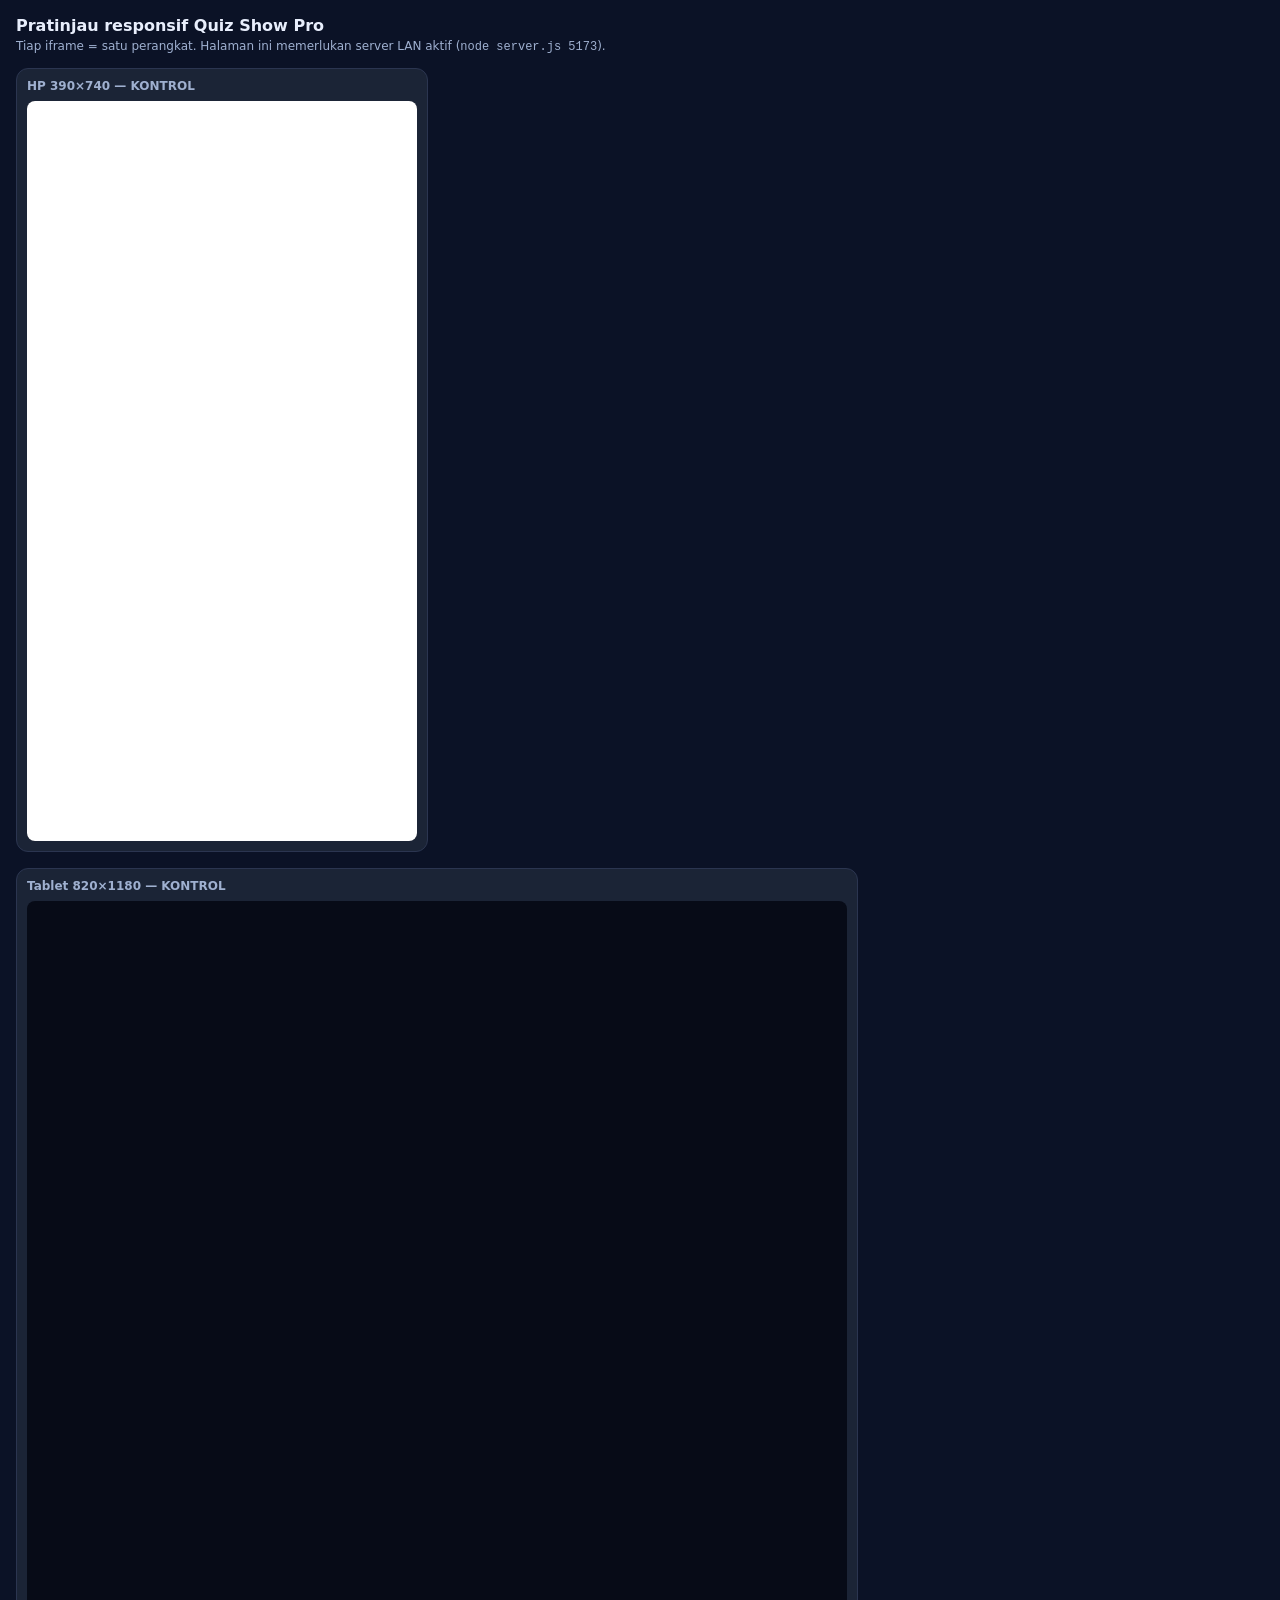
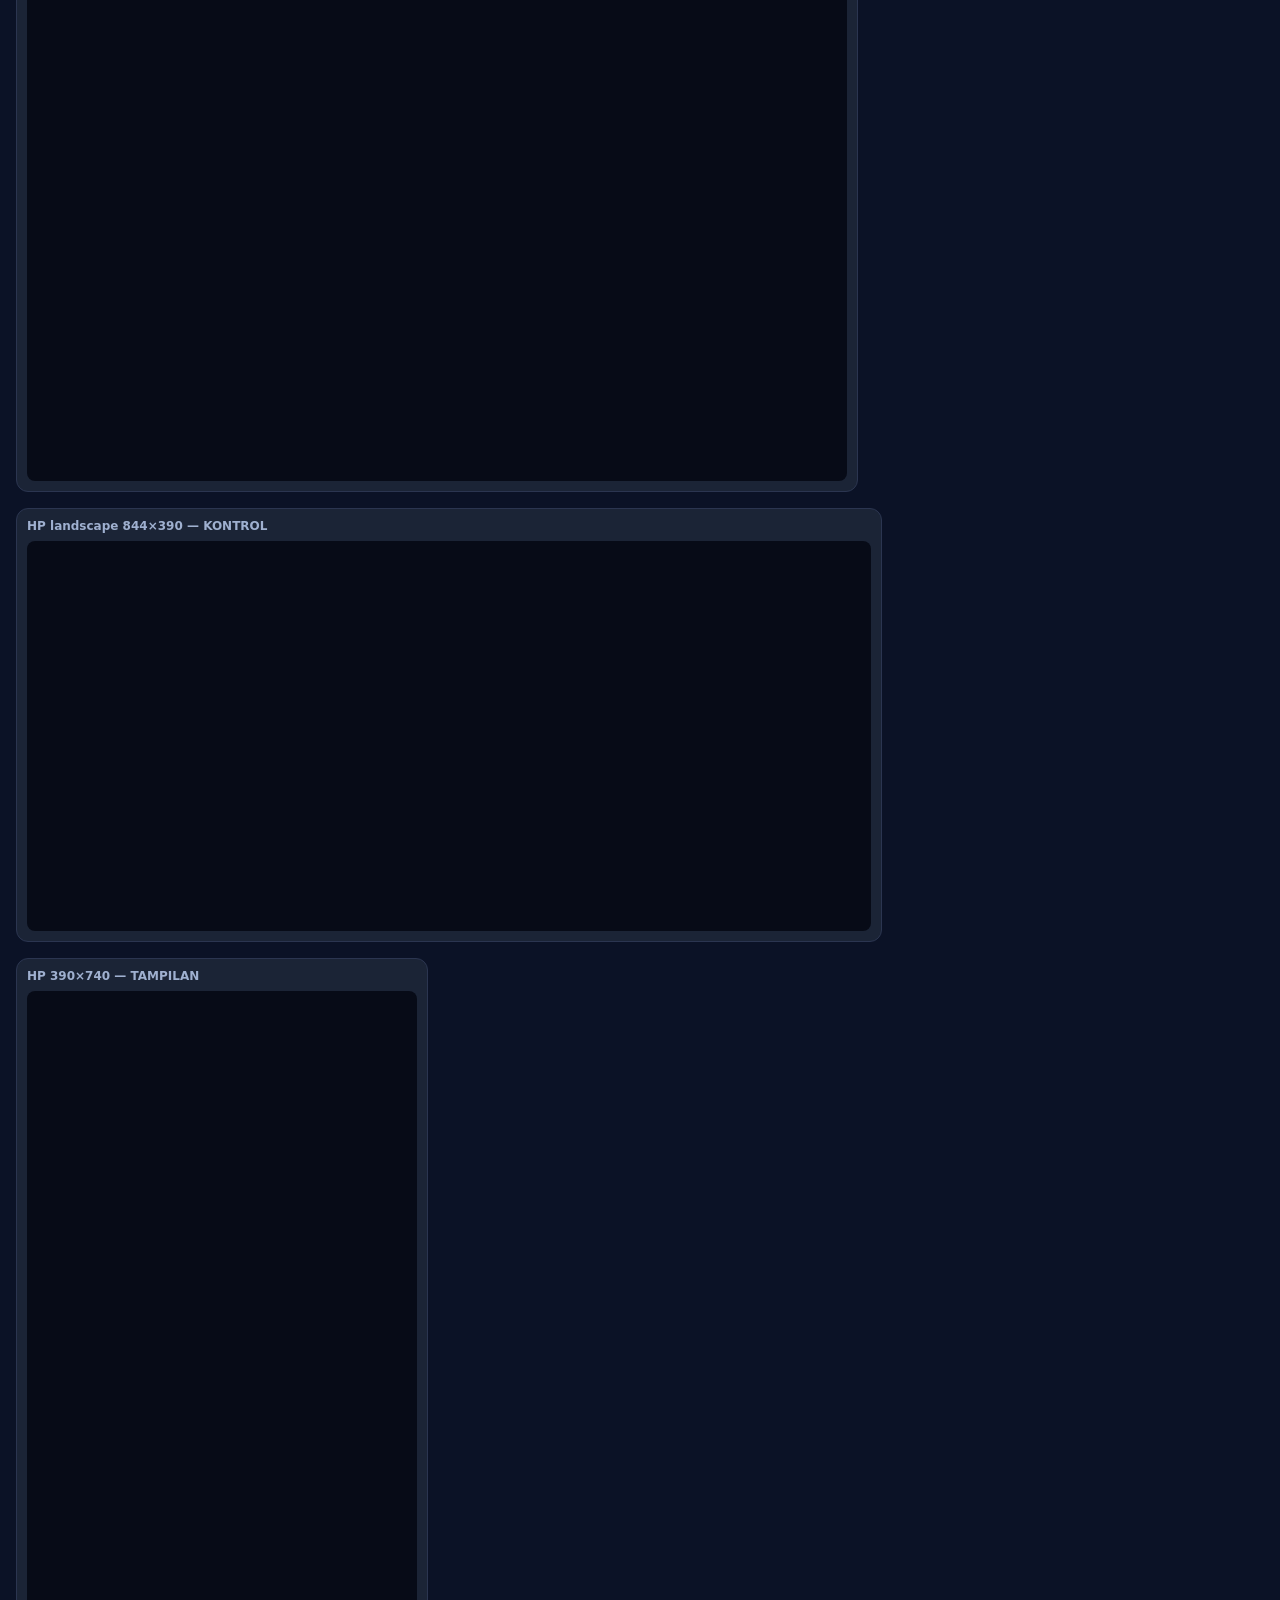
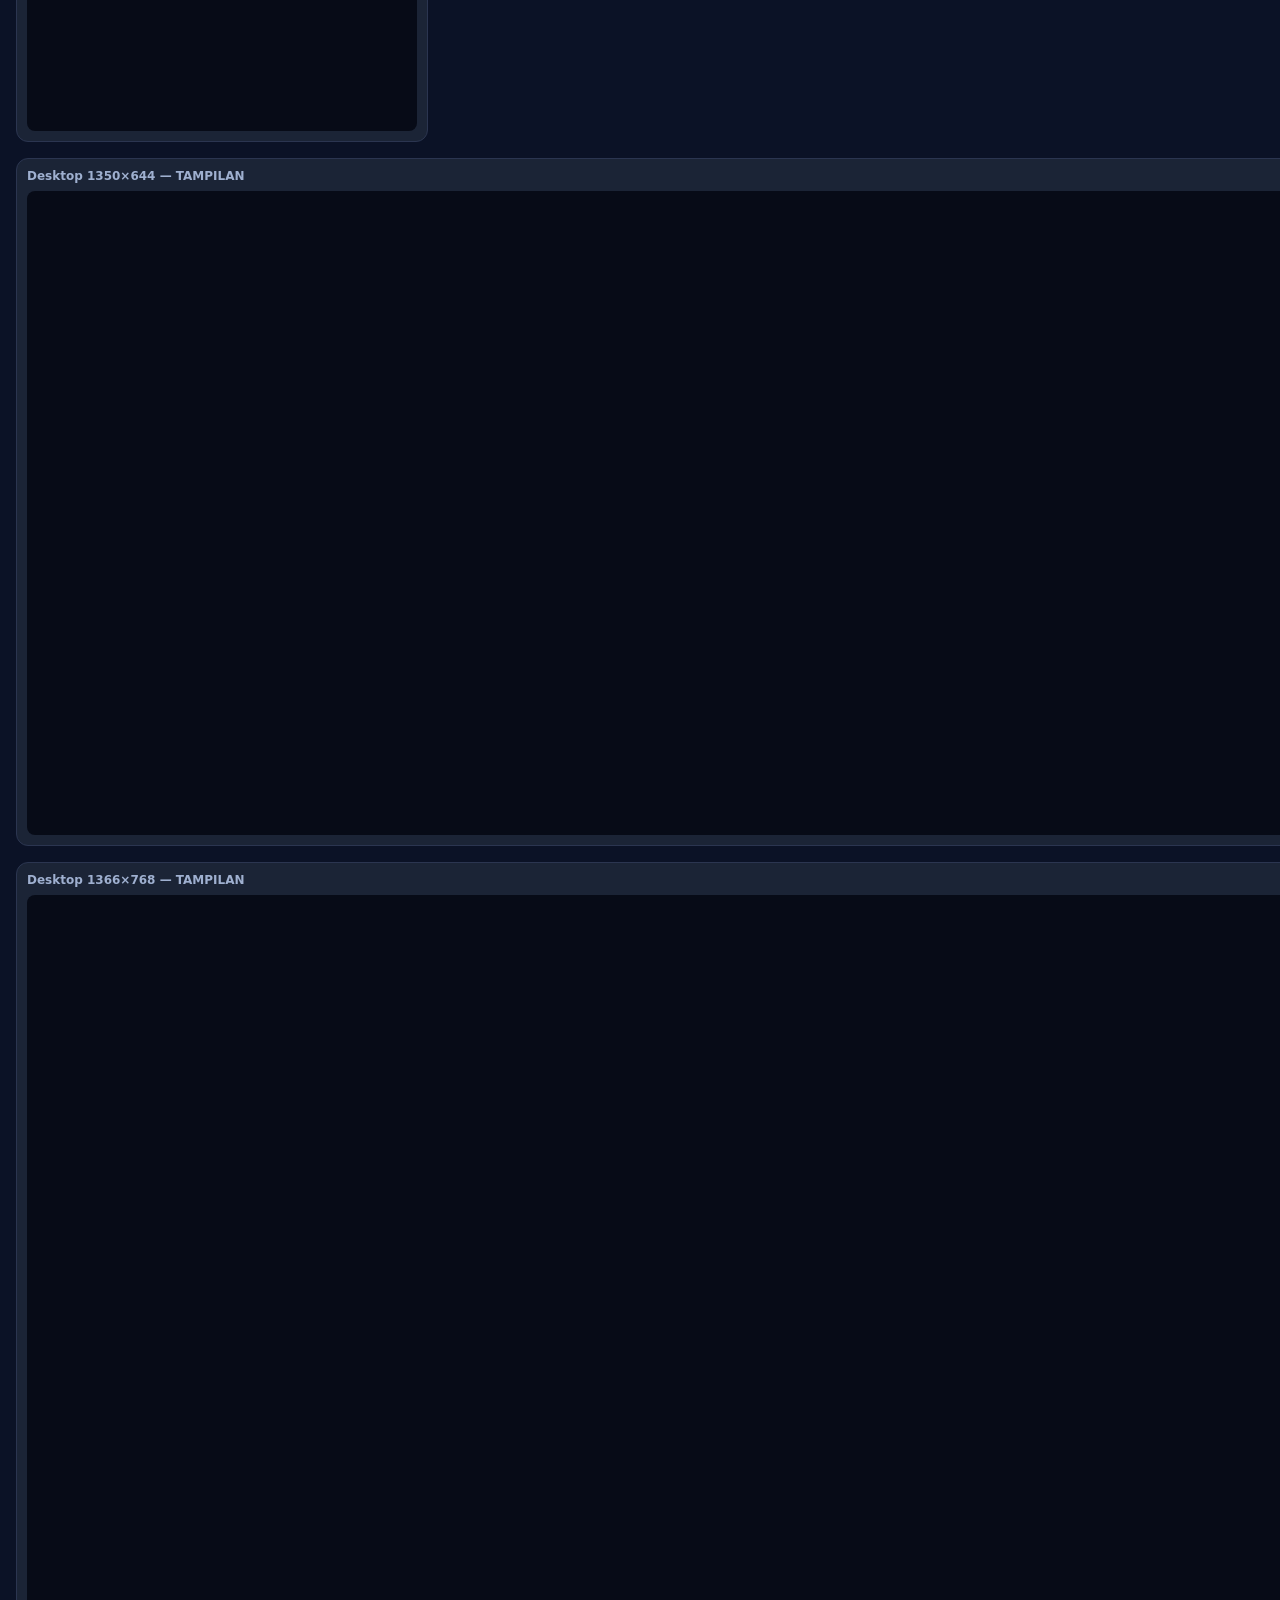
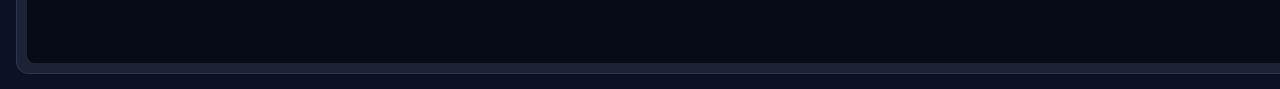
<file: _responsive-preview.html>
<!DOCTYPE html>
<html lang="id">
<head>
<meta charset="UTF-8" />
<title>Pratinjau Responsif — Quiz Show Pro</title>
<style>
  :root { color-scheme: dark; }
  body { margin:0; background:#0b1226; color:#e8eefc; font-family:system-ui,sans-serif; padding:16px; }
  h1 { font-size:16px; margin:0 0 4px; }
  p.note { margin:0 0 14px; font-size:12px; color:#9fb0d0; }
  .row { display:flex; gap:16px; align-items:flex-start; flex-wrap:wrap; }
  .dev { background:#1b2436; border:1px solid #2b3550; border-radius:12px; padding:10px; }
  .dev > b { display:block; font-size:12px; margin-bottom:8px; color:#9fb0d0; }
  iframe { border:0; border-radius:8px; background:#070b17; display:block; }
</style>
</head>
<body>
  <h1>Pratinjau responsif Quiz Show Pro</h1>
  <p class="note">Tiap iframe = satu perangkat. Halaman ini memerlukan server LAN aktif (<code>node server.js 5173</code>).</p>
  <div class="row">
    <div class="dev"><b>HP 390×740 — KONTROL</b><iframe src="http://localhost:5173/index.html" width="390" height="740"></iframe></div>
    <div class="dev"><b>Tablet 820×1180 — KONTROL</b><iframe src="http://localhost:5173/index.html" width="820" height="1180"></iframe></div>
    <div class="dev"><b>HP landscape 844×390 — KONTROL</b><iframe src="http://localhost:5173/index.html" width="844" height="390"></iframe></div>
    <div class="dev"><b>HP 390×740 — TAMPILAN</b><iframe src="http://localhost:5173/display.html" width="390" height="740"></iframe></div>
    <div class="dev"><b>Desktop 1350×644 — TAMPILAN</b><iframe src="http://localhost:5173/display.html?room=48C7" width="1350" height="644"></iframe></div>
    <div class="dev"><b>Desktop 1366×768 — TAMPILAN</b><iframe src="http://localhost:5173/display.html?room=48C7" width="1366" height="768"></iframe></div>
  </div>
</body>
</html>
</file>
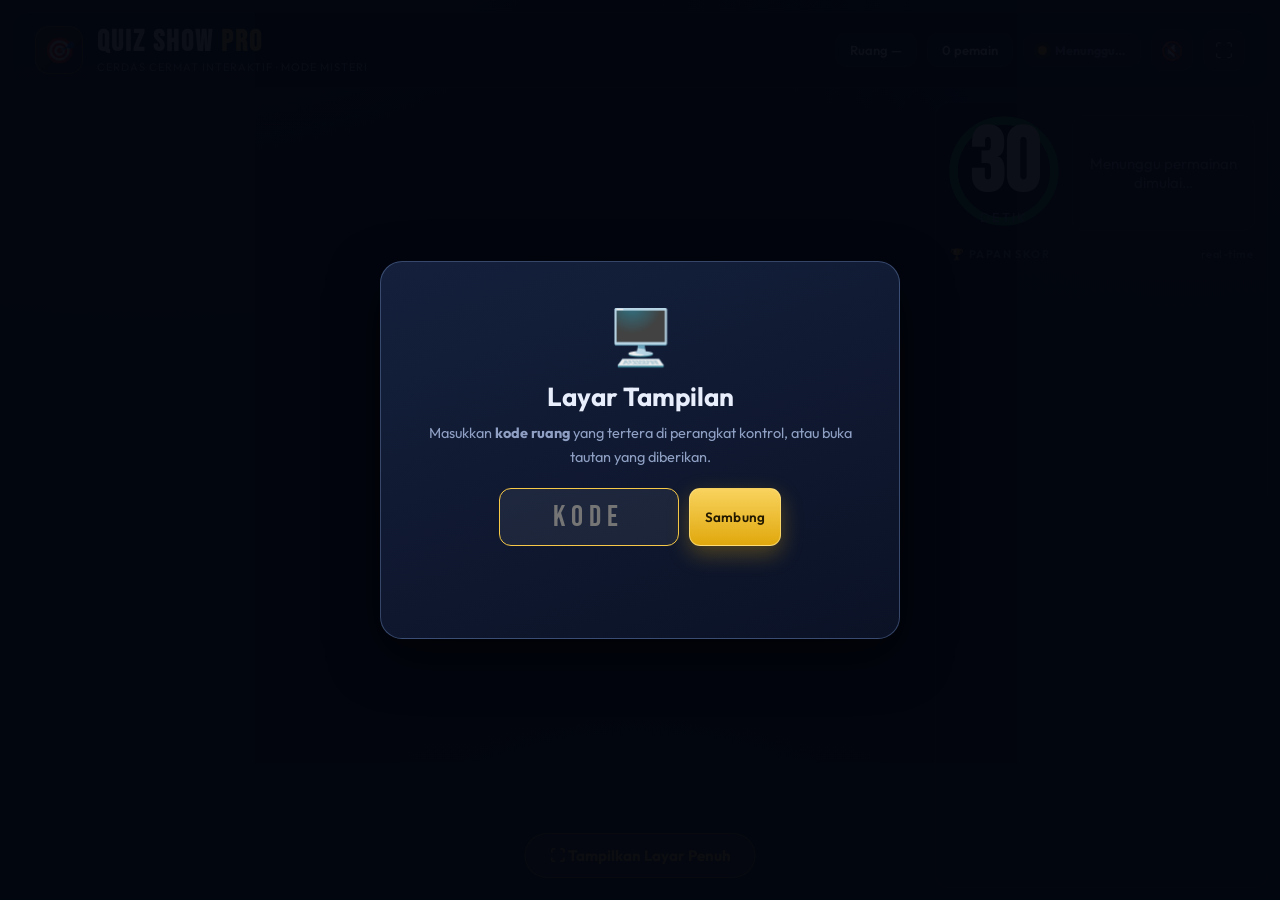
<file: display.html>
<!DOCTYPE html>
<html lang="id">
<head>
<meta charset="UTF-8" />
<meta name="viewport" content="width=device-width, initial-scale=1, viewport-fit=cover" />
<meta name="theme-color" content="#070b17" />
<title>Quiz Show Pro — Layar Tampilan</title>
<link rel="preconnect" href="https://fonts.googleapis.com">
<link rel="preconnect" href="https://fonts.gstatic.com" crossorigin>
<link href="https://fonts.googleapis.com/css2?family=Bebas+Neue&family=Outfit:wght@300;400;600;700;800&display=swap" rel="stylesheet">
<link rel="stylesheet" href="css/styles.css" />
<link rel="stylesheet" href="css/display.css" />
</head>
<body class="display-body">

<div class="disp" id="disp">

  <header class="d-top">
    <div class="d-brand">
      <span class="d-logo">🎯</span>
      <div>
        <h1>QUIZ SHOW <span>PRO</span></h1>
        <p>Cerdas Cermat Interaktif · Mode Misteri</p>
      </div>
    </div>
    <div class="d-meta">
      <span class="d-chip" id="d-room">Ruang —</span>
      <span class="d-chip" id="d-count">0 pemain</span>
      <span class="d-status connecting" id="d-status"><i></i><b>Menyambung…</b></span>
      <button class="d-icon-btn" id="d-sound" title="Aktifkan suara">🔇</button>
      <button class="d-icon-btn" id="d-fs" title="Fullscreen (F)">⛶</button>
    </div>
  </header>

  <main class="d-main">
    <section class="d-stage" id="d-stage">

      <div class="d-board-wrap" id="d-board-wrap">
        <div class="d-board board-grid" id="d-board"></div>
      </div>

      <div class="d-question hidden" id="d-question">
        <div class="dq-head">
          <span class="dq-cat" id="dq-cat">—</span>
          <span class="dq-num" id="dq-num">Soal #–</span>
        </div>
        <div class="dq-body">
          <div class="dq-q" id="dq-q">—</div>
          <div class="dq-a hidden" id="dq-a"><span>JAWABAN</span><b id="dq-answer">—</b></div>
        </div>
        <div class="dq-foot" id="dq-foot"></div>
      </div>

    </section>

    <aside class="d-side">
      <div class="d-timer t-green" id="d-timer">
        <svg viewBox="0 0 120 120">
          <circle class="dtr-track" cx="60" cy="60" r="54"></circle>
          <circle class="dtr-prog" id="dtr-prog" cx="60" cy="60" r="54"></circle>
        </svg>
        <div class="dtr-text"><b id="dtr-num">30</b><span>detik</span></div>
      </div>
      <div class="d-phase" id="d-phase">Menunggu permainan dimulai…</div>
      <div class="d-ranks-head">
        <span>🏆 PAPAN SKOR</span>
        <span class="d-ranks-sub" id="d-ranks-sub">real-time</span>
      </div>
      <div class="d-ranks" id="d-ranks"></div>
    </aside>
  </main>

  <!-- ===== INTRO (loading bar) ===== -->
  <div class="d-intro hidden" id="d-intro">
    <div class="di-inner">
      <div class="di-logo">🎯</div>
      <div class="di-title">QUIZ SHOW <span>PRO</span></div>
      <div class="di-sub" id="di-sub">Bersiap memulai…</div>
      <div class="di-bar"><div class="di-fill" id="di-fill"></div></div>
      <div class="di-pct" id="di-pct">0%</div>
    </div>
  </div>

  <!-- ===== JUDGE POPUP ===== -->
  <div class="d-judge" id="d-judge">
    <div class="dj-card">
      <div class="dj-ring"></div>
      <div class="dj-icon" id="dj-icon">✔</div>
      <div class="dj-title" id="dj-title">BENAR!</div>
      <div class="dj-sub" id="dj-sub">—</div>
      <div class="dj-pts" id="dj-pts"></div>
    </div>
  </div>

  <!-- ===== JOIN (kalau tidak ada kode ruang) ===== -->
  <div class="d-join hidden" id="d-join">
    <div class="dj-join-card">
      <div class="djc-icon">🖥️</div>
      <h2>Layar Tampilan</h2>
      <p>Masukkan <b>kode ruang</b> yang tertera di perangkat kontrol, atau buka tautan yang diberikan.</p>
      <div class="djc-row">
        <input type="text" id="join-room" placeholder="KODE" maxlength="6" autocomplete="off" />
        <button class="btn gold" id="join-go">Sambung</button>
      </div>
      <p class="djc-err" id="join-err"></p>
    </div>
  </div>

  <!-- ===== TOMBOL FULLSCREEN SAAT KOSONG ===== -->
  <button class="d-bigfs" id="d-bigfs" title="Masuk mode layar penuh (F)">⛶ Tampilkan Layar Penuh</button>

</div>

<script src="js/data.js"></script>
<script src="js/timer.js"></script>
<script src="js/net.js"></script>
<script src="js/display.js"></script>
</body>
</html>
</file>
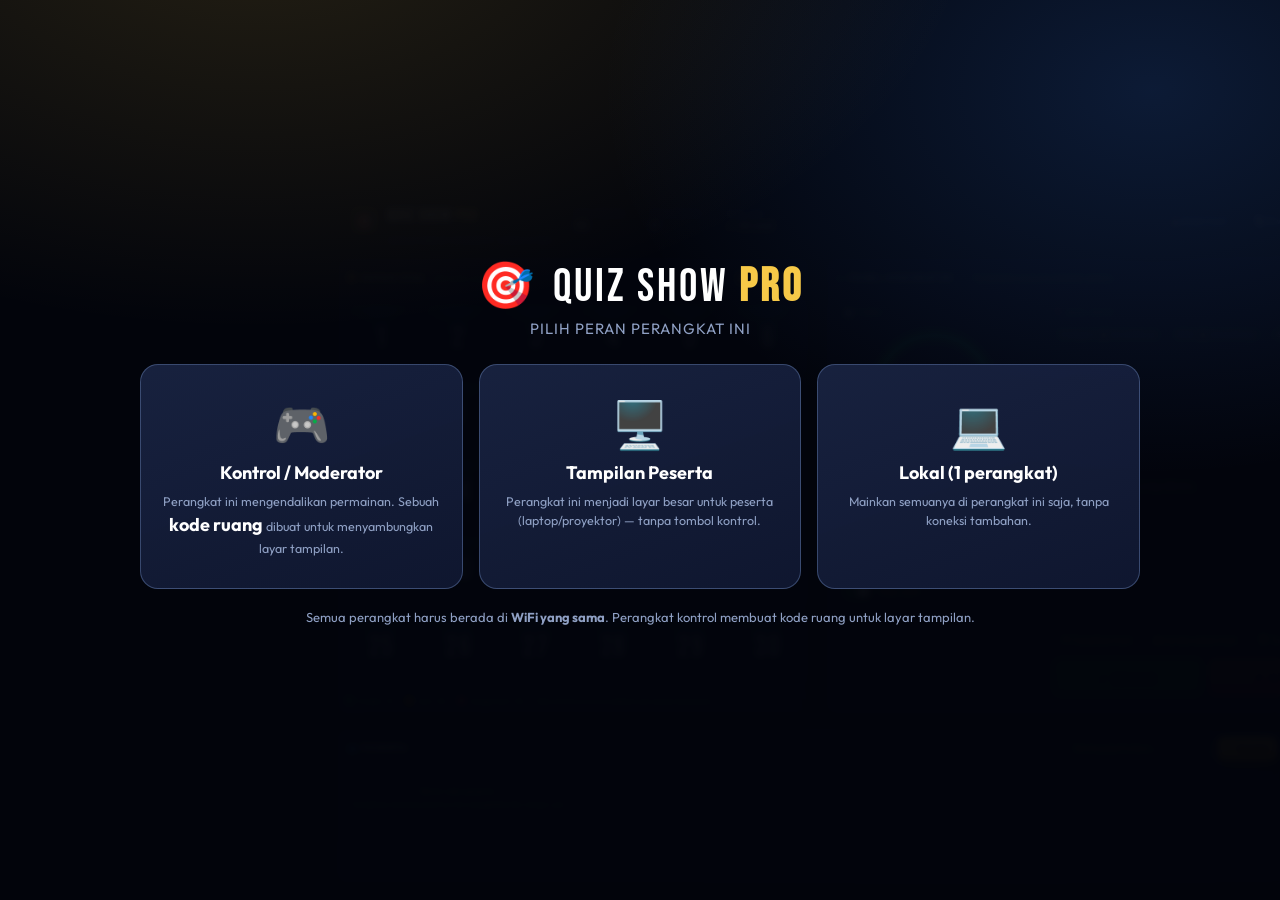
<file: quiz-show-pro-standalone.html>
<!DOCTYPE html>
<html lang="id">
<head>
<meta charset="UTF-8" />
<meta name="viewport" content="width=device-width, initial-scale=1" />
<meta name="theme-color" content="#070b17" />
<title>Quiz Show Pro — Cerdas Cermat Interaktif</title>
<link rel="preconnect" href="https://fonts.googleapis.com">
<link rel="preconnect" href="https://fonts.gstatic.com" crossorigin>
<link href="https://fonts.googleapis.com/css2?family=Bebas+Neue&family=Outfit:wght@300;400;600;700;800&display=swap" rel="stylesheet">
<style>
/* ============================================================
   Quiz Show Pro — Stage 16:9 (1920×1080) yang berskala otomatis
   Tema game show / cerdas cermat
   ============================================================ */

:root {
  --bg: #070b17;
  --panel: rgba(19, 28, 50, 0.86);
  --border: rgba(120, 150, 210, 0.16);
  --border-strong: rgba(140, 175, 235, 0.32);
  --text: #e8eefc;
  --muted: #8fa0c4;
  --muted-2: #6b7ba0;
  --gold: #f7c948;
  --gold-2: #e0a80d;
  --easy: #22c55e;
  --hard: #f59e0b;
  --vhard: #ef4444;
  --blue: #3b82f6;
  --cyan: #22d3ee;
  --radius: 18px;
  --shadow: 0 18px 50px rgba(0, 0, 0, 0.55);
  --font: 'Outfit', system-ui, -apple-system, 'Segoe UI', Roboto, sans-serif;
  --font-display: 'Bebas Neue', 'Outfit', system-ui, sans-serif;
  /* ukuran desain panggung */
  --stage-w: 1920px;
  --stage-h: 1080px;
}

* { box-sizing: border-box; }

html, body {
  margin: 0;
  padding: 0;
  height: 100%;
  overflow: hidden;
  background: #03050c;
}

body {
  font-family: var(--font);
  color: var(--text);
  -webkit-font-smoothing: antialiased;
}

.hidden { display: none !important; }
.muted { color: var(--muted); }
.empty { color: var(--muted); font-size: 13px; text-align: center; padding: 14px 8px; line-height: 1.5; }

/* ============ STAGE FRAME (letterbox) ============ */
.stage-frame {
  position: fixed;
  inset: 0;
  display: grid;
  place-items: center;
  overflow: hidden;
  background:
    radial-gradient(1200px 700px at 50% -10%, rgba(59, 130, 246, 0.12), transparent 60%),
    #03050c;
}

.stage {
  position: relative;
  width: var(--stage-w);
  height: var(--stage-h);
  flex: 0 0 auto;
  transform-origin: center center;
  overflow: hidden;
  display: grid;
  grid-template-rows: 74px minmax(0, 1fr) 236px;
  gap: 16px;
  padding: 24px;
  border-radius: 6px;
  background:
    radial-gradient(1200px 700px at 12% -8%, rgba(247, 201, 72, 0.10), transparent 60%),
    radial-gradient(900px 600px at 92% 4%, rgba(59, 130, 246, 0.16), transparent 55%),
    radial-gradient(900px 700px at 50% 110%, rgba(34, 211, 238, 0.10), transparent 60%),
    linear-gradient(180deg, #070b17 0%, #0b1226 100%);
}

.stage:fullscreen { border-radius: 0; }

/* ============ TOP BAR ============ */
.topbar {
  display: flex;
  align-items: center;
  gap: 18px;
  padding: 0 20px;
  background: linear-gradient(180deg, rgba(9, 14, 30, 0.96), rgba(9, 14, 30, 0.72));
  border: 1px solid var(--border);
  border-radius: 14px;
}

.brand { display: flex; align-items: center; gap: 12px; }
.brand-icon {
  width: 44px; height: 44px;
  display: grid; place-items: center;
  font-size: 23px;
  border-radius: 13px;
  background: linear-gradient(145deg, rgba(247, 201, 72, 0.22), rgba(247, 201, 72, 0.05));
  border: 1px solid rgba(247, 201, 72, 0.4);
  box-shadow: 0 0 22px rgba(247, 201, 72, 0.22) inset;
}
.brand-text h1 { font-family: var(--font-display); font-size: 25px; letter-spacing: 1.5px; line-height: 1; color: #fff; }
.brand-text h1 span { color: var(--gold); }
.brand-text p { margin: 3px 0 0; font-size: 10.5px; letter-spacing: .6px; color: var(--muted); text-transform: uppercase; }

.topbar-stats { display: flex; gap: 10px; }
.stat-chip {
  display: flex; flex-direction: column; gap: 1px;
  padding: 6px 14px;
  border-radius: 12px;
  background: rgba(255, 255, 255, 0.04);
  border: 1px solid var(--border);
  min-width: 96px;
}
.stat-chip span { font-size: 10px; letter-spacing: .5px; text-transform: uppercase; color: var(--muted-2); }
.stat-chip b { font-size: 16px; color: #fff; }
.stat-chip.gold { border-color: rgba(247, 201, 72, 0.45); background: rgba(247, 201, 72, 0.10); }
.stat-chip.gold b { color: var(--gold); }

.topbar-actions { margin-left: auto; display: flex; gap: 8px; }

/* ============ BUTTONS ============ */
.btn {
  cursor: pointer;
  border: 1px solid var(--border-strong);
  background: rgba(255, 255, 255, 0.05);
  color: var(--text);
  padding: 10px 15px;
  border-radius: 11px;
  font-size: 13.5px;
  font-weight: 600;
  font-family: inherit;
  letter-spacing: .2px;
  transition: transform .12s ease, background .18s ease, box-shadow .18s ease, border-color .18s;
  white-space: nowrap;
}
.btn:hover:not(:disabled) { transform: translateY(-2px); background: rgba(255, 255, 255, 0.1); box-shadow: 0 8px 20px rgba(0, 0, 0, 0.35); }
.btn:active:not(:disabled) { transform: translateY(0); }
.btn:disabled { opacity: .38; cursor: not-allowed; }
.btn.small { padding: 7px 12px; font-size: 12.5px; border-radius: 9px; }
.btn.block { display: block; width: 100%; margin-bottom: 8px; text-align: center; }
.btn.ghost { background: transparent; }
.btn.gold {
  background: linear-gradient(180deg, #f9d35e, var(--gold-2));
  border-color: rgba(255, 226, 130, 0.7);
  color: #241a00;
  box-shadow: 0 8px 22px rgba(224, 168, 13, 0.32);
}
.btn.gold:hover:not(:disabled) { box-shadow: 0 12px 28px rgba(224, 168, 13, 0.45); }
.btn.correct { background: linear-gradient(180deg, #2fdc72, #16a34a); border-color: rgba(120, 255, 170, 0.5); color: #04240f; }
.btn.wrong { background: linear-gradient(180deg, #ff6b6b, #dc2626); border-color: rgba(255, 150, 150, 0.5); color: #2b0404; }
.btn.big { padding: 15px 22px; font-size: 19px; font-weight: 800; letter-spacing: .5px; flex: 1; }
.btn.danger { border-color: rgba(239, 68, 68, 0.5); color: #ffb4b4; }
.btn.danger:hover:not(:disabled) { background: rgba(239, 68, 68, 0.16); }

/* ============ PANELS ============ */
.panel {
  background: var(--panel);
  border: 1px solid var(--border);
  border-radius: var(--radius);
  box-shadow: var(--shadow);
  padding: 14px;
  position: relative;
  overflow: hidden;
  min-height: 0;
  display: flex;
  flex-direction: column;
}
.panel::before {
  content: '';
  position: absolute; inset: 0 0 auto 0; height: 1px;
  background: linear-gradient(90deg, transparent, rgba(247, 201, 72, .5), transparent);
}
.panel-head { display: flex; align-items: center; justify-content: space-between; gap: 12px; margin-bottom: 10px; flex: 0 0 auto; }
.panel-head h2 {
  font-size: 14px; letter-spacing: 1.3px; text-transform: uppercase;
  display: flex; align-items: baseline; gap: 8px; margin: 0;
}
.panel-head h2 small { font-size: 11px; letter-spacing: .3px; color: var(--muted); text-transform: none; font-weight: 400; }

/* ============ MAIN ROW ============ */
.stage-main {
  display: grid;
  grid-template-columns: minmax(0, 1fr) 1140px;
  transition: grid-template-columns .25s ease;
  gap: 16px;
  min-height: 0;
}

/* ============ BOARD ============ */
.board-grid {
  display: grid;
  grid-template-columns: repeat(var(--cols, 6), var(--cell, 104px));
  grid-auto-rows: var(--cell, 104px);
  gap: 12px;
  flex: 1;
  justify-content: center;
  align-content: center;
  min-height: 0;
  overflow: hidden;
}
.board-grid.shake { animation: shakeIn .5s ease; }
@keyframes shakeIn { 0% { transform: scale(.985); opacity: .55; } 100% { transform: scale(1); opacity: 1; } }

.box {
  position: relative;
  width: 100%;
  height: 100%;
  border-radius: calc(var(--cell, 104px) * 0.13);
  border: 1px solid var(--border-strong);
  background:
    radial-gradient(120% 100% at 50% 0%, rgba(59, 130, 246, 0.18), transparent 65%),
    linear-gradient(160deg, #1a2544, #101833);
  color: #cdd7f2;
  cursor: pointer;
  display: grid;
  place-items: center;
  transition: transform .16s ease, box-shadow .22s ease, border-color .22s, background .22s;
  overflow: hidden;
  font-family: inherit;
  padding: 0;
}
.box .box-num { font-family: var(--font-display); font-size: calc(var(--cell, 104px) * 0.42); letter-spacing: 1px; color: #dbe4fb; }
.box .box-secret { position: absolute; right: 8px; bottom: 5px; font-size: calc(var(--cell, 104px) * 0.11); color: rgba(190, 205, 240, .35); }
.box::after {
  content: '';
  position: absolute; inset: 0;
  background: linear-gradient(120deg, transparent 30%, rgba(255, 255, 255, .10) 50%, transparent 70%);
  transform: translateX(-120%);
  transition: transform .6s ease;
}
.box:hover:not(:disabled) {
  transform: translateY(-4px) scale(1.03);
  border-color: rgba(247, 201, 72, 0.75);
  box-shadow: 0 14px 34px rgba(0, 0, 0, .5), 0 0 26px rgba(247, 201, 72, .28);
  z-index: 2;
}
.box:hover:not(:disabled)::after { transform: translateX(120%); }
.box:active:not(:disabled) { transform: scale(.98); }

.box.current {
  border-color: var(--gold);
  box-shadow: 0 0 0 3px rgba(247, 201, 72, .28), 0 0 30px rgba(247, 201, 72, .35);
  animation: pulseGold 1.4s infinite;
}
@keyframes pulseGold {
  0%, 100% { box-shadow: 0 0 0 3px rgba(247, 201, 72, .22), 0 0 24px rgba(247, 201, 72, .25); }
  50% { box-shadow: 0 0 0 5px rgba(247, 201, 72, .34), 0 0 38px rgba(247, 201, 72, .45); }
}

.box.done { cursor: not-allowed; animation: donePop .55s cubic-bezier(.2,1.4,.4,1); }
@keyframes donePop { 0% { transform: scale(.72); opacity: .3; } 60% { transform: scale(1.08); } 100% { transform: scale(1); opacity: 1; } }

.box.done.easy { background: linear-gradient(160deg, rgba(34, 197, 94, .34), rgba(6, 60, 30, .7)); border-color: rgba(34, 197, 94, .65); }
.box.done.hard { background: linear-gradient(160deg, rgba(245, 158, 11, .34), rgba(70, 40, 4, .72)); border-color: rgba(245, 158, 11, .68); }
.box.done.vhard { background: linear-gradient(160deg, rgba(239, 68, 68, .34), rgba(74, 10, 10, .72)); border-color: rgba(239, 68, 68, .7); }
.box.done .box-num { opacity: .55; font-size: calc(var(--cell, 104px) * 0.28); transform: translateY(-8px); }
.box.done .box-check {
  position: absolute; top: 50%; left: 50%;
  transform: translate(-50%, -30%);
  font-size: calc(var(--cell, 104px) * 0.38); color: #fff; text-shadow: 0 2px 14px rgba(0, 0, 0, .8);
}
.box.done.r-correct .box-check { color: #b9ffcf; }
.box.done.r-wrong .box-check { color: #ffd0d0; }
.box.done .box-pts {
  position: absolute; bottom: 5px; left: 0; right: 0;
  text-align: center; font-size: calc(var(--cell, 104px) * 0.10); font-weight: 700;
  letter-spacing: .6px; text-transform: uppercase; color: rgba(255, 255, 255, .82);
}

.board-locked {
  border: 1px dashed rgba(247, 201, 72, .4);
  background: rgba(247, 201, 72, .06);
  border-radius: 14px;
  padding: 26px 20px;
  text-align: center;
  color: #ffe6a3;
  font-size: 14px;
  line-height: 1.6;
  flex: 1;
  display: grid;
  place-items: center;
}
.board-legend {
  display: flex; gap: 18px; flex-wrap: wrap; align-items: center;
  margin-top: 10px; font-size: 11.5px; color: var(--muted); flex: 0 0 auto;
}
.board-legend .dot { display: inline-block; width: 10px; height: 10px; border-radius: 3px; margin-right: 6px; }
.board-legend .dot.easy { background: var(--easy); }
.board-legend .dot.hard { background: var(--hard); }
.board-legend .dot.vhard { background: var(--vhard); }

/* ============ MODERATOR ============ */
.moderator-panel .mod-head { display: flex; align-items: center; gap: 16px; margin-bottom: 12px; flex: 0 0 auto; }
.moderator-panel .mod-head h2 { font-size: 14px; letter-spacing: 1.3px; margin: 0; }
.turn-info {
  flex: 1; min-width: 0;
  font-size: 13px; color: var(--muted);
  background: rgba(255, 255, 255, .04);
  border: 1px solid var(--border);
  border-radius: 10px;
  padding: 9px 14px;
  white-space: nowrap; overflow: hidden; text-overflow: ellipsis;
}
.turn-info b { color: #fff; }
.mini-note { color: var(--cyan); font-size: 12px; }

.mod-grid { display: grid; grid-template-columns: 300px minmax(0, 1fr) 296px; gap: 14px; flex: 1; min-height: 0; transition: grid-template-columns .25s ease; }

.mod-card {
  background: rgba(255, 255, 255, .03);
  border: 1px solid var(--border);
  border-radius: 14px;
  padding: 14px;
  min-height: 0;
  display: flex;
  flex-direction: column;
}
.card-title { display: flex; align-items: center; justify-content: space-between; gap: 8px; font-size: 11px; letter-spacing: 1.2px; color: var(--muted-2); text-transform: uppercase; margin-bottom: 12px; font-weight: 700; flex: 0 0 auto; }
.ct-text { white-space: nowrap; }

/* Timer */
.timer-card { text-align: center; }
.timer-wrap { position: relative; width: 200px; margin: 0 auto 12px; aspect-ratio: 1; }
.timer-svg { width: 100%; height: 100%; transform: rotate(-90deg); }
.timer-track { fill: none; stroke: rgba(255, 255, 255, .08); stroke-width: 9; }
.timer-progress { fill: none; stroke-width: 9; stroke-linecap: round; stroke: var(--easy); transition: stroke .35s ease, stroke-dashoffset .18s linear; }
.timer-text { position: absolute; inset: 0; display: flex; flex-direction: column; align-items: center; justify-content: center; gap: 2px; }
.timer-text b { font-family: var(--font-display); font-size: 58px; line-height: 1; color: #fff; font-variant-numeric: tabular-nums; }
.timer-text span { font-size: 11px; letter-spacing: 2px; text-transform: uppercase; color: var(--muted); }

.timer-wrap.t-green .timer-progress { stroke: var(--easy); }
.timer-wrap.t-yellow .timer-progress { stroke: var(--hard); }
.timer-wrap.t-red .timer-progress { stroke: var(--vhard); }
.timer-wrap.t-red .timer-text b { color: #ffb0b0; }
.timer-wrap.blink { animation: timerBlink .7s infinite; }
.timer-wrap.blink .timer-text b { color: #ff5b5b; }
@keyframes timerBlink {
  0%, 100% { filter: drop-shadow(0 0 0 rgba(239, 68, 68, 0)); }
  50% { filter: drop-shadow(0 0 18px rgba(239, 68, 68, .85)); }
}

.timer-ctrls { display: flex; gap: 7px; justify-content: center; margin-bottom: 12px; flex: 0 0 auto; }
.tbtn {
  width: 46px; height: 40px;
  border-radius: 11px;
  border: 1px solid var(--border-strong);
  background: rgba(255, 255, 255, .06);
  color: var(--text);
  cursor: pointer; font-size: 15px;
  font-family: inherit;
  transition: transform .12s, background .18s;
}
.tbtn:hover { transform: translateY(-2px); background: rgba(255, 255, 255, .14); }
.tbtn.sm { width: auto; height: 30px; padding: 0 11px; font-size: 12.5px; font-weight: 700; }

.timer-extra { display: flex; flex-direction: column; gap: 10px; text-align: left; }
.field { display: flex; align-items: center; justify-content: space-between; gap: 8px; font-size: 12.5px; color: var(--muted); }
.field select, #timer-custom, #name-input, #settings-custom {
  background: rgba(255, 255, 255, .06);
  border: 1px solid var(--border-strong);
  color: var(--text);
  border-radius: 9px;
  padding: 7px 9px;
  font-family: inherit; font-size: 13px;
}
.field select:focus, #timer-custom:focus, #name-input:focus, #settings-custom:focus { outline: none; border-color: var(--gold); }
#timer-custom { width: 100%; }
.bonus-btns { display: flex; align-items: center; gap: 6px; flex-wrap: wrap; font-size: 11.5px; color: var(--muted); }

.switch { display: flex; align-items: center; gap: 9px; font-size: 13px; color: var(--muted); cursor: pointer; }
.switch input { appearance: none; width: 40px; height: 22px; border-radius: 20px; background: rgba(255, 255, 255, .14); position: relative; cursor: pointer; transition: background .2s; flex: 0 0 40px; margin: 0; }
.switch input::after { content: ''; position: absolute; top: 2px; left: 2px; width: 18px; height: 18px; border-radius: 50%; background: #b9c4dd; transition: transform .2s, background .2s; }
.switch input:checked { background: rgba(34, 197, 94, .5); }
.switch input:checked::after { transform: translateX(18px); background: #fff; }
.switch.big { font-size: 14px; color: var(--text); }

/* Question */
.q-head { display: flex; gap: 8px; flex-wrap: wrap; margin-bottom: 12px; flex: 0 0 auto; }
.chip {
  font-size: 11.5px; font-weight: 700; letter-spacing: .3px;
  padding: 5px 11px; border-radius: 20px;
  border: 1px solid var(--border);
  background: rgba(255, 255, 255, .05);
  color: var(--muted);
}
.chip.cat.easy { color: #7ff0a8; border-color: rgba(34, 197, 94, .5); background: rgba(34, 197, 94, .12); }
.chip.cat.hard { color: #ffce7a; border-color: rgba(245, 158, 11, .5); background: rgba(245, 158, 11, .12); }
.chip.cat.vhard { color: #ff9b9b; border-color: rgba(239, 68, 68, .5); background: rgba(239, 68, 68, .12); }
.chip.pts.easy, .chip.pts.hard, .chip.pts.vhard { color: var(--gold); border-color: rgba(247, 201, 72, .5); background: rgba(247, 201, 72, .1); }
.secret-hint { color: var(--muted-2); font-style: italic; }

.q-body {
  position: relative;
  flex: 1;
  min-height: 0;
  border-radius: 13px;
  border: 1px solid var(--border);
  background: linear-gradient(160deg, rgba(59, 130, 246, .10), rgba(255, 255, 255, .02));
  padding: 22px;
  display: flex; flex-direction: column; gap: 14px; justify-content: center;
}
.q-text { margin: 0; font-size: 24px; font-weight: 600; line-height: 1.45; }
.q-text.placeholder { color: var(--muted); font-weight: 400; font-style: italic; font-size: 15px; }
.q-cover {
  position: absolute; inset: 0;
  border-radius: 13px;
  background: repeating-linear-gradient(45deg, rgba(255, 255, 255, .03) 0 12px, transparent 12px 24px), rgba(10, 16, 34, .96);
  display: flex; flex-direction: column; align-items: center; justify-content: center; gap: 6px;
  color: var(--muted); font-size: 13px; z-index: 3;
}
.q-cover span { font-size: 32px; }
.q-answer-wrap { border-top: 1px dashed rgba(34, 197, 94, .4); padding-top: 12px; animation: fadeUp .35s ease; }
@keyframes fadeUp { from { opacity: 0; transform: translateY(8px); } to { opacity: 1; transform: translateY(0); } }
.ans-label { display: inline-block; font-size: 12px; letter-spacing: 1.5px; font-weight: 800; color: #04240f; background: var(--easy); padding: 3px 10px; border-radius: 5px; margin-bottom: 8px; }
.q-answer-wrap p { margin: 0; font-size: 34px; font-weight: 800; line-height: 1.22; color: #b9ffcf; letter-spacing: .3px; }

.q-actions { margin-top: 12px; flex: 0 0 auto; }
.q-actions-row { display: flex; gap: 7px; flex-wrap: wrap; margin-bottom: 10px; }
.judge-btns { display: flex; gap: 10px; }

/* Tools */
.tools-body { display: flex; flex-direction: column; flex: 1; min-height: 0; }
.tools-card .hint { margin-top: auto; font-size: 11.5px; color: var(--muted-2); line-height: 1.6; border-top: 1px solid var(--border); padding-top: 10px; }
kbd { background: rgba(255, 255, 255, .1); border: 1px solid var(--border-strong); border-radius: 5px; padding: 1px 5px; font-size: 10.5px; font-family: inherit; }

/* ============ BOTTOM ROW ============ */
.stage-bottom {
  display: grid;
  grid-template-columns: minmax(0, 1fr) 430px;
  gap: 16px;
  min-height: 0;
  transition: grid-template-columns .25s ease;
}

.add-form { display: flex; gap: 8px; }
.add-form input {
  width: 220px;
  padding: 8px 12px;
  border-radius: 10px;
  border: 1px solid var(--border-strong);
  background: rgba(255, 255, 255, .05);
  color: var(--text);
  font-family: inherit; font-size: 13px;
}
.add-form input:focus { outline: none; border-color: var(--gold); box-shadow: 0 0 0 3px rgba(247, 201, 72, .16); }

.participant-list {
  display: flex; flex-wrap: wrap; gap: 9px;
  align-content: flex-start;
  overflow-y: auto;
  flex: 1;
  min-height: 0;
  padding-right: 3px;
}

.p-card {
  display: flex; align-items: center; gap: 9px;
  padding: 8px 10px;
  border-radius: 12px;
  border: 1px solid var(--border);
  background: rgba(255, 255, 255, .035);
  cursor: pointer;
  width: 262px;
  transition: border-color .18s, background .18s, transform .18s, box-shadow .18s;
}
.p-card:hover { border-color: var(--border-strong); background: rgba(255, 255, 255, .07); transform: translateY(-2px); }
.p-card.active {
  border-color: var(--gold);
  background: linear-gradient(90deg, rgba(247, 201, 72, .16), rgba(247, 201, 72, .03));
  box-shadow: 0 0 0 1px rgba(247, 201, 72, .35), 0 8px 22px rgba(247, 201, 72, .12);
}
.p-card.answering { border-color: var(--cyan); box-shadow: 0 0 0 1px rgba(34, 211, 238, .35); }

.p-rank { width: 28px; height: 28px; flex: 0 0 28px; display: grid; place-items: center; border-radius: 9px; background: rgba(255, 255, 255, .07); font-size: 12px; font-weight: 700; color: var(--muted); }
.p-rank.medal { background: transparent; font-size: 18px; }
.p-info { flex: 1; min-width: 0; }
.p-name { display: flex; align-items: center; gap: 6px; font-weight: 600; font-size: 13.5px; }
.p-name-text { overflow: hidden; text-overflow: ellipsis; white-space: nowrap; }
.p-sub { font-size: 11px; color: var(--muted); margin-top: 1px; white-space: nowrap; }
.tag-active { font-size: 9px; letter-spacing: .6px; font-weight: 800; background: var(--gold); color: #241a00; padding: 2px 6px; border-radius: 5px; }
.tag-answer { font-size: 9px; letter-spacing: .6px; font-weight: 800; background: var(--cyan); color: #04222a; padding: 2px 6px; border-radius: 5px; }
.p-actions { display: flex; gap: 2px; }
.icon-btn { border: none; background: transparent; cursor: pointer; width: 26px; height: 26px; border-radius: 8px; color: var(--muted); font-size: 13px; transition: background .16s, color .16s; }
.icon-btn:hover { background: rgba(255, 255, 255, .1); color: #fff; }
.icon-btn.danger:hover { background: rgba(239, 68, 68, .2); color: #ffb4b4; }
.mini-toggle { border:1px solid var(--border); background:rgba(255,255,255,.05); color:var(--muted); width:24px; height:24px; border-radius:7px; cursor:pointer; font-size:12px; line-height:1; display:flex; align-items:center; justify-content:center; font-family:inherit; padding:0; transition: background .16s, color .16s, transform .12s; }
.mini-toggle:hover { background: rgba(255, 255, 255, .1); color: #fff; transform: translateY(-1px); }

/* Mini leaderboard */
.mini-board { display: flex; flex-direction: column; gap: 4px; overflow: hidden; flex: 1; min-height: 0; transition: opacity .15s ease, transform .15s ease; }
.mini-row { display: flex; align-items: center; gap: 9px; padding: 3px 10px; border-radius: 10px; background: rgba(255, 255, 255, .035); border: 1px solid var(--border); flex: 0 0 auto; }
.mini-row.active { border-color: var(--gold); background: rgba(247, 201, 72, .1); }
.mini-rank { width: 24px; text-align: center; font-weight: 700; color: var(--muted); font-size: 12px; }
.mini-rank.medal { font-size: 17px; }
.mini-name { flex: 1; font-size: 13px; overflow: hidden; text-overflow: ellipsis; white-space: nowrap; }
.mini-pts { font-weight: 800; color: var(--gold); font-size: 14px; font-variant-numeric: tabular-nums; }

/* ============ FAB ============ */
.fab {
  position: absolute;
  right: 24px; bottom: 270px;
  z-index: 40;
  border: none; cursor: pointer;
  padding: 14px 20px;
  border-radius: 40px;
  font-size: 14.5px; font-weight: 800; letter-spacing: .4px;
  font-family: inherit;
  color: #241a00;
  background: linear-gradient(180deg, #ffe07a, var(--gold-2));
  box-shadow: 0 14px 34px rgba(224, 168, 13, .45), 0 0 0 1px rgba(255, 226, 130, .6) inset;
  transition: transform .16s, box-shadow .2s;
}
.fab:hover { transform: translateY(-3px) scale(1.04); box-shadow: 0 20px 42px rgba(224, 168, 13, .6); }

/* ============ MODALS ============ */
.modal { position: absolute; inset: 0; z-index: 200; display: none; align-items: center; justify-content: center; padding: 24px; }
.modal.open { display: flex; animation: fadeIn .18s ease; }
@keyframes fadeIn { from { opacity: 0; } to { opacity: 1; } }
.modal-backdrop { position: absolute; inset: 0; background: rgba(4, 7, 16, .78); backdrop-filter: blur(6px); }

.modal-card {
  position: relative;
  width: 620px; max-width: 100%;
  max-height: 94%;
  overflow-y: auto;
  background: linear-gradient(170deg, #16203a, #0e1528);
  border: 1px solid var(--border-strong);
  border-radius: 20px;
  padding: 24px;
  box-shadow: 0 30px 80px rgba(0, 0, 0, .7);
  animation: popIn .26s cubic-bezier(.2, 1.3, .4, 1);
}
@keyframes popIn { from { transform: scale(.92) translateY(12px); opacity: 0; } to { transform: scale(1) translateY(0); opacity: 1; } }
.modal-card.wide { width: 1000px; }
.modal-card.full { width: 1500px; }
.modal-card.small-card { width: 470px; }
.modal-card.center { text-align: center; width: 540px; }
.modal-card h3 { font-size: 20px; margin: 0 0 6px; }
.modal-sub { color: var(--muted); font-size: 13.5px; line-height: 1.6; margin: 0 0 18px; }
.modal-sub b { color: #fff; }
.modal-actions { display: flex; gap: 10px; justify-content: flex-end; margin-top: 20px; flex-wrap: wrap; }

.danger-text { color: #ff7a7a; font-family: var(--font-display); font-size: 42px; letter-spacing: 3px; margin: 0; }
.big-icon { font-size: 62px; line-height: 1; margin-bottom: 6px; }
.big-icon.blink { animation: iconBlink .8s infinite; }
@keyframes iconBlink { 0%, 100% { opacity: 1; } 50% { opacity: .35; } }

.mode-grid { display: grid; grid-template-columns: 1fr 1fr; gap: 12px; margin-bottom: 14px; }
.mode-btn { display: flex; flex-direction: column; align-items: center; gap: 6px; padding: 22px 14px; border-radius: 15px; border: 1px solid var(--border-strong); background: rgba(255, 255, 255, .04); color: var(--text); cursor: pointer; transition: transform .16s, border-color .2s, background .2s, box-shadow .2s; text-align: center; font-family: inherit; }
.mode-btn:hover:not(:disabled) { transform: translateY(-4px); border-color: var(--gold); background: rgba(247, 201, 72, .1); box-shadow: 0 14px 30px rgba(0, 0, 0, .4); }
.mode-btn:disabled { opacity: .4; cursor: not-allowed; }
.mode-btn .mb-icon { font-size: 34px; }
.mode-btn b { font-size: 15px; }
.mode-btn small { font-size: 11.5px; color: var(--muted); line-height: 1.45; }

.target-list { display: flex; flex-direction: column; gap: 8px; max-height: 460px; overflow-y: auto; }
.target-item { display: flex; align-items: center; gap: 12px; padding: 13px 15px; border-radius: 12px; border: 1px solid var(--border-strong); background: rgba(255, 255, 255, .04); color: var(--text); cursor: pointer; font-size: 15px; font-weight: 600; font-family: inherit; transition: transform .14s, border-color .2s, background .2s; }
.target-item:hover { transform: translateX(4px); border-color: var(--gold); background: rgba(247, 201, 72, .1); }
.ti-name { flex: 1; text-align: left; }
.ti-pts { color: var(--muted); font-size: 13px; font-weight: 500; }
.ti-go { color: var(--gold); }

.timeup-actions { display: flex; flex-direction: column; gap: 12px; align-items: stretch; }
.bonus-row { display: flex; align-items: center; gap: 7px; justify-content: center; flex-wrap: wrap; font-size: 12.5px; color: var(--muted); }

.inline-error { color: #ff9b9b; font-size: 12.5px; margin: 8px 0 0; }
#name-input { width: 100%; }

/* Import */
.import-grid { display: grid; grid-template-columns: 1fr auto 1fr; gap: 12px; align-items: stretch; }
.file-drop { display: flex; flex-direction: column; align-items: center; justify-content: center; gap: 5px; padding: 22px; border: 1.5px dashed var(--border-strong); border-radius: 14px; cursor: pointer; transition: border-color .2s, background .2s; text-align: center; }
.file-drop:hover, .file-drop.over { border-color: var(--gold); background: rgba(247, 201, 72, .08); }
.fd-icon { font-size: 30px; }
.file-drop small { color: var(--muted-2); font-size: 11px; }
.or { display: grid; place-items: center; color: var(--muted-2); font-size: 12px; }
#import-text { width: 100%; min-height: 130px; resize: vertical; background: rgba(0, 0, 0, .3); border: 1px solid var(--border-strong); border-radius: 12px; color: var(--text); padding: 12px; font-family: ui-monospace, 'Consolas', monospace; font-size: 12.5px; line-height: 1.5; }
#import-text:focus { outline: none; border-color: var(--gold); }
.import-actions { display: flex; gap: 8px; flex-wrap: wrap; margin: 14px 0; }
.import-preview { max-height: 430px; overflow-y: auto; border-top: 1px solid var(--border); padding-top: 14px; }
.preview-status { padding: 11px 14px; border-radius: 11px; font-weight: 700; font-size: 13.5px; margin-bottom: 12px; }
.preview-status.ok { background: rgba(34, 197, 94, .14); color: #7ff0a8; border: 1px solid rgba(34, 197, 94, .4); }
.preview-status.bad { background: rgba(239, 68, 68, .14); color: #ff9b9b; border: 1px solid rgba(239, 68, 68, .4); }
.preview-counts { display: flex; gap: 10px; flex-wrap: wrap; margin-bottom: 12px; }
.pc { display: flex; align-items: center; gap: 7px; padding: 7px 12px; border-radius: 10px; font-size: 12.5px; background: rgba(255, 255, 255, .05); border: 1px solid var(--border); }
.pc.ok { border-color: rgba(34, 197, 94, .4); }
.pc.bad { border-color: rgba(239, 68, 68, .45); }
.pc span { color: var(--muted); }
.pc-dot { width: 9px; height: 9px; border-radius: 3px; display: inline-block; }
.preview-list { font-size: 12.5px; padding: 11px 14px; border-radius: 11px; margin-bottom: 12px; line-height: 1.6; }
.preview-list.err { background: rgba(239, 68, 68, .1); color: #ffb4b4; }
.preview-list.warn { background: rgba(245, 158, 11, .1); color: #ffd79a; }
.preview-list ul { margin: 6px 0 0; padding-left: 20px; }
.pq-group { margin-bottom: 16px; }
.pq-group h4 { font-size: 13px; margin: 0 0 8px; display: flex; align-items: center; gap: 8px; }
.pq-item { padding: 9px 12px; border-radius: 10px; background: rgba(255, 255, 255, .035); border: 1px solid var(--border); margin-bottom: 6px; }
.pq-q { font-size: 13px; font-weight: 600; }
.pq-a { font-size: 12px; color: #8ee0a8; margin-top: 3px; }

/* Settings */
.settings-block { margin-bottom: 20px; }
.settings-label { font-size: 12px; letter-spacing: .8px; text-transform: uppercase; color: var(--muted-2); margin-bottom: 10px; font-weight: 700; }
.radio-row { display: flex; gap: 8px; flex-wrap: wrap; }
.radio-row label { display: flex; align-items: center; gap: 8px; padding: 9px 14px; border-radius: 10px; border: 1px solid var(--border-strong); background: rgba(255, 255, 255, .04); cursor: pointer; font-size: 13.5px; }
.radio-row label:hover { border-color: var(--gold); }
.radio-row input[type="radio"] { accent-color: var(--gold); }
.radio-row .custom-radio input[type="number"] { width: 74px; padding: 5px 8px; }
.settings-block .switch.big { margin-bottom: 10px; }

/* Scoreboard */
.sb-head { display: flex; align-items: center; justify-content: space-between; gap: 12px; flex-wrap: wrap; margin-bottom: 16px; }
.sb-head-actions { display: flex; align-items: center; gap: 10px; }
.sb-note { font-size: 12px; color: var(--muted); }
.sb-scroll { overflow: auto; max-height: 780px; border-radius: 13px; border: 1px solid var(--border); }
.sb-table { width: 100%; border-collapse: collapse; font-size: 13.5px; min-width: 1000px; }
.sb-table thead th { text-align: left; padding: 12px 13px; font-size: 11px; letter-spacing: .8px; text-transform: uppercase; color: var(--muted-2); background: rgba(255, 255, 255, .04); border-bottom: 1px solid var(--border); position: sticky; top: 0; z-index: 2; }
.sb-table tbody td { padding: 12px 13px; border-bottom: 1px solid rgba(255, 255, 255, .05); }
.sb-table tbody tr { transition: background .2s; }
.sb-table tbody tr:hover { background: rgba(255, 255, 255, .04); }
.sb-table tbody tr.top1 { background: linear-gradient(90deg, rgba(247, 201, 72, .18), transparent); }
.sb-table tbody tr.top2 { background: linear-gradient(90deg, rgba(203, 213, 225, .13), transparent); }
.sb-table tbody tr.top3 { background: linear-gradient(90deg, rgba(205, 127, 50, .15), transparent); }
.sb-table tbody tr.active { outline: 1px solid rgba(247, 201, 72, .5); outline-offset: -1px; }
.sb-rank { font-size: 17px; font-weight: 700; text-align: center; width: 52px; color: var(--muted); }
.sb-name { font-weight: 600; min-width: 140px; }
.sb-pts { font-weight: 800; font-size: 17px; color: var(--gold); font-variant-numeric: tabular-nums; }
.sb-rate { min-width: 150px; }
.rate-bar { height: 7px; border-radius: 5px; background: rgba(255, 255, 255, .1); overflow: hidden; margin-bottom: 4px; }
.rate-bar i { display: block; height: 100%; border-radius: 5px; background: linear-gradient(90deg, var(--cyan), var(--easy)); transition: width .5s ease; }

/* History */
.tabs { display: flex; gap: 6px; flex-wrap: wrap; margin-bottom: 14px; }
.tab { cursor: pointer; border: 1px solid var(--border); background: rgba(255, 255, 255, .04); color: var(--muted); padding: 8px 15px; border-radius: 10px; font-size: 13px; font-weight: 600; font-family: inherit; transition: all .18s; }
.tab:hover { color: #fff; border-color: var(--border-strong); }
.tab.active { background: rgba(247, 201, 72, .14); border-color: var(--gold); color: var(--gold); }
.tab-panel { display: none; }
.tab-panel.active { display: block; }
.table-wrap { overflow: auto; border-radius: 12px; border: 1px solid var(--border); max-height: 660px; }
.hist-table { width: 100%; border-collapse: collapse; font-size: 12.5px; min-width: 760px; }
.hist-table thead th { text-align: left; padding: 10px 12px; font-size: 10.5px; letter-spacing: .7px; text-transform: uppercase; color: var(--muted-2); background: rgba(255, 255, 255, .05); border-bottom: 1px solid var(--border); position: sticky; top: 0; z-index: 2; }
.hist-table tbody td { padding: 9px 12px; border-bottom: 1px solid rgba(255, 255, 255, .05); vertical-align: top; }
.hist-table tbody tr:hover { background: rgba(255, 255, 255, .03); }
.ok { color: #7ff0a8; font-weight: 700; }
.no { color: #ff9b9b; font-weight: 700; }
.badge-timeup { font-size: 10px; background: rgba(239, 68, 68, .2); color: #ffb4b4; padding: 2px 7px; border-radius: 5px; }
.note { color: var(--muted); max-width: 340px; }

/* ============ TOAST ============ */
.toast-wrap { position: absolute; top: 92px; right: 24px; z-index: 400; display: flex; flex-direction: column; gap: 9px; width: 400px; pointer-events: none; }
.toast {
  padding: 12px 16px;
  border-radius: 12px;
  background: rgba(18, 26, 46, .96);
  border: 1px solid var(--border-strong);
  border-left: 4px solid var(--blue);
  color: var(--text);
  font-size: 13.5px; line-height: 1.5;
  box-shadow: 0 14px 34px rgba(0, 0, 0, .55);
  transform: translateX(120%);
  opacity: 0;
  transition: transform .32s cubic-bezier(.2, 1.2, .4, 1), opacity .32s;
}
.toast.show { transform: translateX(0); opacity: 1; }
.toast.success { border-left-color: var(--easy); }
.toast.error { border-left-color: var(--vhard); }
.toast.info { border-left-color: var(--cyan); }
.toast b { color: #fff; }

/* Minimize rail states */
.moderator-panel.tools-min .mod-grid { grid-template-columns: 300px minmax(0, 1fr) 48px; }
.tools-card.min { padding: 12px 6px; align-items: center; }
.tools-card.min .tools-body { display: none; }
.tools-card.min .card-title { flex-direction: column; gap: 10px; margin-bottom: 0; align-items: center; justify-content: flex-start; }
.tools-card.min .ct-text { writing-mode: vertical-rl; text-orientation: mixed; letter-spacing: 1.2px; }

.stage-bottom.mini-min { grid-template-columns: minmax(0, 1fr) 48px; }
.mini-panel.min { padding: 14px 6px; }
.mini-panel.min .mini-board { display: none; }
.mini-panel.min .panel-head { flex-direction: column; gap: 10px; margin-bottom: 0; align-items: center; justify-content: flex-start; }
.mini-panel.min .panel-head h2 { writing-mode: vertical-rl; text-orientation: mixed; letter-spacing: 1.2px; margin: 0; }

/* Judge popup */
.judge-popup { position: absolute; inset: 0; z-index: 500; display: none; align-items: center; justify-content: center; padding: 24px; pointer-events: none; }
.judge-popup.show { display: flex; animation: fadeIn .16s ease; }
.jp-card { position: relative; width: 520px; max-width: 90%; text-align: center; padding: 40px 28px 38px; border-radius: 20px; border: 1px solid var(--border-strong); background: radial-gradient(120% 120% at 50% 0%, rgba(255, 255, 255, .08), rgba(10, 16, 34, .98)); box-shadow: 0 40px 90px rgba(0, 0, 0, .7); transform: scale(.94); opacity: 0; animation: jpIn .38s cubic-bezier(.2, 1.4, .4, 1) forwards; pointer-events: none; }
@keyframes jpIn { to { transform: scale(1); opacity: 1; } }
.jp-ring { position: absolute; inset: -8px; border-radius: 24px; background: radial-gradient(50% 50% at 50% 0%, rgba(247, 201, 72, .4), transparent 70%); filter: blur(6px); opacity: .5; }
.jp-icon { font-size: 92px; line-height: 1; margin-bottom: 6px; text-shadow: 0 20px 60px rgba(0, 0, 0, .6); }
.jp-title { font-family: var(--font-display); font-size: 64px; letter-spacing: 6px; line-height: 1; margin: 0 0 8px; color: #fff; }
.jp-sub { font-size: 14px; color: var(--muted); margin-bottom: 6px; }
.jp-pts { font-size: 20px; font-weight: 800; color: var(--gold); }
.judge-popup.correct .jp-card { border-color: rgba(34, 197, 94, .6); background: radial-gradient(120% 120% at 50% 0%, rgba(34, 197, 94, .18), rgba(10, 16, 34, .98)); }
.judge-popup.wrong .jp-card { border-color: rgba(239, 68, 68, .6); background: radial-gradient(120% 120% at 50% 0%, rgba(239, 68, 68, .18), rgba(10, 16, 34, .98)); }
.judge-popup.correct .jp-title { color: #b9ffcf; }
.judge-popup.wrong .jp-title { color: #ffd0d0; }

/* Bank editor */
.bank-editor { margin-top: 16px; border-top: 1px solid var(--border); padding-top: 14px; display: flex; flex-direction: column; gap: 12px; }
.be-head { display: flex; align-items: baseline; justify-content: space-between; gap: 12px; }
.be-head h4 { margin: 0; font-size: 13px; letter-spacing: .8px; text-transform: uppercase; }
.be-count { font-size: 12px; color: var(--muted); }
.small { font-size: 12px; line-height: 1.5; }
.be-add { display: grid; grid-template-columns: 150px minmax(0, 1fr) minmax(0, 1fr) auto; gap: 8px; align-items: stretch; }
.be-add select, .be-add input { background: rgba(255, 255, 255, .06); border: 1px solid var(--border-strong); color: var(--text); border-radius: 9px; padding: 8px 10px; font-family: inherit; font-size: 13px; }
.be-add select:focus, .be-add input:focus { outline: none; border-color: var(--gold); }
.be-list { max-height: 320px; overflow-y: auto; border: 1px solid var(--border); border-radius: 12px; background: rgba(0, 0, 0, .25); }
.be-cat-group { padding: 8px 10px; }
.be-cat-head { display: flex; align-items: center; justify-content: space-between; gap: 10px; padding: 6px 8px; font-size: 12px; font-weight: 700; color: var(--muted); text-transform: uppercase; letter-spacing: .6px; border-bottom: 1px solid var(--border); }
.be-item { display: grid; grid-template-columns: 1fr auto; gap: 8px; align-items: start; padding: 8px 10px; border-bottom: 1px solid rgba(255, 255, 255, .05); }
.be-item:last-child { border-bottom: none; }
.be-item .be-text { font-size: 13px; line-height: 1.5; }
.be-item .be-q { font-weight: 600; }
.be-item .be-a { color: #8ee0a8; margin-top: 2px; }
.be-actions { display: flex; gap: 4px; }
.be-del { border: 1px solid var(--border); background: transparent; color: var(--muted); width: 26px; height: 26px; border-radius: 8px; cursor: pointer; }
.be-del:hover { color: #ffb4b4; border-color: rgba(239, 68, 68, .45); background: rgba(239, 68, 68, .1); }

/* Scrollbar halus */
::-webkit-scrollbar { width: 9px; height: 9px; }
::-webkit-scrollbar-track { background: transparent; }
::-webkit-scrollbar-thumb { background: rgba(140, 170, 220, .25); border-radius: 8px; }
::-webkit-scrollbar-thumb:hover { background: rgba(140, 170, 220, .42); }

/* ============================================================
   MULTI-PERANGKAT — Setup, modal jaringan, intro loading bar
   ============================================================ */

/* ---------------- Setup overlay ---------------- */
.setup-overlay {
  position: fixed; inset: 0; z-index: 900;
  display: grid; place-items: center; padding: 24px;
  overflow-y: auto;
  background:
    radial-gradient(1200px 700px at 20% -10%, rgba(247, 201, 72, .14), transparent 60%),
    radial-gradient(1000px 700px at 90% 10%, rgba(59, 130, 246, .18), transparent 55%),
    rgba(3, 5, 12, .98);
  backdrop-filter: blur(3px);
}
.setup-overlay.hidden { display: none; }
.setup-card { width: min(1000px, 94vw); text-align: center; }
.setup-brand { font-family: var(--font-display); font-size: 46px; letter-spacing: 3px; color: #fff; }
.setup-brand span { margin-right: 6px; }
.setup-brand b { color: var(--gold); }
.setup-sub { color: var(--muted); font-size: 15px; letter-spacing: 1px; text-transform: uppercase; margin: 4px 0 26px; }
.setup-grid { display: grid; grid-template-columns: repeat(3, 1fr); gap: 16px; }
.setup-role {
  display: flex; flex-direction: column; align-items: center; gap: 8px;
  padding: 30px 22px; border-radius: 18px; cursor: pointer;
  border: 1px solid var(--border-strong);
  background: linear-gradient(160deg, rgba(26, 37, 68, .9), rgba(16, 24, 51, .92));
  color: var(--text); font-family: inherit; text-align: center;
  transition: transform .16s ease, border-color .2s, box-shadow .2s, background .2s;
}
.setup-role:hover { transform: translateY(-4px); border-color: var(--gold); box-shadow: 0 20px 50px rgba(0, 0, 0, .55), 0 0 0 1px rgba(247, 201, 72, .3) inset; }
.setup-role:disabled { opacity: .4; cursor: not-allowed; transform: none; }
.setup-role.selected { border-color: var(--gold); background: linear-gradient(160deg, rgba(247, 201, 72, .18), rgba(16, 24, 51, .92)); }
.setup-role .sr-icon { font-size: 46px; }
.setup-role b { font-size: 18px; color: #fff; }
.setup-role small { font-size: 12.5px; color: var(--muted); line-height: 1.55; }
.setup-note { margin-top: 20px; font-size: 13px; color: var(--muted); min-height: 20px; }
.setup-note.warn { color: #ffd08a; }

/* ---------------- Modal jaringan ---------------- */
.net-status-row { display: flex; align-items: center; gap: 10px; padding: 10px 14px; border-radius: 12px; background: rgba(255, 255, 255, .04); border: 1px solid var(--border); margin-bottom: 14px; font-size: 14px; font-weight: 600; }
.net-dot { width: 10px; height: 10px; border-radius: 50%; background: var(--muted-2); box-shadow: 0 0 10px currentColor; flex: 0 0 auto; }
.net-status-row.online { border-color: rgba(34, 197, 94, .45); background: rgba(34, 197, 94, .1); color: #b9ffcf; }
.net-status-row.online .net-dot { background: var(--easy); color: var(--easy); }
.net-status-row.connecting .net-dot { background: var(--hard); color: var(--hard); animation: npulse 1s infinite; }
.net-status-row.error { border-color: rgba(239, 68, 68, .45); background: rgba(239, 68, 68, .1); color: #ffd0d0; }
.net-status-row.error .net-dot { background: var(--vhard); color: var(--vhard); }
@keyframes npulse { 50% { opacity: .3; } }

.net-block { margin-bottom: 14px; }
.net-block > label { display: block; font-size: 11px; letter-spacing: 1px; text-transform: uppercase; color: var(--muted-2); margin-bottom: 6px; font-weight: 700; }
.net-room { font-family: var(--font-display); font-size: 52px; letter-spacing: 10px; text-align: center; color: var(--gold); padding: 10px; border-radius: 14px; border: 1px dashed rgba(247, 201, 72, .45); background: rgba(247, 201, 72, .07); }
.net-url-row { display: flex; gap: 8px; }
.net-url-row input { flex: 1; background: rgba(255, 255, 255, .06); border: 1px solid var(--border-strong); color: var(--text); border-radius: 10px; padding: 10px 12px; font-family: inherit; font-size: 14px; }
.net-presence { display: grid; grid-template-columns: repeat(3, 1fr); gap: 10px; margin-bottom: 14px; }
.net-presence > div { display: flex; flex-direction: column; gap: 2px; padding: 10px 12px; border-radius: 12px; background: rgba(255, 255, 255, .04); border: 1px solid var(--border); }
.net-presence b { font-size: 17px; color: #fff; word-break: break-all; }
.net-presence span { font-size: 10.5px; letter-spacing: .5px; text-transform: uppercase; color: var(--muted-2); }

/* ---------------- Intro loading bar (controller) ---------------- */
.intro-overlay {
  position: absolute; inset: 0; z-index: 600;
  display: grid; place-items: center;
  background: radial-gradient(1200px 700px at 50% 30%, rgba(59, 130, 246, .25), transparent 60%), rgba(3, 6, 14, .97);
}
.intro-overlay.hidden { display: none; }
.intro-inner { width: min(720px, 80%); text-align: center; }
.intro-logo { font-size: 62px; animation: introFloat 1.6s ease-in-out infinite; }
@keyframes introFloat { 50% { transform: translateY(-9px); } }
.intro-title { font-family: var(--font-display); font-size: 66px; letter-spacing: 5px; color: #fff; line-height: 1; }
.intro-title span { color: var(--gold); }
.intro-sub { margin: 14px 0 22px; font-size: 18px; color: var(--muted); letter-spacing: 1px; }
.intro-bar { height: 20px; border-radius: 999px; background: rgba(255, 255, 255, .08); border: 1px solid var(--border-strong); overflow: hidden; }
.intro-fill { height: 100%; width: 0%; border-radius: 999px; background: linear-gradient(90deg, var(--gold-2), var(--gold), #fff6d0); box-shadow: 0 0 24px rgba(247, 201, 72, .6); transition: width .2s ease; }
.intro-pct { margin-top: 12px; font-family: var(--font-display); font-size: 30px; color: var(--gold); letter-spacing: 2px; }

/* ============================================================
   MODE RINGKAS (HP) — reflow panggung 16:9 menjadi 1 kolom
   ============================================================ */
html.compact, html.compact body { overflow: auto; height: auto; }
html.compact { background: linear-gradient(180deg, #070b17 0%, #0b1226 100%); }
html.compact .stage-frame { position: static; display: block; overflow: visible; background: transparent; }
html.compact .stage {
  width: 100%; max-width: 1180px; margin: 0 auto;
  height: auto; min-height: 100vh;
  transform: none !important;
  grid-template-rows: auto; gap: 12px; padding: 12px; border-radius: 0;
  overflow: visible;
}
html.compact .topbar { flex-wrap: wrap; height: auto; padding: 10px 12px; gap: 10px; }
html.compact .brand-text h1 { font-size: 20px; }
html.compact .topbar-stats { flex-wrap: wrap; gap: 8px; }
html.compact .stat-chip { min-width: 84px; padding: 5px 10px; }
html.compact .topbar-actions { flex-wrap: wrap; gap: 8px; width: 100%; }
html.compact .stage-main { grid-template-columns: 1fr; }
html.compact .stage-bottom { grid-template-columns: 1fr; }
html.compact .moderator-panel { order: 1; }
html.compact .board-panel { order: 2; }
html.compact .players-panel { order: 3; }
html.compact .mini-panel { order: 4; }
html.compact .mod-grid { grid-template-columns: 1fr; }
html.compact .moderator-panel.tools-min .mod-grid { grid-template-columns: 1fr; }
html.compact .tools-card.min, html.compact .mini-panel.min { padding: 14px; }
html.compact .tools-card.min .tools-body, html.compact .mini-panel.min .mini-board { display: block; }
html.compact .tools-card.min .ct-text, html.compact .mini-panel.min .panel-head h2 { writing-mode: horizontal-tb; }
html.compact .tools-card.min .card-title, html.compact .mini-panel.min .panel-head { flex-direction: row; }
html.compact .mini-toggle { display: none; }
html.compact .board-grid {
  grid-template-columns: repeat(auto-fill, minmax(56px, 1fr)) !important;
  grid-auto-rows: auto !important;
  gap: 8px !important;
  overflow: visible; justify-content: stretch; align-content: start;
}
html.compact .box { width: 100%; height: auto; aspect-ratio: 1; border-radius: 14px; }
html.compact .box .box-num { font-size: 22px; }
html.compact .box .box-secret { font-size: 9px; }
html.compact .box.done .box-num { font-size: 15px; transform: translateY(-6px); }
html.compact .box.done .box-check { font-size: 24px; }
html.compact .box.done .box-pts { font-size: 8px; }
html.compact .btn { min-height: 42px; }
html.compact .tbtn { min-height: 44px; }
html.compact .judge-btns { flex-direction: column; }
html.compact .judge-btns .btn { width: 100%; }
html.compact .q-text { font-size: 17px; }
html.compact .q-answer-wrap p { font-size: 27px; }
html.compact .timer-wrap { width: 130px; height: 130px; margin: 0 auto; }
html.compact .timer-text b { font-size: 38px; }
html.compact .participant-list { max-height: none; }
html.compact .modal { position: fixed; padding: 12px; }
html.compact .modal-card { max-height: 92vh; overflow-y: auto; }
html.compact .sb-scroll, html.compact .table-wrap, html.compact .target-list, html.compact .import-preview { max-height: 55vh; }
html.compact .judge-popup { position: fixed; }
html.compact .jp-card { width: min(520px, 92vw); padding: 28px 20px; }
html.compact .jp-icon { font-size: 60px; }
html.compact .jp-title { font-size: 40px; letter-spacing: 3px; }
html.compact .fab { position: fixed; bottom: 14px; right: 14px; }
html.compact .intro-overlay { position: fixed; }
html.compact .intro-title { font-size: 44px; }
html.compact .intro-logo { font-size: 46px; }
html.compact .setup-grid { grid-template-columns: 1fr; }
html.compact .setup-brand { font-size: 34px; }
html.compact .net-presence { grid-template-columns: 1fr; }
html.compact .be-add { grid-template-columns: 1fr; }

@media (max-width: 900px) {
  .setup-grid { grid-template-columns: 1fr; }
  .net-presence { grid-template-columns: 1fr; }
}

/* Ponsel kecil */
@media (max-width: 480px) {
  html.compact .stage { padding: 8px; gap: 8px; }
  html.compact .board-grid { grid-template-columns: repeat(auto-fill, minmax(48px, 1fr)) !important; gap: 6px !important; }
  html.compact .brand-text h1 { font-size: 17px; }
  html.compact .brand-text p { display: none; }
  html.compact .stat-chip { min-width: 70px; padding: 4px 8px; font-size: 10px; }
  html.compact .q-text { font-size: 16px; }
  html.compact .q-answer-wrap p { font-size: 23px; }
  html.compact .intro-title { font-size: 30px; }
  html.compact .jp-title { font-size: 32px; }
  html.compact .jp-icon { font-size: 46px; }
  .setup-brand { font-size: 26px; }
  .setup-role { padding: 20px 16px; }
}

</style>
</head>
<body>

<div class="stage-frame" id="stage-frame">
  <div class="stage" id="stage">

    <!-- ============ TOP BAR ============ -->
    <header class="topbar">
      <div class="brand">
        <div class="brand-icon">🎯</div>
        <div class="brand-text">
          <h1>QUIZ SHOW <span>PRO</span></h1>
          <p>Cerdas Cermat Interaktif · Mode Misteri</p>
        </div>
      </div>

      <div class="topbar-stats">
        <div class="stat-chip"><span>Soal Tersisa</span><b id="chip-remaining">30</b></div>
        <div class="stat-chip"><span>Soal Selesai</span><b id="chip-done">0</b></div>
        <div class="stat-chip gold"><span>Bank Soal</span><b id="chip-bank">30 soal</b></div>
        <div class="stat-chip hidden" id="chip-net"><span>Layar Tampilan</span><b id="chip-net-val">0</b></div>
      </div>

      <div class="topbar-actions">
        <button class="btn ghost" id="btn-import">📥 Bank Soal</button>
        <button class="btn ghost" id="btn-history">📜 Riwayat</button>
        <button class="btn ghost" id="btn-settings">⚙️ Pengaturan</button>
        <button class="btn ghost" id="btn-fullscreen">⛶ Fullscreen</button>
        <button class="btn gold" id="btn-scoreboard-top">🏆 Scoreboard</button>
      </div>
    </header>

    <!-- ============ MAIN ROW ============ -->
    <main class="stage-main">

      <!-- BOARD -->
      <section class="panel board-panel">
        <div class="panel-head">
          <h2>📦 PAPAN SOAL <small>· pilih kotak yang masih tersedia</small></h2>
          <button class="btn small" id="btn-shuffle">🔀 Acak Posisi</button>
        </div>
        <div class="board-grid" id="board-grid"></div>
        <div class="board-locked hidden" id="board-locked">
          🔒 Bank soal kosong. Impor file <b>.txt</b> atau tambahkan soal lewat menu <b>📥 Bank Soal</b> untuk memulai permainan.
        </div>
        <div class="board-legend">
          <span><i class="dot easy"></i> Mudah · 10</span>
          <span><i class="dot hard"></i> Sulit · 20</span>
          <span><i class="dot vhard"></i> Sangat Sulit · 30</span>
          <span class="muted">Warna &amp; ikon muncul setelah soal selesai dimainkan</span>
        </div>
      </section>

      <!-- MODERATOR -->
      <section class="panel moderator-panel">
        <div class="mod-head">
          <h2>🎧 PANEL MODERATOR</h2>
          <div class="turn-info" id="turn-info">Pilih peserta aktif, lalu klik salah satu kotak soal.</div>
        </div>

        <div class="mod-grid">

          <!-- TIMER -->
          <div class="mod-card timer-card">
            <div class="card-title">⏱️ TIMER</div>
            <div class="timer-wrap t-green" id="timer-wrap">
              <svg viewBox="0 0 120 120" class="timer-svg">
                <circle class="timer-track" cx="60" cy="60" r="52"></circle>
                <circle class="timer-progress" id="timer-progress" cx="60" cy="60" r="52"></circle>
              </svg>
              <div class="timer-text"><b id="timer-num">30</b><span>detik</span></div>
            </div>

            <div class="timer-ctrls">
              <button class="tbtn" id="t-start" title="Mulai">▶</button>
              <button class="tbtn" id="t-pause" title="Pause">⏸</button>
              <button class="tbtn" id="t-stop" title="Stop">⏹</button>
              <button class="tbtn" id="t-reset" title="Reset">↺</button>
            </div>

            <div class="timer-extra">
              <label class="field">
                <span>Durasi</span>
                <select id="timer-duration">
                  <option value="15">15 detik</option>
                  <option value="30" selected>30 detik</option>
                  <option value="45">45 detik</option>
                  <option value="60">60 detik</option>
                  <option value="custom">Custom…</option>
                </select>
              </label>
              <input type="number" id="timer-custom" class="hidden" min="5" max="600" placeholder="detik" />
              <div class="bonus-btns">
                <span>Tambah waktu:</span>
                <button class="tbtn sm" data-bonus="5">+5</button>
                <button class="tbtn sm" data-bonus="10">+10</button>
                <button class="tbtn sm" data-bonus="15">+15</button>
                <button class="tbtn sm" data-bonus="30">+30</button>
              </div>
              <label class="switch">
                <input type="checkbox" id="timer-enabled" checked />
                <span>Timer aktif</span>
              </label>
            </div>
          </div>

          <!-- QUESTION -->
          <div class="mod-card question-card">
            <div class="card-title">❓ SOAL AKTIF</div>
            <div class="q-head">
              <span class="chip cat" id="q-cat">Kategori: –</span>
              <span class="chip pts" id="q-pts">Nilai: –</span>
              <span class="chip num" id="q-num">Soal #–</span>
            </div>
            <div class="q-body" id="q-body">
              <div class="q-cover" id="q-cover"><span>🙈</span><p>Soal disembunyikan</p></div>
              <p class="q-text" id="q-text">Belum ada soal yang dibuka.</p>
              <div class="q-answer-wrap hidden" id="answer-wrap">
                <span class="ans-label">JAWABAN</span>
                <p id="q-answer">—</p>
              </div>
            </div>
            <div class="q-actions">
              <div class="q-actions-row">
                <button class="btn small" id="btn-show-q">👁 Tampilkan Soal</button>
                <button class="btn small" id="btn-hide-q">🙈 Sembunyikan Soal</button>
                <button class="btn small" id="btn-show-a">💡 Tampilkan Jawaban</button>
              </div>
              <div class="judge-btns">
                <button class="btn correct big" id="btn-correct">✔ BENAR</button>
                <button class="btn wrong big" id="btn-wrong">✘ SALAH</button>
              </div>
            </div>
          </div>

          <!-- TOOLS -->
          <div class="mod-card tools-card" id="tools-card">
            <div class="card-title">
              <span class="ct-text">🛠️ KONTROL</span>
              <button class="mini-toggle" id="toggle-tools" type="button" title="Perkecil panel">▸</button>
            </div>
            <div class="tools-body">
              <button class="btn block gold" id="btn-quiz-intro">▶ Mulai Quiz (intro)</button>
              <button class="btn block" id="btn-net">📡 Hubungkan Layar Tampilan</button>
              <button class="btn block" id="btn-shuffle2">🔀 Acak Posisi Kotak</button>
              <button class="btn block" id="btn-history2">📜 Riwayat Permainan</button>
              <button class="btn block" id="btn-import2">📥 Ganti Bank Soal</button>
              <button class="btn block" id="btn-settings2">⚙️ Pengaturan Timer</button>
              <button class="btn block" id="btn-fullscreen2">⛶ Mode Fullscreen</button>
              <button class="btn block danger" id="btn-reset-game">🔄 Reset Permainan</button>
              <div class="hint">
                <b>Tips:</b> Klik kartu peserta untuk menjadikannya peserta aktif. Tombol <kbd>B</kbd> = Benar, <kbd>S</kbd> = Salah, <kbd>F</kbd> = Fullscreen.
              </div>
            </div>
          </div>
        </div>
      </section>
    </main>

    <!-- ============ BOTTOM ROW ============ -->
    <footer class="stage-bottom">
      <section class="panel players-panel">
        <div class="panel-head">
          <h2>👥 PESERTA <small id="p-count">0</small></h2>
          <form class="add-form" id="add-form" autocomplete="off">
            <input type="text" id="add-name" placeholder="Nama peserta baru…" maxlength="24" />
            <button class="btn gold small" type="submit">＋ Tambah</button>
          </form>
        </div>
        <div class="participant-list" id="participant-list"></div>
      </section>

      <section class="panel mini-panel" id="mini-panel">
        <div class="panel-head">
          <h2>🏅 TOP 5</h2>
          <button class="mini-toggle" id="toggle-mini" type="button" title="Perkecil panel">▸</button>
        </div>
        <div class="mini-board" id="mini-board"></div>
      </section>
    </footer>

    <!-- ============ FLOATING SCOREBOARD ============ -->
    <button class="fab" id="fab-scoreboard">🏆 Scoreboard</button>

    <!-- ============ POPUP BENAR / SALAH ============ -->
    <div class="judge-popup" id="judge-popup" aria-hidden="true">
      <div class="jp-card">
        <div class="jp-ring"></div>
        <div class="jp-icon" id="jp-icon">✔</div>
        <div class="jp-title" id="jp-title">BENAR!</div>
        <div class="jp-sub" id="jp-sub">—</div>
        <div class="jp-pts" id="jp-pts">+10</div>
      </div>
    </div>

    <!-- ============ MODALS ============ -->
    <div class="modal" id="modal-mode">
      <div class="modal-backdrop" data-close="modal-mode"></div>
      <div class="modal-card">
        <h3>🎲 Pilih Mekanisme Jawaban</h3>
        <p class="modal-sub" id="mode-context">—</p>
        <div class="mode-grid">
          <button class="mode-btn" id="mode-self">
            <span class="mb-icon">🙋</span>
            <b>Jawab Sendiri</b>
            <small>Benar → poin penuh untukmu</small>
          </button>
          <button class="mode-btn" id="mode-throw">
            <span class="mb-icon">🔀</span>
            <b>Lempar ke Peserta Lain</b>
            <small>Penerima benar → kamu −5 poin · Penerima salah → kamu aman</small>
          </button>
        </div>
        <button class="btn ghost block" id="mode-cancel">Batal · kembalikan kotak soal</button>
      </div>
    </div>

    <div class="modal" id="modal-target">
      <div class="modal-backdrop" data-close="modal-target"></div>
      <div class="modal-card">
        <h3>➡️ Lempar Soal ke Siapa?</h3>
        <p class="modal-sub" id="target-context">—</p>
        <div class="target-list" id="target-list"></div>
        <button class="btn ghost block" id="target-cancel">Batal</button>
      </div>
    </div>

    <div class="modal" id="modal-timeup">
      <div class="modal-backdrop" data-close="modal-timeup"></div>
      <div class="modal-card center">
        <div class="big-icon blink">⏰</div>
        <h3 class="danger-text">WAKTU HABIS</h3>
        <p class="modal-sub" id="timeup-context">—</p>
        <div class="timeup-actions">
          <button class="btn wrong big" id="tu-wrong">✘ Tandai SALAH</button>
          <div class="bonus-row">
            <span>Tambah waktu:</span>
            <button class="btn small" data-tubonus="5">+5 dtk</button>
            <button class="btn small" data-tubonus="10">+10 dtk</button>
            <button class="btn small" data-tubonus="15">+15 dtk</button>
            <button class="btn small" data-tubonus="30">+30 dtk</button>
          </div>
          <button class="btn ghost" id="tu-continue">▶ Lanjutkan Menjawab</button>
        </div>
      </div>
    </div>

    <div class="modal" id="modal-confirm">
      <div class="modal-backdrop" data-close="modal-confirm"></div>
      <div class="modal-card small-card">
        <h3 id="confirm-title">Konfirmasi</h3>
        <p class="modal-sub" id="confirm-msg">—</p>
        <div class="modal-actions">
          <button class="btn ghost" id="confirm-cancel">Batal</button>
          <button class="btn gold" id="confirm-ok">Ya, Lanjutkan</button>
        </div>
      </div>
    </div>

    <div class="modal" id="modal-name">
      <div class="modal-backdrop" data-close="modal-name"></div>
      <div class="modal-card small-card">
        <h3>✏️ Edit Nama Peserta</h3>
        <p class="modal-sub">Ubah nama kapan saja. Skor &amp; statistik tidak berubah. Nama harus unik.</p>
        <input type="text" id="name-input" maxlength="24" placeholder="Nama peserta" />
        <p class="inline-error hidden" id="name-error"></p>
        <div class="modal-actions">
          <button class="btn ghost" id="name-cancel">Batal</button>
          <button class="btn gold" id="name-save">Simpan</button>
        </div>
      </div>
    </div>

    <div class="modal" id="modal-import">
      <div class="modal-backdrop" data-close="modal-import"></div>
      <div class="modal-card wide">
        <h3>📥 Manajemen Bank Soal</h3>
        <p class="modal-sub">Unggah file <b>.txt</b> atau tempel teks soal, <b>atau</b> kelola langsung soal pada bank yang sedang aktif.</p>

        <div class="import-grid">
          <label class="file-drop" id="file-drop">
            <input type="file" id="file-input" accept=".txt,text/plain" hidden />
            <span class="fd-icon">📄</span>
            <b>Pilih file Soal.txt</b>
            <small>klik atau seret file ke sini</small>
          </label>
          <div class="or">atau</div>
          <textarea id="import-text" placeholder="[KATEGORI_MUDAH]&#10;&#10;Q: Pertanyaan mudah 1&#10;A: Jawaban mudah 1&#10;…"></textarea>
        </div>

        <div class="import-actions">
          <button class="btn ghost small" id="btn-template">⬇️ Unduh Template</button>
          <button class="btn ghost small" id="btn-validate">🔍 Parsing &amp; Validasi</button>
          <button class="btn ghost small danger" id="btn-clear-bank">🗑️ Kosongkan Bank</button>
        </div>

        <div class="import-preview" id="import-preview">
          <p class="muted">Belum ada pratinjau. Unggah file atau tempel teks, lalu klik <b>Parsing &amp; Validasi</b>.</p>
        </div>

        <div class="bank-editor">
          <div class="be-head">
            <h4>✏️ Kelola Soal Bank Saat Ini</h4>
            <span class="be-count" id="be-count">—</span>
          </div>
          <p class="muted small">Tambah / hapus soal langsung tanpa perlu impor ulang. Mengubah bank akan menutup soal aktif (kalau ada) dan membangun ulang papan soal.</p>
          <form class="be-add" id="be-add-form" autocomplete="off">
            <select id="be-cat">
              <option value="mudah">Mudah · 10 poin</option>
              <option value="sulit">Sulit · 20 poin</option>
              <option value="vhard">Sangat Sulit · 30 poin</option>
            </select>
            <input type="text" id="be-q" placeholder="Tulis pertanyaan…" maxlength="320" />
            <input type="text" id="be-a" placeholder="Tulis jawaban…" maxlength="220" />
            <button class="btn gold small" type="submit">＋ Tambah</button>
          </form>
          <div class="be-list" id="be-list"></div>
        </div>

        <div class="modal-actions">
          <button class="btn ghost" id="import-cancel">Tutup</button>
          <button class="btn gold" id="import-apply" disabled>✅ Terapkan Bank dari Pratinjau</button>
        </div>
      </div>
    </div>

    <div class="modal" id="modal-settings">
      <div class="modal-backdrop" data-close="modal-settings"></div>
      <div class="modal-card">
        <h3>⚙️ Pengaturan</h3>
        <p class="modal-sub">Durasi timer, suara, dan panel dapat diatur.</p>

        <div class="settings-block">
          <div class="settings-label">Durasi timer default</div>
          <div class="radio-row" id="settings-duration">
            <label><input type="radio" name="dur" value="15" /> 15 dtk</label>
            <label><input type="radio" name="dur" value="30" checked /> 30 dtk</label>
            <label><input type="radio" name="dur" value="45" /> 45 dtk</label>
            <label><input type="radio" name="dur" value="60" /> 60 dtk</label>
            <label class="custom-radio"><input type="radio" name="dur" value="custom" /> Custom
              <input type="number" id="settings-custom" min="5" max="600" placeholder="dtk" />
            </label>
          </div>
        </div>

        <div class="settings-block">
          <label class="switch big">
            <input type="checkbox" id="settings-sound" checked />
            <span>Efek suara (timer, benar/salah)</span>
          </label>
          <label class="switch big">
            <input type="checkbox" id="settings-judge-sound" checked />
            <span>Efek suara saat BENAR / SALAH</span>
          </label>
          <label class="switch big">
            <input type="checkbox" id="settings-tick-sound" checked />
            <span>Suara detik (tick-tock) di 10 detik terakhir</span>
          </label>
          <label class="switch big">
            <input type="checkbox" id="settings-timer-enabled" checked />
            <span>Aktifkan timer otomatis saat soal dibuka</span>
          </label>
        </div>

        <div class="settings-block">
          <button class="btn ghost small" id="btn-export-history">💾 Ekspor Riwayat (JSON)</button>
        </div>

        <div class="modal-actions">
          <button class="btn gold" id="settings-close">Simpan &amp; Tutup</button>
        </div>
      </div>
    </div>

    <div class="modal" id="modal-scoreboard">
      <div class="modal-backdrop" data-close="modal-scoreboard"></div>
      <div class="modal-card wide full">
        <div class="sb-head">
          <h3>🏆 PAPAN SKOR</h3>
          <div class="sb-head-actions">
            <span class="sb-note" id="sb-note">Update real-time</span>
            <button class="btn ghost small" id="sb-close">Tutup</button>
          </div>
        </div>
        <div class="sb-scroll">
          <table class="sb-table">
            <thead>
              <tr>
                <th>#</th><th>Peserta</th><th>Poin</th><th>Benar</th><th>Salah</th><th>Dijawab</th>
                <th title="Jawaban benar dari soal lemparan / total lemparan diterima">Lemparan Diterima</th>
                <th>Lemparan Dilakukan</th><th>Penalti</th><th>Tingkat Keberhasilan</th>
              </tr>
            </thead>
            <tbody id="sb-body"></tbody>
          </table>
        </div>
      </div>
    </div>

    <div class="modal" id="modal-history">
      <div class="modal-backdrop" data-close="modal-history"></div>
      <div class="modal-card wide full">
        <div class="sb-head">
          <h3>📜 RIWAYAT PERMAINAN</h3>
          <div class="sb-head-actions">
            <button class="btn ghost small danger" id="btn-clear-history">🗑️ Bersihkan Riwayat</button>
            <button class="btn ghost small" id="history-close">Tutup</button>
          </div>
        </div>
        <div class="tabs" id="history-tabs">
          <button class="tab active" data-tab="game">Permainan</button>
          <button class="tab" data-tab="throw">Lemparan</button>
          <button class="tab" data-tab="bonus">Bonus Waktu</button>
          <button class="tab" data-tab="timer">Timer</button>
        </div>
        <div class="tab-panels">
          <div class="tab-panel active" data-panel="game"><div class="table-wrap" id="hist-game"></div></div>
          <div class="tab-panel" data-panel="throw"><div class="table-wrap" id="hist-throw"></div></div>
          <div class="tab-panel" data-panel="bonus"><div class="table-wrap" id="hist-bonus"></div></div>
          <div class="tab-panel" data-panel="timer"><div class="table-wrap" id="hist-timer"></div></div>
        </div>
      </div>
    </div>

    <div class="modal" id="modal-net">
      <div class="modal-backdrop" data-close="modal-net"></div>
      <div class="modal-card">
        <h3>📡 Layar Tampilan (Multi-Perangkat)</h3>
        <p class="modal-sub">Kendalikan dari perangkat ini, lalu tampilkan ke peserta lewat perangkat lain di <b>WiFi yang sama</b>.</p>

        <div class="net-status-row" id="net-status-row">
          <span class="net-dot" id="net-dot"></span>
          <span id="net-status-text">Nonaktif</span>
        </div>

        <div class="net-block">
          <label>Kode Ruang</label>
          <div class="net-room" id="net-room">—</div>
        </div>

        <div class="net-block">
          <label>Buka di perangkat TAMPILAN</label>
          <div class="net-url-row">
            <input type="text" id="net-url" readonly value="" />
            <button class="btn gold small" id="net-copy" type="button">📋 Salin</button>
          </div>
          <p class="muted small">Buka tautan di atas pada laptop/proyektor peserta, atau buka <b>/display</b> lalu masukkan kode ruang.</p>
        </div>

        <div class="net-presence">
          <div><b id="net-displays">0</b><span>Layar tampilan</span></div>
          <div><b id="net-controllers">0</b><span>Perangkat kontrol</span></div>
          <div><b id="net-host">—</b><span>Alamat server</span></div>
        </div>

        <div class="modal-actions">
          <button class="btn ghost" id="net-stop">⏹ Putuskan</button>
          <button class="btn ghost" id="net-close">Tutup</button>
          <button class="btn gold" id="net-start">▶ Aktifkan</button>
        </div>
      </div>
    </div>

    <div class="toast-wrap" id="toast-wrap"></div>

    <!-- ============ INTRO (loading bar) ============ -->
    <div class="intro-overlay hidden" id="intro-overlay">
      <div class="intro-inner">
        <div class="intro-logo">🎯</div>
        <div class="intro-title">QUIZ SHOW <span>PRO</span></div>
        <div class="intro-sub" id="intro-sub">Bersiap memulai…</div>
        <div class="intro-bar"><div class="intro-fill" id="intro-fill"></div></div>
        <div class="intro-pct" id="intro-pct">0%</div>
      </div>
    </div>
  </div>
</div>

<!-- ============ SETUP (pilih peran perangkat) ============ -->
<div class="setup-overlay" id="setup-overlay">
  <div class="setup-card">
    <div class="setup-brand"><span>🎯</span> QUIZ SHOW <b>PRO</b></div>
    <p class="setup-sub">Pilih peran perangkat ini</p>
    <div class="setup-grid">
      <button class="setup-role" data-role="controller" type="button">
        <span class="sr-icon">🎮</span>
        <b>Kontrol / Moderator</b>
        <small>Perangkat ini mengendalikan permainan. Sebuah <b>kode ruang</b> dibuat untuk menyambungkan layar tampilan.</small>
      </button>
      <button class="setup-role" data-role="display" type="button">
        <span class="sr-icon">🖥️</span>
        <b>Tampilan Peserta</b>
        <small>Perangkat ini menjadi layar besar untuk peserta (laptop/proyektor) — tanpa tombol kontrol.</small>
      </button>
      <button class="setup-role" data-role="local" type="button">
        <span class="sr-icon">💻</span>
        <b>Lokal (1 perangkat)</b>
        <small>Mainkan semuanya di perangkat ini saja, tanpa koneksi tambahan.</small>
      </button>
    </div>
    <p class="setup-note" id="setup-note"></p>
  </div>
</div>

<script>
/* ============================================================
   data.js — Konfigurasi kategori & bank soal bawaan
   ============================================================ */

const CATS = {
  mudah: {
    key: 'mudah',
    label: 'Mudah',
    points: 10,
    css: 'easy',
    color: '#22c55e',
    headers: ['KATEGORI_MUDAH', 'MUDAH']
  },
  sulit: {
    key: 'sulit',
    label: 'Sulit',
    points: 20,
    css: 'hard',
    color: '#f59e0b',
    headers: ['KATEGORI_SULIT', 'SULIT']
  },
  vhard: {
    key: 'vhard',
    label: 'Sangat Sulit',
    points: 30,
    css: 'vhard',
    color: '#ef4444',
    headers: ['KATEGORI_SANGAT_SULIT', 'SANGAT_SULIT', 'SANGATSULIT', 'SANGAT_SULIT_30']
  }
};

const CAT_ORDER = ['mudah', 'sulit', 'vhard'];

const CAT_LIST = CAT_ORDER.map(k => CATS[k]);

const THROW_PENALTY = 5;

/* Bank soal bawaan (10 / 10 / 10) agar aplikasi bisa langsung dipakai. */
const DEFAULT_BANK = {
  mudah: [
    { q: 'Apa ibu kota negara Indonesia?', a: 'Jakarta' },
    { q: 'Berapa hasil dari 7 × 8?', a: '56' },
    { q: 'Hewan apa yang dikenal sebagai raja hutan?', a: 'Singa' },
    { q: 'Apa nama satelit alami Bumi?', a: 'Bulan' },
    { q: 'Apa saja warna bendera negara Indonesia?', a: 'Merah dan Putih' },
    { q: 'Organ apa yang memompa darah ke seluruh tubuh?', a: 'Jantung' },
    { q: 'Berapa jumlah hari dalam satu pekan?', a: '7 (tujuh) hari' },
    { q: 'Siapakah presiden pertama Republik Indonesia?', a: 'Ir. Soekarno' },
    { q: 'Berapa jumlah huruf dalam alfabet (aksara Latin)?', a: '26 huruf' },
    { q: 'Apa nama gunung tertinggi di Pulau Jawa?', a: 'Gunung Semeru' }
  ],
  sulit: [
    { q: 'Apa ibu kota Provinsi Jawa Barat?', a: 'Bandung' },
    { q: 'Berapa hasil dari 12 × 12?', a: '144' },
    { q: 'Planet manakah yang dijuluki raja planet?', a: 'Jupiter' },
    { q: 'Siapa penulis novel "Laskar Pelangi"?', a: 'Andrea Hirata' },
    { q: 'Berapa jumlah pemain inti dalam satu tim sepak bola?', a: '11 pemain' },
    { q: 'Gas apa yang dibutuhkan tumbuhan untuk fotosintesis?', a: 'Karbon dioksida (CO₂)' },
    { q: 'Pada tahun berapa Indonesia memproklamasikan kemerdekaannya?', a: '1945' },
    { q: 'Apa simbol unsur kimia untuk emas?', a: 'Au (Aurum)' },
    { q: 'Siapakah pelukis lukisan "Mona Lisa"?', a: 'Leonardo da Vinci' },
    { q: 'Sungai terpanjang di Pulau Jawa bernama apa?', a: 'Sungai Bengawan Solo' }
  ],
  vhard: [
    { q: 'Siapakah perdana menteri pertama Indonesia?', a: 'Sutan Sjahrir' },
    { q: 'Terusan Suez menghubungkan Laut Mediterania dengan laut apa?', a: 'Laut Merah' },
    { q: 'Pada tahun berapa Peristiwa Sumpah Pemuda terjadi?', a: '1928' },
    { q: 'Apa nomor atom unsur kimia emas (Au)?', a: '79' },
    { q: 'Siapakah presiden ke-7 Republik Indonesia?', a: 'Joko Widodo' },
    { q: 'Apa nama gunung tertinggi di Indonesia?', a: 'Puncak Jaya (Carstensz Pyramid)' },
    { q: 'Berapa jumlah provinsi di Indonesia saat ini?', a: '38 provinsi' },
    { q: 'Apa nama galaksi tempat tata surya kita berada?', a: 'Galaksi Bima Sakti (Milky Way)' },
    { q: 'Siapakah komposer lagu wajib nasional "Gugur Bunga"?', a: 'Ismail Marzuki' },
    { q: 'Terusan Panama menghubungkan Samudra Atlantik dengan samudra apa?', a: 'Samudra Pasifik' }
  ]
};

/** Kembalikan bank soal bawaan sebagai array soal siap pakai. */
function getDefaultBank() {
  const out = [];
  CAT_ORDER.forEach(cat => {
    DEFAULT_BANK[cat].forEach(item => {
      out.push({ category: cat, question: item.q, answer: item.a });
    });
  });
  return out;
}

/* ---------- Utilitas umum ---------- */
let __uidCounter = 0;
function uid(prefix) {
  __uidCounter += 1;
  return prefix + '_' + Date.now().toString(36) + '_' + __uidCounter.toString(36);
}

function shuffleArray(arr) {
  const a = arr.slice();
  for (let i = a.length - 1; i > 0; i--) {
    const j = Math.floor(Math.random() * (i + 1));
    [a[i], a[j]] = [a[j], a[i]];
  }
  return a;
}

function escapeHtml(str) {
  return String(str == null ? '' : str)
    .replace(/&/g, '&amp;')
    .replace(/</g, '&lt;')
    .replace(/>/g, '&gt;')
    .replace(/"/g, '&quot;')
    .replace(/'/g, '&#39;');
}

function formatClock(date) {
  const d = date instanceof Date ? date : new Date(date);
  const p = n => String(n).padStart(2, '0');
  return p(d.getHours()) + ':' + p(d.getMinutes()) + ':' + p(d.getSeconds());
}

function formatDateTime(date) {
  const d = date instanceof Date ? date : new Date(date);
  const p = n => String(n).padStart(2, '0');
  return p(d.getDate()) + '/' + p(d.getMonth() + 1) + ' ' + p(d.getHours()) + ':' + p(d.getMinutes()) + ':' + p(d.getSeconds());
}

function formatDuration(ms) {
  if (ms == null) return '—';
  const s = Math.round(ms / 1000);
  const m = Math.floor(s / 60);
  const r = s % 60;
  return m > 0 ? `${m}m ${r}s` : `${r}s`;
}

</script>
<script>
/* ============================================================
   parser.js — Parsing & validasi file bank soal (TXT)
   Format:
     [KATEGORI_MUDAH]
     Q: Pertanyaan
     A: Jawaban
   ============================================================ */

const HEADER_MAP = (() => {
  const map = {};
  CAT_LIST.forEach(cat => {
    cat.headers.forEach(h => { map[h] = cat.key; });
  });
  return map;
})();

function normalizeHeader(raw) {
  return String(raw).trim().toUpperCase().replace(/[\s\-]+/g, '_');
}

/**
 * Parse teks bank soal.
 * @returns {{questions: Array<{category,question,answer}>, warnings: string[], errors: string[]}}
 */
function parseBankText(text) {
  const lines = String(text || '').split(/\r?\n/);
  const questions = [];
  const warnings = [];
  const errors = [];

  let cat = null;
  let cur = null;
  let curLine = 0;

  function flush() {
    if (!cur) return;
    const q = (cur.question || '').trim();
    const a = (cur.answer || '').trim();
    if (!q) {
      errors.push(`Baris ${curLine}: soal tanpa teks pertanyaan (Q:) diabaikan.`);
    } else if (!a) {
      warnings.push(`Soal "${q.slice(0, 40)}${q.length > 40 ? '…' : ''}" tidak memiliki jawaban (A:).`);
      questions.push({ category: cat, question: q, answer: '(tanpa jawaban)' });
    } else {
      questions.push({ category: cat, question: q, answer: a });
    }
    cur = null;
  }

  lines.forEach((raw, idx) => {
    const lineNo = idx + 1;
    const line = raw.trim();
    if (!line) return;

    // Header kategori
    if (line.startsWith('[') && line.endsWith(']')) {
      flush();
      const key = normalizeHeader(line.slice(1, -1));
      if (HEADER_MAP[key]) {
        cat = HEADER_MAP[key];
      } else {
        errors.push(`Baris ${lineNo}: header "${line}" tidak dikenali. Gunakan [KATEGORI_MUDAH], [KATEGORI_SULIT], atau [KATEGORI_SANGAT_SULIT].`);
        cat = null;
      }
      return;
    }

    // Baris pertanyaan
    let m = line.match(/^(?:Q|SOAL|PERTANYAAN)\s*[:.\-]\s*(.*)$/i);
    if (m) {
      flush();
      if (!cat) {
        errors.push(`Baris ${lineNo}: soal ditemukan sebelum header kategori.`);
      }
      cur = { question: m[1].trim(), answer: '' };
      curLine = lineNo;
      return;
    }

    // Baris jawaban
    m = line.match(/^(?:A|ANS|JAWABAN)\s*[:.\-]\s*(.*)$/i);
    if (m) {
      if (cur) {
        cur.answer = cur.answer ? cur.answer + ' ' + m[1].trim() : m[1].trim();
      } else {
        errors.push(`Baris ${lineNo}: jawaban tanpa pertanyaan.`);
      }
      return;
    }

    // Baris lanjutan (teks multiline)
    if (cur) {
      if (cur.answer) cur.answer += ' ' + line;
      else cur.question += ' ' + line;
    } else {
      warnings.push(`Baris ${lineNo}: teks di luar blok soal diabaikan ("${line.slice(0, 30)}…").`);
    }
  });

  flush();
  return { questions, warnings, errors };
}

/**
 * Validasi jumlah soal: wajib 10 mudah, 10 sulit, 10 sangat sulit.
 */
function validateBank(questions) {
  const counts = { mudah: 0, sulit: 0, vhard: 0 };
  (questions || []).forEach(q => {
    if (counts[q.category] != null) counts[q.category] += 1;
  });

  const problems = [];
  const total = (questions || []).length;
  if (total < 1) problems.push('Bank soal kosong — minimal 1 soal.');

  return { ok: problems.length === 0, counts, total, problems };
}

/**
 * Bangun 30 kotak dari daftar soal, dengan penempatan acak (mode misteri).
 */
function buildBoxes(questions) {
  const shuffled = shuffleArray(questions);
  return shuffled.map((q, i) => ({
    n: i + 1,
    category: q.category,
    question: q.question,
    answer: q.answer,
    status: 'available', // available | done
    result: null,        // correct | wrong
    answererId: null,
    answererName: null,
    mode: null           // self | throw
  }));
}

/**
 * Template TXT untuk diunduh pengguna.
 */
function buildTemplateText() {
  const lines = [];
  CAT_LIST.forEach(cat => {
    const header = cat.key === 'mudah' ? 'KATEGORI_MUDAH'
      : cat.key === 'sulit' ? 'KATEGORI_SULIT' : 'KATEGORI_SANGAT_SULIT';
    lines.push(`[${header}]`, '');
    for (let i = 1; i <= 10; i++) {
      lines.push(`Q: Pertanyaan ${cat.label.toLowerCase()} ${i}`);
      lines.push(`A: Jawaban ${cat.label.toLowerCase()} ${i}`);
      lines.push('');
    }
  });
  return lines.join('\r\n');
}

</script>
<script>
/* ============================================================
   timer.js — Mesin hitung mundur (circular countdown)
   ============================================================ */

class TimerEngine {
  constructor({ onTick, onDone } = {}) {
    this.onTick = onTick || function () {};
    this.onDone = onDone || function () {};

    this.totalSec = 30;
    this.remainingMs = 30000;
    this.running = false;
    this.endsAt = 0;
    this.usedMs = 0;      // akumulasi waktu berjalan (untuk riwayat)
    this._interval = null;
    this._lastTick = 0;
  }

  get totalMs() { return this.totalSec * 1000; }

  setTotal(sec) {
    this.totalSec = Math.max(1, Math.round(sec));
    if (!this.running) {
      this.remainingMs = this.totalMs;
      this.emit();
    }
  }

  /** Mulai soal baru: reset akumulasi waktu, isi penuh, lalu jalankan. */
  beginQuestion(sec) {
    if (sec != null) this.totalSec = Math.max(1, Math.round(sec));
    this.usedMs = 0;
    // Pastikan timer lama benar-benar berhenti dulu, agar reset selalu berlaku.
    this.running = false;
    this._cancel();
    this.remainingMs = this.totalMs;
    this.start();
  }

  start() {
    if (this.running) return;
    if (this.remainingMs <= 0) this.remainingMs = this.totalMs;
    const now = performance.now();
    this.endsAt = now + this.remainingMs;
    this._lastTick = now;
    this.running = true;
    this._cancel();
    // setInterval (bukan rAF) agar tetap akurat walau tab di-background/minimize.
    this._interval = setInterval(() => this._loop(), 100);
    this._loop();
  }

  pause() {
    if (!this.running) return;
    const now = performance.now();
    this.usedMs += Math.max(0, now - this._lastTick);
    this.remainingMs = Math.max(0, this.endsAt - now);
    this.running = false;
    this._cancel();
    this.emit();
  }

  resume() {
    if (this.running || this.remainingMs <= 0) return;
    this.start();
  }

  stop() {
    if (this.running) {
      this.usedMs += Math.max(0, performance.now() - this._lastTick);
    }
    this.running = false;
    this._cancel();
    this.remainingMs = 0;
    this.emit();
  }

  reset(sec) {
    this.running = false;
    this._cancel();
    if (sec != null) this.totalSec = Math.max(1, Math.round(sec));
    this.remainingMs = this.totalMs;
    this.emit();
  }

  /** Tambah waktu. Bila timer berjalan, tambahkan ke waktu berakhir. */
  addTime(sec) {
    const ms = Math.max(1, Math.round(sec)) * 1000;
    if (this.running) {
      this.endsAt += ms;
      this.remainingMs = Math.max(0, this.endsAt - performance.now());
    } else {
      this.remainingMs = Math.max(0, this.remainingMs) + ms;
    }
    this.emit();
  }

  /** Perbarui total secara diam-diam (untuk props progress). */
  emit() {
    this.onTick(this.remainingMs, this.totalMs, this.running);
  }

  _cancel() {
    if (this._interval) clearInterval(this._interval);
    this._interval = null;
  }

  _loop() {
    if (!this.running) return;
    const now = performance.now();
    this.usedMs += Math.max(0, now - this._lastTick);
    this._lastTick = now;
    this.remainingMs = Math.max(0, this.endsAt - now);
    this.emit();

    if (this.remainingMs <= 0) {
      this.running = false;
      this._cancel();
      this.onDone();
    }
  }
}

/** Warna zona: hijau >50%, kuning 20–50%, merah <20%. */
function timerZone(remainingMs, totalMs) {
  if (totalMs <= 0) return 't-red';
  const r = remainingMs / totalMs;
  if (r > 0.5) return 't-green';
  if (r >= 0.2) return 't-yellow';
  return 't-red';
}

</script>
<script>
/* ============================================================
   store.js — State permainan, aturan skor, riwayat, persistensi
   ============================================================ */

const STORAGE_KEY = 'quizshowpro_v1';

function newParticipant(name) {
  return {
    id: uid('p'),
    name: name,
    score: 0,
    correct: 0,
    wrong: 0,
    thrown: 0,          // jumlah soal yang dilempar ke peserta lain
    received: 0,        // jumlah soal yang diterima dari lemparan
    receivedCorrect: 0, // jawaban benar dari lemparan yang diterima
    penalties: 0        // total poin yang hilang karena penalti
  };
}

const Store = {
  state: null,

  /* ---------------- Inisialisasi / Persistensi ---------------- */

  defaults() {
    return {
      bank: getDefaultBank(),
      bankLabel: 'Bank Soal Bawaan',
      boxes: [],
      boxOrder: [],
      participants: [],
      activeId: null,
      current: null,
      settings: {
        timerEnabled: true,
        duration: 30,
        sound: true,
        judgeSound: true,
        tickSound: true,
        toolsMin: false,
        miniMin: false
      },
      history: [],   // riwayat permainan
      throwLog: [],  // riwayat lemparan
      bonusLog: [],  // riwayat bonus waktu
      timerLog: []   // riwayat timer per soal
    };
  },

  load() {
    let saved = null;
    try {
      const raw = localStorage.getItem(STORAGE_KEY);
      if (raw) saved = JSON.parse(raw);
    } catch (e) { saved = null; }

    const base = this.defaults();
    this.state = Object.assign(base, saved || {});
    this.state.settings = Object.assign(base.settings, (saved && saved.settings) || {});

    if (!this.state.bank || !this.state.bank.length) {
      this.state.bank = getDefaultBank();
      this.state.bankLabel = 'Bank Soal Bawaan';
    }
    if (!this.state.boxes || this.state.boxes.length !== (this.state.bank || []).length) {
      this.resetBoard();
    }
    if (!this.state.participants) this.state.participants = [];
    if (!this.state.history) this.state.history = [];
    if (!this.state.throwLog) this.state.throwLog = [];
    if (!this.state.bonusLog) this.state.bonusLog = [];
    if (!this.state.timerLog) this.state.timerLog = [];
    // Timer tidak dipulihkan dalam keadaan berjalan
    this.state.current = null;
    return this.state;
  },

  save() {
    try {
      localStorage.setItem(STORAGE_KEY, JSON.stringify(this.state));
    } catch (e) { /* storage penuh / private mode */ }
  },

  /* ---------------- Peserta ---------------- */

  addParticipant(name) {
    name = String(name || '').trim();
    if (!name) return { ok: false, error: 'Nama peserta tidak boleh kosong.' };
    if (this.nameExists(name)) return { ok: false, error: 'Nama peserta sudah dipakai.' };
    const p = newParticipant(name);
    this.state.participants.push(p);
    if (!this.state.activeId) this.state.activeId = p.id;
    this.save();
    return { ok: true, participant: p };
  },

  nameExists(name, exceptId) {
    const lc = String(name).trim().toLowerCase();
    return this.state.participants.some(p => p.id !== exceptId && p.name.toLowerCase() === lc);
  },

  renameParticipant(id, newName) {
    newName = String(newName || '').trim();
    const p = this.participant(id);
    if (!p) return { ok: false, error: 'Peserta tidak ditemukan.' };
    if (!newName) return { ok: false, error: 'Nama tidak boleh kosong.' };
    if (newName.length > 24) return { ok: false, error: 'Nama maksimal 24 karakter.' };
    if (this.nameExists(newName, id)) return { ok: false, error: 'Nama sudah dipakai peserta lain.' };

    const oldName = p.name;
    p.name = newName;
    // Perbarui nama pada riwayat, lemparan, dan kotak yang sudah selesai
    this.state.history.forEach(h => {
      if (h.answererId === id) h.answererName = newName;
      if (h.throwerId === id) h.throwerName = newName;
    });
    this.state.throwLog.forEach(t => {
      if (t.fromId === id) t.fromName = newName;
      if (t.toId === id) t.toName = newName;
    });
    this.state.boxes.forEach(b => { if (b.answererId === id) b.answererName = newName; });
    this.save();
    return { ok: true, oldName, newName };
  },

  removeParticipant(id) {
    this.state.participants = this.state.participants.filter(p => p.id !== id);
    if (this.state.activeId === id) this.state.activeId = null;
    if (this.state.current && this.state.current.answererId === id) {
      this.state.current = null;
    }
    this.save();
  },

  resetParticipantScore(id) {
    const p = this.participant(id);
    if (!p) return;
    Object.assign(p, {
      score: 0, correct: 0, wrong: 0, thrown: 0, received: 0, receivedCorrect: 0, penalties: 0
    });
    this.save();
  },

  /** Reset skor seluruh peserta. */
  resetAllScores() {
    this.state.participants.forEach(p => {
      Object.assign(p, {
        score: 0, correct: 0, wrong: 0, thrown: 0, received: 0, receivedCorrect: 0, penalties: 0
      });
    });
    this.save();
  },

  participant(id) {
    return this.state.participants.find(p => p.id === id) || null;
  },

  setActive(id) {
    this.state.activeId = id;
    this.save();
  },

  /** Ranking otomatis: poin desc, lalu jumlah benar desc, lalu nama. */
  ranking() {
    return this.state.participants
      .slice()
      .sort((a, b) => {
        if (b.score !== a.score) return b.score - a.score;
        if (b.correct !== a.correct) return b.correct - a.correct;
        return a.name.localeCompare(b.name, 'id');
      })
      .map((p, i) => ({ participant: p, rank: i + 1 }));
  },

  successRate(p) {
    const answered = p.correct + p.wrong;
    return answered === 0 ? 0 : Math.round((p.correct / answered) * 100);
  },

  /* ---------------- Bank soal & kotak ---------------- */

  setBank(questions, label) {
    this.state.bank = questions.slice();
    this.state.bankLabel = label || 'Bank Soal';
    this.save();
  },

  addQuestionToBank(cat, question, answer) {
    const q = String(question || '').trim();
    const a = String(answer || '').trim();
    if (!q) return { ok: false, error: 'Pertanyaan tidak boleh kosong.' };
    if (!a) return { ok: false, error: 'Jawaban tidak boleh kosong.' };
    if (!CATS[cat]) return { ok: false, error: 'Kategori tidak valid.' };
    this.state.bank.push({ category: cat, question: q, answer: a });
    this.state.current = null;
    this.state.boxes = buildBoxes(this.state.bank);
    this.state.boxOrder = this.state.boxes.map(b => b.n);
    this.save();
    return { ok: true };
  },

  removeQuestionFromBank(index) {
    const i = Number(index);
    if (i < 0 || i >= (this.state.bank || []).length) return { ok: false, error: 'Soal tidak ditemukan.' };
    this.state.bank.splice(i, 1);
    this.state.current = null;
    this.state.boxes = buildBoxes(this.state.bank);
    this.state.boxOrder = this.state.boxes.map(b => b.n);
    this.save();
    return { ok: true };
  },

  resetBoard() {
    this.state.boxes = buildBoxes(this.state.bank);
    this.state.boxOrder = this.state.boxes.map(b => b.n);
    this.state.current = null;
    this.save();
  },

  shuffleBoxOrder() {
    this.state.boxOrder = shuffleArray(this.state.boxOrder);
    this.save();
  },

  boxesLeft() {
    return this.state.boxes.filter(b => b.status !== 'done').length;
  },

  currentBox() {
    const c = this.state.current;
    if (!c) return null;
    return this.boxByNumber(c.boxN);
  },

  boxByNumber(n) {
    return this.state.boxes.find(b => b.n === n) || null;
  },

  /* ---------------- Alur permainan ---------------- */

  /** Buka kotak: validasi & set soal aktif (fase: memilih mekanisme). */
  openBox(n) {
    if (!this.state.bank || validateBank(this.state.bank).ok !== true) {
      return { ok: false, error: 'Bank soal belum valid.' };
    }
    const box = this.boxByNumber(n);
    if (!box) return { ok: false, error: 'Kotak tidak ditemukan.' };
    if (box.status === 'done') return { ok: false, error: 'Kotak sudah dimainkan.' };
    if (this.state.current) return { ok: false, error: 'Masih ada soal yang sedang berjalan.' };
    if (!this.state.activeId) return { ok: false, error: 'Pilih peserta aktif terlebih dahulu.' };
    const player = this.participant(this.state.activeId);
    if (!player) return { ok: false, error: 'Peserta aktif tidak valid.' };

    this.state.current = {
      boxN: n,
      category: box.category,
      mode: null,          // self | throw
      throwerId: player.id,
      throwerName: player.name,
      answererId: null,
      answererName: null,
      phase: 'choose',     // choose | target | question
      questionShown: true,
      answerShown: false,
      startedAt: null,
      timeup: false
    };
    this.save();
    return { ok: true, current: this.state.current, box };
  },

  cancelSelection() {
    this.state.current = null;
    this.save();
  },

  chooseSelf() {
    const c = this.state.current;
    if (!c) return { ok: false };
    c.mode = 'self';
    c.answererId = c.throwerId;
    c.answererName = c.throwerName;
    c.phase = 'question';
    this.save();
    return { ok: true, current: c };
  },

  /** Lempar ke peserta lain. Timer baru dimulai setelah ini. */
  throwTo(targetId) {
    const c = this.state.current;
    if (!c) return { ok: false, error: 'Tidak ada soal aktif.' };
    const target = this.participant(targetId);
    if (!target) return { ok: false, error: 'Peserta tujuan tidak valid.' };
    if (target.id === c.throwerId) return { ok: false, error: 'Tidak bisa melempar ke diri sendiri.' };
    c.mode = 'throw';
    c.answererId = target.id;
    c.answererName = target.name;
    c.phase = 'question';
    this.save();
    return { ok: true, current: c, target };
  },

  /**
   * Moderator menentukan hasil jawaban.
   * @param {boolean} correct
   * @param {object} extra { timeup, timeUsedMs, bonusSec }
   */
  judge(correct, extra = {}) {
    const c = this.state.current;
    if (!c || c.phase !== 'question') return { ok: false };
    const box = this.boxByNumber(c.boxN);
    const cat = CATS[c.category];
    const points = cat.points;
    const answerer = this.participant(c.answererId);
    const thrower = c.mode === 'throw' ? this.participant(c.throwerId) : null;

    let earned = 0;
    let penalty = 0;
    const notes = [];

    if (!answerer) {
      // Peserta penjawab sudah dihapus; tutup soal tanpa mengubah skor.
      box.status = 'done';
      box.result = correct ? 'correct' : 'wrong';
      this.state.current = null;
      this.save();
      return { ok: true, entry: null };
    }

    if (c.mode === 'self') {
      if (correct) {
        answerer.score += points;
        answerer.correct += 1;
        earned = points;
        notes.push('Jawab sendiri — benar');
      } else {
        answerer.wrong += 1;
        notes.push('Jawab sendiri — salah (tanpa pengurangan poin)');
      }
    } else {
      if (thrower) thrower.thrown += 1;
      answerer.received += 1;
      if (correct) {
        answerer.score += points;
        answerer.correct += 1;
        answerer.receivedCorrect += 1;
        earned = points;
        if (thrower) {
          penalty = Math.min(THROW_PENALTY, thrower.score);
          thrower.score -= penalty;
          thrower.penalties += penalty;
        }
        notes.push(`Lemparan ke ${answerer.name} — BENAR (+${points} untuk penerima${thrower ? ', pelempar −' + penalty : ''})`);
      } else {
        answerer.wrong += 1;
        notes.push(`Lemparan ke ${answerer.name} — SALAH (penerima tanpa poin, pelempar aman)`);
      }
    }

    const now = new Date();
    const entry = {
      id: uid('h'),
      time: now.toISOString(),
      boxN: c.boxN,
      category: c.category,
      categoryLabel: cat.label,
      points: points,
      earned: earned,
      penalty: penalty,
      result: correct ? 'correct' : 'wrong',
      mode: c.mode,
      answererId: answerer.id,
      answererName: answerer.name,
      throwerId: thrower ? thrower.id : null,
      throwerName: thrower ? thrower.name : null,
      timeUsedMs: extra.timeUsedMs != null ? extra.timeUsedMs : null,
      timeup: !!extra.timeup,
      bonusSec: extra.bonusSec || 0,
      note: notes.join(' · ')
    };
    this.state.history.unshift(entry);

    // Riwayat timer
    this.state.timerLog.unshift({
      id: uid('t'),
      time: now.toISOString(),
      boxN: c.boxN,
      categoryLabel: cat.label,
      startedAt: c.startedAt || null,
      endedAt: now.toISOString(),
      usedMs: extra.timeUsedMs != null ? extra.timeUsedMs : null,
      bonusSec: extra.bonusSec || 0,
      timeup: !!extra.timeup,
      thrown: c.mode === 'throw',
      receiverName: c.mode === 'throw' ? answerer.name : null
    });

    // Riwayat lemparan
    if (c.mode === 'throw') {
      this.state.throwLog.unshift({
        id: uid('x'),
        time: now.toISOString(),
        boxN: c.boxN,
        category: c.category,
        categoryLabel: cat.label,
        fromId: thrower ? thrower.id : null,
        fromName: thrower ? thrower.name : c.throwerName,
        toId: answerer.id,
        toName: answerer.name,
        result: correct ? 'correct' : 'wrong',
        earned: earned,
        penalty: penalty
      });
    }

    // Tandai kotak selesai
    box.status = 'done';
    box.result = correct ? 'correct' : 'wrong';
    box.answererId = answerer.id;
    box.answererName = answerer.name;
    box.mode = c.mode;

    this.state.current = null;
    this.save();
    return { ok: true, entry };
  },

  logBonus(sec, boxN) {
    this.state.bonusLog.unshift({
      id: uid('b'),
      time: new Date().toISOString(),
      boxN: boxN,
      sec: sec
    });
    this.save();
  },

  /* ---------------- Reset & pemeliharaan ---------------- */

  /** Reset permainan: kotak, skor peserta, riwayat. Peserta & bank tetap. */
  resetGame() {
    this.resetBoard();
    this.resetAllScores();
    this.state.history = [];
    this.state.throwLog = [];
    this.state.bonusLog = [];
    this.state.timerLog = [];
    this.state.current = null;
    this.state.activeId = this.state.participants.length ? this.state.participants[0].id : null;
    this.save();
  },

  clearHistory() {
    this.state.history = [];
    this.state.throwLog = [];
    this.state.bonusLog = [];
    this.state.timerLog = [];
    this.save();
  },

  /** Ganti bank soal: peserta tetap, tetapi papan & skor & riwayat direset. */
  applyNewBank(questions, label) {
    this.setBank(questions, label);
    this.resetBoard();
    this.resetAllScores();
    this.state.history = [];
    this.state.throwLog = [];
    this.state.bonusLog = [];
    this.state.timerLog = [];
    this.state.current = null;
    this.state.activeId = null;
    this.save();
  },

  clearBank() {
    this.state.bank = [];
    this.state.bankLabel = 'Kosong';
    this.state.boxes = [];
    this.state.boxOrder = [];
    this.state.current = null;
    this.state.history = [];
    this.state.throwLog = [];
    this.state.bonusLog = [];
    this.state.timerLog = [];
    this.resetAllScores();
    this.save();
  }
};

</script>
<script>
/* ============================================================
   ui.js — Rendering, modal, toast, animasi peringkat (FLIP)
   ============================================================ */

const $ = sel => document.querySelector(sel);
const $$ = sel => Array.prototype.slice.call(document.querySelectorAll(sel));

const MEDALS = { 1: '🥇', 2: '🥈', 3: '🥉' };

const UI = {

  /* ---------------- Toast ---------------- */
  toast(msg, type = 'info', ms = 2800) {
    const wrap = $('#toast-wrap');
    const el = document.createElement('div');
    el.className = 'toast ' + type;
    el.innerHTML = msg;
    wrap.appendChild(el);
    setTimeout(() => el.classList.add('show'), 10);
    setTimeout(() => {
      el.classList.remove('show');
      setTimeout(() => el.remove(), 300);
    }, ms);
  },

  /* ---------------- Modal ---------------- */
  openModal(id) {
    const m = document.getElementById(id);
    if (m) m.classList.add('open');
  },
  closeModal(id) {
    const m = document.getElementById(id);
    if (m) m.classList.remove('open');
  },
  closeAllModals() {
    $$('.modal').forEach(m => m.classList.remove('open'));
  },

  /* ---------------- Render semua ---------------- */
  renderAll() {
    this.renderBoard();
    this.renderChips();
    this.renderModerator();
    // FLIP: posisi lama masih di DOM saat ini, sehingga animasi peringkat terlihat.
    this.renderParticipants(true);
    this.renderMiniBoard(true);
    this.layoutBoard();
  },

  /* ---------------- Tata letak papan dinamis ----------------
     Menghitung jumlah kolom & ukuran kotak agar N kotak selalu
     muat rapi di dalam area papan (mendukung jumlah soal fleksibel). */
  layoutBoard() {
    const grid = $('#board-grid');
    if (!grid) return;
    // Mode ringkas (HP): ukuran kotak ditentukan CSS (auto-fill), tidak perlu dihitung.
    if (document.documentElement.classList.contains('compact')) return;
    const n = Store.state.boxes.length;
    if (!n || grid.classList.contains('hidden')) return;

    const W = grid.clientWidth;
    const H = grid.clientHeight;
    if (!W || !H) return;

    const gap = 12;
    let best = { cols: 1, cell: 0 };
    const maxCols = Math.min(n, 12);
    for (let cols = 1; cols <= maxCols; cols++) {
      const rows = Math.ceil(n / cols);
      const cw = (W - (cols - 1) * gap) / cols;
      const ch = (H - (rows - 1) * gap) / rows;
      const cell = Math.min(cw, ch);
      if (cell > best.cell) best = { cols: cols, cell: cell };
    }

    const cell = Math.max(34, Math.min(150, Math.floor(best.cell)));
    grid.style.setProperty('--cols', best.cols);
    grid.style.setProperty('--cell', cell + 'px');
  },

  /* ---------------- Top bar chips ---------------- */
  renderChips() {
    const s = Store.state;
    $('#chip-remaining').textContent = s.boxes.length ? Store.boxesLeft() : 0;
    $('#chip-done').textContent = s.boxes.filter(b => b.status === 'done').length;

    const v = s.bank && s.bank.length ? validateBank(s.bank) : { ok: false, counts: { mudah: 0, sulit: 0, vhard: 0 }, total: 0 };
    const chip = $('#chip-bank');
    if (!s.bank || !s.bank.length) {
      chip.textContent = 'kosong';
      chip.parentElement.classList.remove('gold');
    } else if (v.ok) {
      chip.textContent = `✓ ${v.total} soal`;
      chip.parentElement.classList.add('gold');
    } else {
      chip.textContent = `✕ ${v.total} soal`;
      chip.parentElement.classList.remove('gold');
    }

    const locked = !s.bank || !s.bank.length || !v.ok;
    $('#board-locked').classList.toggle('hidden', !locked);
    $('#board-grid').classList.toggle('hidden', locked);
  },

  /* ---------------- Papan soal ---------------- */
  renderBoard() {
    const grid = $('#board-grid');
    const s = Store.state;
    grid.innerHTML = '';

    s.boxOrder.forEach(n => {
      const box = Store.boxByNumber(n);
      if (!box) return;
      const cat = CATS[box.category];
      const btn = document.createElement('button');
      btn.type = 'button';
      btn.className = 'box';
      btn.dataset.n = n;
      btn.setAttribute('aria-label', 'Kotak soal ' + n);

      if (box.status === 'done') {
        btn.classList.add('done', cat.css, box.result === 'correct' ? 'r-correct' : 'r-wrong');
        btn.disabled = true;
        btn.innerHTML =
          `<span class="box-num">${n}</span>` +
          `<span class="box-check">${box.result === 'correct' ? '✔' : '✖'}</span>` +
          `<span class="box-pts">${cat.points} poin</span>`;
        btn.title = `${cat.label} · ${box.result === 'correct' ? 'Benar' : 'Salah'} · ${box.answererName || ''}`;
      } else {
        btn.innerHTML = `<span class="box-num">${n}</span><span class="box-secret">?</span>`;
        if (s.current && s.current.boxN === n) btn.classList.add('current');
      }
      grid.appendChild(btn);
    });

    this.layoutBoard();
  },

  /* ---------------- Peserta ---------------- */
  renderParticipants(flipFrom) {
    const list = $('#participant-list');
    const s = Store.state;
    const ranking = Store.ranking();
    const rankMap = {};
    ranking.forEach(r => { rankMap[r.participant.id] = r.rank; });

    $('#p-count').textContent = s.participants.length;

    if (flipFrom) this._flip(list, () => this._paintParticipants(list, rankMap));
    else this._paintParticipants(list, rankMap);
  },

  _paintParticipants(list, rankMap) {
    const s = Store.state;
    list.innerHTML = '';

    if (!s.participants.length) {
      list.innerHTML = `<p class="empty">Belum ada peserta.<br><small>Tambahkan minimal 2 peserta untuk mengaktifkan fitur lempar soal.</small></p>`;
      return;
    }

    s.participants.forEach(p => {
      const rank = rankMap[p.id];
      const active = s.activeId === p.id;
      const isAnswerer = s.current && s.current.answererId === p.id;
      const el = document.createElement('div');
      el.className = 'p-card' + (active ? ' active' : '') + (isAnswerer ? ' answering' : '');
      el.dataset.id = p.id;

      el.innerHTML =
        `<div class="p-rank ${rank <= 3 ? 'medal' : ''}">${rank <= 3 ? MEDALS[rank] : rank}</div>` +
        `<div class="p-info">
           <div class="p-name">
             <span class="p-name-text">${escapeHtml(p.name)}</span>
             ${active ? '<span class="tag-active">AKTIF</span>' : ''}
             ${isAnswerer && !active ? '<span class="tag-answer">PENJAWAB</span>' : ''}
           </div>
           <div class="p-sub">${p.score} poin · ${p.correct} benar · ${p.wrong} salah</div>
         </div>
         <div class="p-actions">
           <button class="icon-btn" data-act="edit" title="Edit nama">✎</button>
           <button class="icon-btn" data-act="reset" title="Reset skor">↺</button>
           <button class="icon-btn danger" data-act="delete" title="Hapus peserta">🗑</button>
         </div>`;
      list.appendChild(el);
    });
  },

  /* ---------------- Mini leaderboard ---------------- */
  renderMiniBoard(flipFrom) {
    const wrap = $('#mini-board');
    const ranking = Store.ranking().slice(0, 5);
    const s = Store.state;

    const paint = () => {
      wrap.innerHTML = '';
      if (!ranking.length) {
        wrap.innerHTML = `<p class="empty">Belum ada data skor.</p>`;
        return;
      }
      ranking.forEach(r => {
        const p = r.participant;
        const row = document.createElement('div');
        row.className = 'mini-row' + (s.activeId === p.id ? ' active' : '');
        row.dataset.id = p.id;
        row.innerHTML =
          `<span class="mini-rank ${r.rank <= 3 ? 'medal' : ''}">${r.rank <= 3 ? MEDALS[r.rank] : r.rank}</span>` +
          `<span class="mini-name">${escapeHtml(p.name)}</span>` +
          `<span class="mini-pts">${p.score}</span>`;
        wrap.appendChild(row);
      });
    };

    if (flipFrom) this._flip(wrap, paint); else paint();
  },

  /* ---------------- Panel moderator ---------------- */
  renderModerator() {
    const s = Store.state;
    const c = s.current;
    const info = $('#turn-info');
    const timerEnabled = s.settings.timerEnabled;

    // Info giliran
    if (!s.participants.length) {
      info.innerHTML = 'Tambahkan peserta terlebih dahulu.';
    } else if (!c) {
      const act = Store.participant(s.activeId);
      info.innerHTML = act
        ? `Peserta aktif: <b>${escapeHtml(act.name)}</b> — silakan pilih nomor kotak soal.`
        : 'Pilih peserta aktif, lalu klik salah satu kotak soal.';
    } else if (c.phase === 'choose') {
      info.innerHTML = `Soal <b>#${c.boxN}</b> dibuka oleh <b>${escapeHtml(c.throwerName)}</b> — menunggu pilihan mekanisme jawaban.`;
    } else if (c.phase === 'target') {
      info.innerHTML = `Soal <b>#${c.boxN}</b> — menunggu peserta tujuan lemparan.`;
    } else {
      const thrown = c.mode === 'throw'
        ? ` <span class="mini-note">(dilempar dari ${escapeHtml(c.throwerName)})</span>` : '';
      info.innerHTML = `Soal <b>#${c.boxN}</b> · penjawab: <b>${escapeHtml(c.answererName)}</b>${thrown} — timer ${timerEnabled ? 'berjalan' : 'nonaktif'}`;
    }

    // Kartu soal — tingkat kesulitan hanya tampil setelah soal benar-benar dibuka (Mode Misteri)
    const revealed = !!(c && c.phase === 'question');
    const cat = revealed ? CATS[c.category] : null;
    $('#q-cat').textContent = cat ? `Kategori: ${cat.label}` : 'Kategori: 🔒 tersembunyi';
    $('#q-cat').className = 'chip cat' + (cat ? ' ' + cat.css : '');
    $('#q-pts').textContent = cat ? `Nilai: ${cat.points} Poin` : 'Nilai: 🔒 tersembunyi';
    $('#q-pts').className = 'chip pts' + (cat ? ' ' + cat.css : '');
    $('#q-num').textContent = c ? `Soal #${c.boxN}` : 'Soal #–';

    const box = c ? Store.boxByNumber(c.boxN) : null;
    const qText = $('#q-text');
    const ansWrap = $('#answer-wrap');
    const cover = $('#q-cover');

    if (!c || c.phase !== 'question') {
      qText.textContent = c ? 'Soal akan ditampilkan setelah mekanisme jawaban dipilih.' : 'Belum ada soal yang dibuka.';
      ansWrap.classList.add('hidden');
      cover.classList.add('hidden');
      qText.classList.remove('hidden');
      qText.classList.add('placeholder');
    } else {
      qText.textContent = box.question;
      qText.classList.toggle('placeholder', false);
      qText.classList.toggle('hidden', !c.questionShown);
      cover.classList.toggle('hidden', c.questionShown);
      $('#q-answer').textContent = box.answer;
      ansWrap.classList.toggle('hidden', !c.answerShown);
    }

    // Status tombol
    const hasQ = !!(c && c.phase === 'question');
    $('#btn-show-q').disabled = !hasQ || c.questionShown;
    $('#btn-hide-q').disabled = !hasQ || !c.questionShown;
    $('#btn-show-a').disabled = !hasQ;
    $('#btn-show-a').textContent = (c && c.answerShown) ? '🙈 Sembunyikan Jawaban' : '💡 Tampilkan Jawaban';
    $('#btn-correct').disabled = !hasQ;
    $('#btn-wrong').disabled = !hasQ;

    // Kontrol timer
    $('#timer-enabled').checked = s.settings.timerEnabled;
    const sel = $('#timer-duration');
    const dur = s.settings.duration;
    if ([15, 30, 45, 60].indexOf(dur) >= 0) {
      sel.value = String(dur);
      $('#timer-custom').classList.add('hidden');
    } else {
      sel.value = 'custom';
      $('#timer-custom').classList.remove('hidden');
      $('#timer-custom').value = dur;
    }
  },

  /* ---------------- Timer ---------------- */
  renderTimer(remainingMs, totalMs, running) {
    const wrap = $('#timer-wrap');
    const num = $('#timer-num');
    const prog = $('#timer-progress');

    const secs = Math.ceil(remainingMs / 1000);
    num.textContent = secs;

    const r = 52;
    const circ = 2 * Math.PI * r;
    const ratio = totalMs > 0 ? Math.max(0, Math.min(1, remainingMs / totalMs)) : 0;
    prog.style.strokeDasharray = circ;
    prog.style.strokeDashoffset = circ * (1 - ratio);

    const warn = remainingMs > 0 && remainingMs <= 10000;
    // Aturan warna: >50% hijau, 20–50% kuning, <20% merah.
    // Khusus 10 detik terakhir selalu merah + berkedip.
    let zone = timerZone(remainingMs, totalMs);
    if (warn) zone = 't-red';
    wrap.classList.remove('t-green', 't-yellow', 't-red');
    wrap.classList.add(zone);

    wrap.classList.toggle('blink', warn);
    wrap.classList.toggle('running', !!running);
    if (remainingMs <= 0) wrap.classList.remove('blink');
  },

  /* ---------------- Scoreboard ---------------- */
  renderScoreboard() {
    const tbody = $('#sb-body');
    const s = Store.state;
    const ranking = Store.ranking();

    const paint = () => {
      tbody.innerHTML = '';
      if (!ranking.length) {
        tbody.innerHTML = `<tr><td colspan="10" class="empty">Belum ada peserta.</td></tr>`;
        return;
      }
      ranking.forEach(r => {
        const p = r.participant;
        const rate = Store.successRate(p);
        const tr = document.createElement('tr');
        tr.dataset.id = p.id;
        tr.className = r.rank <= 3 ? 'top' + r.rank : '';
        if (s.activeId === p.id) tr.classList.add('active');
        tr.innerHTML =
          `<td class="sb-rank">${r.rank <= 3 ? MEDALS[r.rank] : r.rank}</td>` +
          `<td class="sb-name">${escapeHtml(p.name)}${s.activeId === p.id ? ' <span class="tag-active">AKTIF</span>' : ''}</td>` +
          `<td class="sb-pts">${p.score}</td>` +
          `<td>${p.correct}</td>` +
          `<td>${p.wrong}</td>` +
          `<td>${p.correct + p.wrong}</td>` +
          `<td>${p.receivedCorrect} / ${p.received}</td>` +
          `<td>${p.thrown}</td>` +
          `<td>${p.penalties > 0 ? '−' + p.penalties : '0'}</td>` +
          `<td class="sb-rate"><div class="rate-bar"><i style="width:${rate}%"></i></div><span>${rate}%</span></td>`;
        tbody.appendChild(tr);
      });
    };

    this._flip(tbody, paint, 'tr');
    $('#sb-note').textContent = 'Peserta: ' + s.participants.length + ' · Soal selesai: ' + s.boxes.filter(b => b.status === 'done').length;
  },

  /* ---------------- Riwayat ---------------- */
  renderHistory() {
    const s = Store.state;

    // Permainan
    const gh = $('#hist-game');
    if (!s.history.length) {
      gh.innerHTML = `<p class="empty">Belum ada riwayat permainan.</p>`;
    } else {
      gh.innerHTML = `<table class="hist-table"><thead><tr>
        <th>Waktu</th><th>Soal</th><th>Kategori</th><th>Nilai</th><th>Penjawab</th><th>Mekanisme</th>
        <th>Hasil</th><th>Poin</th><th>Waktu Pakai</th><th>Keterangan</th></tr></thead><tbody>` +
        s.history.map(h => `<tr>
          <td>${formatDateTime(h.time)}</td>
          <td>#${h.boxN}</td>
          <td><span class="chip cat ${CATS[h.category].css}">${h.categoryLabel}</span></td>
          <td>${h.points}</td>
          <td>${escapeHtml(h.answererName || '—')}</td>
          <td>${h.mode === 'throw' ? '🔀 Lempar' : '🙋 Sendiri'}</td>
          <td>${h.result === 'correct' ? '<span class="ok">✔ BENAR</span>' : '<span class="no">✘ SALAH</span>'}${h.timeup ? ' <span class="badge-timeup">waktu habis</span>' : ''}</td>
          <td>${h.earned > 0 ? '+' + h.earned : '0'}</td>
          <td>${h.timeUsedMs != null ? formatDuration(h.timeUsedMs) : '—'}</td>
          <td class="note">${escapeHtml(h.note || '')}</td>
        </tr>`).join('') + '</tbody></table>';
    }

    // Lemparan
    const th = $('#hist-throw');
    if (!s.throwLog.length) {
      th.innerHTML = `<p class="empty">Belum ada riwayat lemparan.</p>`;
    } else {
      th.innerHTML = `<table class="hist-table"><thead><tr>
        <th>Waktu</th><th>Soal</th><th>Kategori</th><th>Pelempar</th><th>Penerima</th><th>Hasil Penerima</th>
        <th>Poin Diterima</th><th>Penalti Pelempar</th></tr></thead><tbody>` +
        s.throwLog.map(t => `<tr>
          <td>${formatDateTime(t.time)}</td>
          <td>#${t.boxN}</td>
          <td><span class="chip cat ${CATS[t.category] ? CATS[t.category].css : ''}">${escapeHtml(t.categoryLabel)}</span></td>
          <td>${escapeHtml(t.fromName)}</td>
          <td>${escapeHtml(t.toName)}</td>
          <td>${t.result === 'correct' ? '<span class="ok">✔ BENAR</span>' : '<span class="no">✘ SALAH</span>'}</td>
          <td>${t.earned > 0 ? '+' + t.earned : '0'}</td>
          <td>${t.penalty > 0 ? '−' + t.penalty : '0'}</td>
        </tr>`).join('') + '</tbody></table>';
    }

    // Bonus waktu
    const bh = $('#hist-bonus');
    if (!s.bonusLog.length) {
      bh.innerHTML = `<p class="empty">Belum ada bonus waktu.</p>`;
    } else {
      bh.innerHTML = `<table class="hist-table"><thead><tr>
        <th>Waktu</th><th>Soal</th><th>Tambahan</th></tr></thead><tbody>` +
        s.bonusLog.map(b => `<tr>
          <td>${formatDateTime(b.time)}</td>
          <td>${b.boxN ? '#' + b.boxN : '—'}</td>
          <td>+${b.sec} detik</td>
        </tr>`).join('') + '</tbody></table>';
    }

    // Timer
    const tm = $('#hist-timer');
    if (!s.timerLog.length) {
      tm.innerHTML = `<p class="empty">Belum ada riwayat timer.</p>`;
    } else {
      tm.innerHTML = `<table class="hist-table"><thead><tr>
        <th>Soal</th><th>Kategori</th><th>Waktu Mulai</th><th>Waktu Selesai</th><th>Durasi Digunakan</th>
        <th>Bonus Waktu</th><th>Waktu Habis?</th><th>Dilempar?</th><th>Penerima Lemparan</th></tr></thead><tbody>` +
        s.timerLog.map(t => `<tr>
          <td>#${t.boxN}</td>
          <td>${escapeHtml(t.categoryLabel)}</td>
          <td>${t.startedAt ? formatClock(t.startedAt) : '—'}</td>
          <td>${t.endedAt ? formatClock(t.endedAt) : '—'}</td>
          <td>${t.usedMs != null ? formatDuration(t.usedMs) : '—'}</td>
          <td>${t.bonusSec ? '+' + t.bonusSec + 's' : '—'}</td>
          <td>${t.timeup ? '<span class="no">Ya</span>' : 'Tidak'}</td>
          <td>${t.thrown ? 'Ya' : 'Tidak'}</td>
          <td>${escapeHtml(t.receiverName || '—')}</td>
        </tr>`).join('') + '</tbody></table>';
    }
  },

  /* ---------------- FLIP animation ---------------- */
  _flip(container, paint, rowSel = '.p-card, .mini-row') {
    const prev = {};
    Array.prototype.slice.call(container.children).forEach(ch => {
      if (ch.dataset && ch.dataset.id) prev[ch.dataset.id] = ch.getBoundingClientRect().top;
    });

    paint();

    Array.prototype.slice.call(container.children).forEach(ch => {
      if (!ch.dataset || !ch.dataset.id) return;
      const oldTop = prev[ch.dataset.id];
      if (oldTop == null) return;
      const newTop = ch.getBoundingClientRect().top;
      const dy = oldTop - newTop;
      if (Math.abs(dy) < 2) return;
      ch.style.transition = 'none';
      ch.style.transform = `translateY(${dy}px)`;
      requestAnimationFrame(() => {
        ch.style.transition = 'transform .5s cubic-bezier(.2,.8,.2,1)';
        ch.style.transform = 'translateY(0)';
      });
    });
  },

  /* ---------------- Popup BENAR / SALAH ---------------- */
  showJudgePopup(correct, entry) {
    const pop = $('#judge-popup');
    if (!pop) return;

    pop.classList.remove('correct', 'wrong');
    pop.classList.add(correct ? 'correct' : 'wrong');

    $('#jp-icon').textContent = correct ? '✔' : '✘';
    $('#jp-title').textContent = correct ? 'BENAR!' : 'SALAH';

    if (!entry) {
      $('#jp-sub').textContent = '—';
      $('#jp-pts').textContent = '';
    } else {
      let sub = escapeHtml(entry.answererName || '');
      if (entry.mode === 'throw' && entry.throwerName) {
        sub += ` <span class="muted">(dilempar dari ${escapeHtml(entry.throwerName)})</span>`;
      }
      $('#jp-sub').innerHTML = sub;

      let pts = correct ? `+${entry.earned} poin` : '0 poin';
      if (entry.penalty) pts += ` · Pelempar −${entry.penalty}`;
      $('#jp-pts').textContent = pts;
    }

    // Tampilkan (ulang) popup
    pop.classList.remove('show');
    void pop.offsetWidth;
    pop.classList.add('show');

    if (this._judgeTimer) clearTimeout(this._judgeTimer);
    this._judgeTimer = setTimeout(() => pop.classList.remove('show'), correct ? 1900 : 1700);
  },

  /* ---------------- Editor bank soal ---------------- */
  renderBankEditor() {
    const list = $('#be-list');
    const count = $('#be-count');
    if (!list) return;
    const bank = Store.state.bank || [];

    const counts = { mudah: 0, sulit: 0, vhard: 0 };
    bank.forEach(q => { if (counts[q.category] != null) counts[q.category] += 1; });
    if (count) {
      count.textContent = `${bank.length} soal · ` +
        CAT_LIST.map(c => `${counts[c.key]} ${c.label}`).join(' · ');
    }

    if (!bank.length) {
      list.innerHTML = '<p class="empty">Bank soal kosong. Tambahkan soal di atas atau impor file.</p>';
      return;
    }

    let html = '';
    CAT_LIST.forEach(cat => {
      const items = bank.map((q, i) => ({ q, i })).filter(o => o.q.category === cat.key);
      if (!items.length) return;
      html += `<div class="be-cat-group">`;
      html += `<div class="be-cat-head"><span><span class="pc-dot" style="background:${cat.color}"></span> ${cat.label} · ${cat.points} poin</span><span>${items.length} soal</span></div>`;
      items.forEach(o => {
        html += `<div class="be-item">
          <div class="be-text">
            <div class="be-q">${escapeHtml(o.q.question)}</div>
            <div class="be-a">Jawaban: ${escapeHtml(o.q.answer)}</div>
          </div>
          <div class="be-actions">
            <button class="be-del" data-del="${o.i}" title="Hapus soal" type="button">🗑</button>
          </div>
        </div>`;
      });
      html += `</div>`;
    });
    list.innerHTML = html;
  },

  /* ---------------- Import preview ---------------- */
  renderImportPreview(result, validation) {
    const wrap = $('#import-preview');
    const { questions, warnings, errors } = result;

    let html = '<div class="preview-status ' + (validation.ok ? 'ok' : 'bad') + '">';
    html += validation.ok
      ? `✅ Bank soal valid — ${validation.total} soal siap digunakan.`
      : '❌ Bank soal belum valid.';
    html += '</div>';

    html += '<div class="preview-counts">';
    CAT_LIST.forEach(cat => {
      const c = validation.counts[cat.key];
      html += `<div class="pc ${c > 0 ? 'ok' : 'bad'}">
        <span class="pc-dot" style="background:${cat.color}"></span>
        <b>${cat.label}</b><span>${c} soal</span></div>`;
    });
    html += `<div class="pc"><b>Total</b><span>${validation.total} soal</span></div>`;
    html += '</div>';

    if (errors.length) {
      html += '<div class="preview-list err"><b>Kesalahan:</b><ul>' +
        errors.slice(0, 12).map(e => `<li>${escapeHtml(e)}</li>`).join('') + '</ul></div>';
    }
    if (warnings.length) {
      html += '<div class="preview-list warn"><b>Peringatan:</b><ul>' +
        warnings.slice(0, 8).map(w => `<li>${escapeHtml(w)}</li>`).join('') + '</ul></div>';
    }

    if (questions.length) {
      html += '<div class="preview-questions">';
      CAT_LIST.forEach(cat => {
        const list = questions.filter(q => q.category === cat.key);
        html += `<div class="pq-group"><h4><span class="pc-dot" style="background:${cat.color}"></span> ${cat.label} (${list.length} soal · ${cat.points} poin)</h4>`;
        if (!list.length) html += '<p class="empty">— tidak ada soal —</p>';
        list.slice(0, 12).forEach((q, i) => {
          html += `<div class="pq-item"><div class="pq-q">${i + 1}. ${escapeHtml(q.question)}</div><div class="pq-a">Jawaban: ${escapeHtml(q.answer)}</div></div>`;
        });
        if (list.length > 12) html += `<p class="muted">…dan ${list.length - 12} soal lainnya</p>`;
        html += '</div>';
      });
      html += '</div>';
    }

    wrap.innerHTML = html;
  }
};

</script>
<script>
/* ============================================================
   net.js — Klien sinkronisasi LAN (Server-Sent Events + POST)
   Dipakai bersama oleh halaman KONTROL (index.html) dan
   halaman TAMPILAN (display.html).
   ============================================================ */

const Net = {
  role: null,        // 'controller' | 'display'
  room: null,
  token: null,
  enabled: false,
  status: 'off',     // off | connecting | online | error | local
  presence: { controllers: 0, displays: 0 },
  lastState: null,

  _es: null,
  _pending: null,
  _pushTimer: null,
  _retryTimer: null,

  /* callback yang bisa diisi pemanggil */
  onState: null,     // (snapshot)
  onPresence: null,  // ({controllers, displays})
  onStatus: null,    // (status)

  base() {
    // Bila halaman dibuka dari file:// tidak ada server → nonaktif.
    return (location.protocol === 'http:' || location.protocol === 'https:') ? '' : null;
  },
  available() { return this.base() !== null; },

  _setStatus(s) {
    if (this.status === s) return;
    this.status = s;
    if (this.onStatus) { try { this.onStatus(s); } catch (e) {} }
  },

  async info() {
    if (!this.available()) return null;
    try { const r = await fetch('/api/info', { cache: 'no-store' }); return await r.json(); }
    catch (e) { return null; }
  },

  /** Buat ruang baru (hanya perangkat kontrol). */
  async createRoom() {
    if (!this.available()) throw new Error('Tidak terhubung ke server.');
    const r = await fetch('/api/room', { method: 'POST' });
    if (!r.ok) throw new Error('Gagal membuat ruang.');
    const j = await r.json();
    this.room = j.room;
    this.token = j.token;
    this.enabled = true;
    return j;
  },

  /** Gabung sebagai penonton (hanya lihat) ke ruang yang ada. */
  joinAsDisplay(room) {
    this.room = String(room || '').toUpperCase();
    this.token = null;
    this.enabled = true;
    return this.room;
  },

  connect(role) {
    if (!this.available()) { this._setStatus('local'); return; }
    if (!this.room) { this._setStatus('error'); return; }
    this.role = role;
    this.enabled = true;
    this._setStatus('connecting');

    let url = '/api/events?role=' + role + '&room=' + encodeURIComponent(this.room);
    if (role === 'controller' && this.token) url += '&token=' + encodeURIComponent(this.token);
    if (this.role === 'display') url += '&t=' + Date.now();

    try {
      this._es = new EventSource(url);
    } catch (e) {
      this._setStatus('error');
      return;
    }

    this._es.addEventListener('open', () => this._setStatus('online'));
    this._es.addEventListener('error', () => {
      // EventSource otomatis reconnect; tampilkan status
      this._setStatus(this._es && this._es.readyState === 2 ? 'error' : 'connecting');
    });
    this._es.addEventListener('state', ev => {
      try {
        const snap = JSON.parse(ev.data);
        this.lastState = snap;
        if (this.onState) this.onState(snap);
      } catch (e) {}
    });
    this._es.addEventListener('presence', ev => {
      try {
        this.presence = JSON.parse(ev.data);
        if (this.onPresence) this.onPresence(this.presence);
      } catch (e) {}
    });
  },

  disconnect() {
    if (this._es) { try { this._es.close(); } catch (e) {} this._es = null; }
    this._setStatus('off');
  },

  /**
   * Kontrol mengirim snapshot keadaan.
   * @param {object} snap
   * @param {boolean} immediate kirim segera (jangan ditunda/di-throttle)
   */
  push(snap, immediate) {
    if (!this.enabled || this.role !== 'controller' || !this.room) return;
    this._pending = snap;
    if (immediate) return this._flush();
    if (this._pushTimer) return;           // sudah dijadwalkan → cukup pakai data terbaru
    this._pushTimer = setTimeout(() => { this._pushTimer = null; this._flush(); }, 180);
  },

  _flush() {
    if (!this.room || !this._pending) return;
    const body = JSON.stringify(this._pending);
    const url = '/api/state?room=' + encodeURIComponent(this.room) + '&token=' + encodeURIComponent(this.token || '');
    try {
      fetch(url, {
        method: 'POST',
        headers: { 'Content-Type': 'application/json' },
        body: body,
        keepalive: true
      }).catch(() => {});
    } catch (e) {}
  },

  /** Tautan untuk perangkat tampilan. */
  displayURL(room) {
    const r = room || this.room;
    return location.origin + '/display?room=' + encodeURIComponent(r || '');
  }
};

</script>
<script>
/* ============================================================
   app.js — Orkestrasi alur permainan, event & kontrol moderator
   ============================================================ */

/* ---------------- Timer engine ---------------- */
let _lastWholeSec = null;

const timer = new TimerEngine({
  onTick(remainingMs, totalMs, running) {
    UI.renderTimer(remainingMs, totalMs, running);
    handleBeep(remainingMs, running);
  },
  onDone() {
    UI.renderTimer(0, timer.totalMs, false);
    onTimeUp();
  }
});

/* ---------------- Suara ---------------- */
let _audioCtx = null;

function getAudioCtx() {
  try {
    _audioCtx = _audioCtx || new (window.AudioContext || window.webkitAudioContext)();
  } catch (e) { _audioCtx = null; }
  if (_audioCtx && _audioCtx.state === 'suspended') {
    try { _audioCtx.resume(); } catch (e) { /* abaikan */ }
  }
  return _audioCtx;
}

function scheduleTone(ctx, freq, startAt, durMs, gain, type) {
  const osc = ctx.createOscillator();
  const g = ctx.createGain();
  osc.type = type || 'sine';
  osc.frequency.setValueAtTime(freq, startAt);
  osc.connect(g);
  g.connect(ctx.destination);
  const dur = (durMs || 90) / 1000;
  g.gain.setValueAtTime(0.0001, startAt);
  g.gain.exponentialRampToValueAtTime(gain || 0.2, startAt + 0.012);
  g.gain.exponentialRampToValueAtTime(0.0001, startAt + dur);
  osc.start(startAt);
  osc.stop(startAt + dur + 0.03);
}

function beep(freq, durMs, gain) {
  if (!Store.state.settings.sound) return;
  const ctx = getAudioCtx();
  if (!ctx) return;
  scheduleTone(ctx, freq, ctx.currentTime + 0.005, durMs || 90, gain || 0.22, 'sine');
}

/** Efek suara khas saat jawaban dinilai BENAR / SALAH. */
function playJudgeSound(correct) {
  const st = Store.state.settings;
  if (!st.sound || st.judgeSound === false) return;
  const ctx = getAudioCtx();
  if (!ctx) return;
  const t0 = ctx.currentTime + 0.01;
  if (correct) {
    // Arpeggio naik yang ceria
    [[523.25, 0], [659.25, 0.12], [783.99, 0.24], [1046.50, 0.36]].forEach((n, i) => {
      scheduleTone(ctx, n[0], t0 + n[1], i === 3 ? 0.34 : 0.14, 0.22, 'triangle');
    });
  } else {
    // Buzz turun
    [[311.13, 0, 0.18], [233.08, 0.16, 0.20], [155.56, 0.34, 0.38]].forEach(n => {
      scheduleTone(ctx, n[0], t0 + n[1], n[2], 0.2, 'sawtooth');
    });
  }
}

/* Suara "detik" (tick-tock) yang menegangkan di detik-detik akhir. */
let _tickHigh = false;
function tickBeep(sec) {
  const st = Store.state.settings;
  if (!st.sound || st.tickSound === false) return;
  const ctx = getAudioCtx();
  if (!ctx) return;
  _tickHigh = !_tickHigh;
  const urgent = sec <= 3;                 // 3 detik terakhir → lebih tinggi & tegas
  const freq = urgent ? 1500 : (_tickHigh ? 1180 : 900);
  const gain = urgent ? 0.34 : 0.26;
  const t0 = ctx.currentTime + 0.003;
  // "tik" pendek bergaya jam
  scheduleTone(ctx, freq, t0, 42, gain, 'square');
  scheduleTone(ctx, freq / 2, t0, 26, gain * 0.5, 'sine');
}

function handleBeep(remainingMs, running) {
  if (!running) { _lastWholeSec = null; return; }
  const sec = Math.ceil(remainingMs / 1000);
  if (sec === _lastWholeSec) return;
  _lastWholeSec = sec;
  if (sec <= 10 && sec > 0) tickBeep(sec);
}

/* ============================================================
   MULTI-PERANGKAT — membangun snapshot & mengirim ke layar tampilan
   ============================================================ */
let lastPopup = null;       // { correct, entry, at }
let introActive = false;    // sedang memutar efek loading bar?
let introPct = 0;
let introLabel = 'Bersiap memulai…';

/** Bangun "snapshot" ringkas dari keadaan permainan untuk layar tampilan. */
function buildSnapshot() {
  const s = Store.state;
  const boxes = {};
  (s.boxes || []).forEach(b => {
    boxes[b.n] = { n: b.n, status: b.status, category: b.category, result: b.result || null };
  });

  const ranking = Store.ranking().map(r => ({
    id: r.participant.id,
    name: r.participant.name,
    score: r.participant.score,
    correct: r.participant.correct,
    wrong: r.participant.wrong,
    rank: r.rank
  }));

  let current = null;
  if (s.current) {
    const c = s.current;
    const box = Store.boxByNumber(c.boxN);
    const cat = CATS[c.category];
    current = {
      boxN: c.boxN,
      category: c.category,
      points: cat ? cat.points : 0,
      phase: c.phase,
      mode: c.mode,
      throwerName: c.throwerName,
      answererName: c.answererName,
      questionShown: !!c.questionShown,
      answerShown: !!c.answerShown,
      question: box ? box.question : '',
      answer: box ? box.answer : ''
    };
  }

  let phase = 'idle';
  if (introActive) phase = 'intro';
  else if (s.current) phase = s.current.phase;

  const done = (s.boxes || []).filter(b => b.status === 'done').length;
  const total = (s.boxes || []).length;

  return {
    v: 1,
    ts: Date.now(),
    room: Net.room || null,
    phase: phase,
    intro: introActive ? { pct: Math.round(introPct), label: introLabel } : null,
    bankLabel: s.bankLabel,
    counts: { total: total, done: done, left: Math.max(0, total - done) },
    boxOrder: (s.boxOrder || []).slice(),
    boxes: boxes,
    ranking: ranking,
    activeId: s.activeId,
    current: current,
    timer: {
      totalMs: timer.totalMs,
      remainingMs: Math.round(timer.remainingMs),
      running: timer.running,
      enabled: !!s.settings.timerEnabled,
      tick: s.settings.tickSound !== false
    },
    popup: lastPopup
  };
}

/** Kirim keadaan terbaru ke layar tampilan (bila mode kontrol aktif). */
function pushState(immediate) {
  if (typeof Net === 'undefined' || !Net.enabled || Net.role !== 'controller') return;
  try { Net.push(buildSnapshot(), !!immediate); } catch (e) { /* abaikan */ }
}

/* Setiap render => sinkronkan. Dibungkus agar tidak perlu mengubah banyak tempat. */
(function hookRenderers() {
  if (typeof UI === 'undefined') return;
  const _renderAll = UI.renderAll.bind(UI);
  UI.renderAll = function () { _renderAll(); pushState(false); };
  const _renderMod = UI.renderModerator.bind(UI);
  UI.renderModerator = function () { _renderMod(); pushState(false); };
  const _renderTimer = UI.renderTimer.bind(UI);
  UI.renderTimer = function (a, b, c) { _renderTimer(a, b, c); pushState(false); };
})();

/* ---------------- Mode ringkas (semua ukuran layar) ----------------
   Bila panggung 16:9 (1920×1080) akan tampil terlalu kecil untuk
   dibaca — di ponsel/tablet/layar pendek — pindah ke tata letak
   1 kolom yang bisa digulir. */
function isCompact() { return document.documentElement.classList.contains('compact'); }

function applyCompactMode() {
  const w = window.innerWidth;
  const h = window.innerHeight;
  const scale = Math.min(w / STAGE_W, h / STAGE_H);
  const narrow = scale < 0.56 || w < 720 || h < 480;
  document.documentElement.classList.toggle('compact', narrow);
  document.body.classList.toggle('compact', narrow);
  fitStage();
}

/* ---------------- Efek loading bar "Mulai Quiz" ---------------- */
let _introTimer = null;
function startQuizIntro() {
  if (introActive) return;
  introActive = true;
  introPct = 0;
  introLabel = 'Mempersiapkan papan soal…';

  const ov = $('#intro-overlay');
  if (ov) ov.classList.remove('hidden');

  Store.state.current = null;
  Store.save();
  UI.renderAll();
  pushState(true);

  const t0 = performance.now();
  const DUR = 2600;

  const step = () => {
    const t = Math.min(1, (performance.now() - t0) / DUR);
    introPct = t * 100;
    if (t > 0.55) introLabel = 'Mengacak posisi…';
    if (t > 0.85) introLabel = 'Siap!';
    const fill = $('#intro-fill'); const pct = $('#intro-pct'); const sub = $('#intro-sub');
    if (fill) fill.style.width = Math.round(introPct) + '%';
    if (pct) pct.textContent = Math.round(introPct) + '%';
    if (sub) sub.textContent = introLabel;
    pushState(false);
    if (t >= 1) {
      clearInterval(_introTimer); _introTimer = null;
      introActive = false;
      if (ov) ov.classList.add('hidden');
      pushState(true);
      UI.toast('▶ Quiz dimulai! Pilih kotak soal.', 'success', 2600);
    }
  };
  step();
  _introTimer = setInterval(step, 80);
}

/* ---------------- Panel & status multi-perangkat ---------------- */
function setNetStatus(status) {
  const row = $('#net-status-row');
  const txt = $('#net-status-text');
  const dot = $('#net-dot');
  if (!row) return;
  row.classList.remove('online', 'connecting', 'error');
  const map = {
    off: ['', 'Nonaktif'],
    local: ['error', 'Butuh server (buka lewat http://…)'],
    connecting: ['connecting', 'Menyambung ke server…'],
    online: ['online', 'Terhubung — siap menerima layar tampilan'],
    error: ['error', 'Koneksi terputus — mencoba lagi…']
  };
  const [cls, text] = map[status] || map.off;
  if (cls) row.classList.add(cls);
  if (txt) txt.textContent = text;
  if (dot) dot.style.display = '';
}

function refreshNetUI() {
  const room = Net.room;
  if ($('#net-room')) $('#net-room').textContent = room || '—';
  if ($('#net-url')) $('#net-url').value = room ? Net.displayURL(room) : '';
  if ($('#net-start')) $('#net-start').disabled = !!Net.enabled;
  if ($('#net-stop')) $('#net-stop').disabled = !Net.enabled;
  const chip = $('#chip-net');
  if (chip) chip.classList.toggle('hidden', !Net.enabled);
}

function refreshPresence(p) {
  if ($('#net-displays')) $('#net-displays').textContent = (p && p.displays) || 0;
  if ($('#net-controllers')) $('#net-controllers').textContent = (p && p.controllers) || 0;
  const chipVal = $('#chip-net-val');
  if (chipVal) chipVal.textContent = (p && p.displays) || 0;
}

/** Buat (atau pakai ulang) ruang lalu sambung sebagai perangkat kontrol. */
async function enableNetAsController(opts) {
  opts = opts || {};
  if (!Net.available()) {
    UI.toast('Mode multi-perangkat butuh dibuka lewat server (node server.js).', 'error', 3600);
    return false;
  }
  try {
    let reuse = null;
    try { reuse = JSON.parse(localStorage.getItem('quizshowpro_room') || 'null'); } catch (e) { reuse = null; }

    let room = null, token = null;
    if (reuse && reuse.room && reuse.token) {
      try {
        const r = await fetch('/api/health?room=' + encodeURIComponent(reuse.room), { cache: 'no-store' });
        const j = await r.json();
        if (j.ok) { room = reuse.room; token = reuse.token; }
      } catch (e) { /* buat ruang baru */ }
    }
    if (!room) {
      const j = await Net.createRoom();
      room = j.room; token = j.token;
    } else {
      Net.room = room; Net.token = token; Net.enabled = true;
    }
    localStorage.setItem('quizshowpro_room', JSON.stringify({ room, token }));

    Net.onStatus = st => { setNetStatus(st); refreshNetUI(); };
    Net.onPresence = p => { refreshPresence(p); };
    Net.connect('controller');
    refreshNetUI();
    setNetStatus(Net.status);
    pushState(true);
    if (!opts.silent) UI.toast('📡 Layar tampilan aktif · Kode ruang <b>' + room + '</b>', 'success', 3600);
    return true;
  } catch (e) {
    UI.toast('Gagal mengaktifkan mode multi-perangkat.', 'error', 3200);
    return false;
  }
}

function disableNet() {
  Net.disconnect();
  localStorage.removeItem('quizshowpro_room');
  setNetStatus('off');
  refreshNetUI();
  refreshPresence({ controllers: 0, displays: 0 });
  UI.toast('⏹ Mode multi-perangkat diputuskan.', 'info');
}

function openNetModal() {
  refreshNetUI();
  setNetStatus(Net.enabled ? Net.status : 'off');
  UI.openModal('modal-net');
}

/* ---------------- Pilihan peran di awal (setup) ---------------- */
function showSetupOverlay() {
  const ov = $('#setup-overlay');
  if (!ov) return;
  ov.classList.remove('hidden');

  const available = Net.available();
  const note = $('#setup-note');
  const lastRole = localStorage.getItem('quizshowpro_role');

  ov.querySelectorAll('.setup-role').forEach(btn => {
    const role = btn.dataset.role;
    btn.classList.toggle('selected', lastRole === role);
    if (!available && role !== 'local') {
      btn.disabled = true;
    }
  });

  if (note) {
    note.classList.toggle('warn', !available);
    note.innerHTML = available
      ? 'Semua perangkat harus berada di <b>WiFi yang sama</b>. Perangkat kontrol membuat kode ruang untuk layar tampilan.'
      : '⚠️ Mode multi-perangkat hanya bisa dipakai bila halaman dibuka lewat server: jalankan <b>node server.js</b> lalu buka <b>http://IP-laptop:8080/</b>. Saat ini hanya mode <b>Lokal</b> yang tersedia.';
  }
}

function chooseRole(role) {
  localStorage.setItem('quizshowpro_role', role);
  const ov = $('#setup-overlay');

  if (role === 'display') {
    const room = new URLSearchParams(location.search).get('room') || (Net.room || '');
    const target = 'display.html' + (room ? '?room=' + encodeURIComponent(room) : '');
    location.href = target;
    return;
  }

  if (ov) ov.classList.add('hidden');

  if (role === 'controller') {
    enableNetAsController().then(ok => {
      if (!ok) setNetStatus(Net.available() ? 'off' : 'local');
    });
  } else {
    Net.disconnect();
    setNetStatus('off');
  }
}

/* ---------------- Panggung 16:9 & Fullscreen ---------------- */
const STAGE_W = 1920;
const STAGE_H = 1080;

/** Skalakan panggung 16:9 agar pas di dalam frame (letterbox). */
function fitStage() {
  const frame = document.getElementById('stage-frame');
  const stage = document.getElementById('stage');
  if (!frame || !stage) return;

  // Mode ringkas (HP): panggung memakai lebar penuh, tanpa transform skala.
  if (isCompact()) {
    stage.style.transform = 'none';
    document.documentElement.style.setProperty('--stage-scale', 1);
    if (typeof UI !== 'undefined' && UI.layoutBoard) UI.layoutBoard();
    return;
  }

  const availW = frame.clientWidth || window.innerWidth;
  const availH = frame.clientHeight || window.innerHeight;
  const scale = Math.min(availW / STAGE_W, availH / STAGE_H);

  stage.style.transform = 'scale(' + scale + ')';
  // Simpan rasio agar elemen fixed/absolute lain bisa menyesuaikan bila perlu
  document.documentElement.style.setProperty('--stage-scale', scale);
  // Ukuran papan dalam satuan panggung tetap, tapi tetap dihitung ulang agar aman.
  if (typeof UI !== 'undefined' && UI.layoutBoard) UI.layoutBoard();
}

function isFullscreen() {
  return !!(document.fullscreenElement || document.webkitFullscreenElement);
}

function updateFullscreenUI() {
  const on = isFullscreen();
  const label = on ? '🗗 Keluar Fullscreen' : '⛶ Fullscreen';
  const b1 = $('#btn-fullscreen');
  const b2 = $('#btn-fullscreen2');
  if (b1) b1.textContent = label;
  if (b2) b2.textContent = on ? '🗗 Keluar Fullscreen' : '⛶ Mode Fullscreen';
}

function toggleFullscreen() {
  const target = document.getElementById('stage-frame') || document.documentElement;
  const req = target.requestFullscreen || target.webkitRequestFullscreen;
  const exit = document.exitFullscreen || document.webkitExitFullscreen;
  try {
    if (!isFullscreen()) {
      if (!req) { UI.toast('Fullscreen tidak didukung browser ini.', 'error', 2200); return; }
      const p = req.call(target);
      if (p && p.catch) p.catch(() => UI.toast('Fullscreen ditolak browser.', 'error', 2200));
    } else if (exit) {
      exit.call(document);
    }
  } catch (e) {
    UI.toast('Fullscreen tidak didukung browser ini.', 'error', 2200);
  }
}

/* ---------------- Utilitas ---------------- */
function openBoxFlow(n) {
  const s = Store.state;
  if (!s.bank || !s.bank.length) return UI.toast('Bank soal belum tersedia.', 'error');
  if (!validateBank(s.bank).ok) return UI.toast('Bank soal belum valid. Impor bank soal terlebih dahulu.', 'error');
  if (!s.activeId) return UI.toast('Pilih peserta aktif terlebih dahulu.', 'error');
  if (s.current) return UI.toast('Selesaikan soal yang sedang berjalan terlebih dahulu.', 'error');

  const res = Store.openBox(n);
  if (!res.ok) return UI.toast(res.error, 'error');

  UI.renderAll();
  showModeModal();
}

function showModeModal() {
  const c = Store.state.current;
  if (!c) return;
  // Mode Misteri: tingkat kesulitan TIDAK ditampilkan sebelum soal dibuka.
  $('#mode-context').innerHTML =
    `Soal <b>#${c.boxN}</b> dipilih oleh <b>${escapeHtml(c.throwerName)}</b> · ` +
    `<span class="secret-hint">tingkat kesulitan masih tersembunyi 🤫</span>`;

  const enough = Store.state.participants.length >= 2;
  $('#mode-throw').disabled = !enough;
  $('#mode-throw').classList.toggle('disabled', !enough);
  UI.openModal('modal-mode');
}

function showTargetModal() {
  const c = Store.state.current;
  if (!c) return;
  const list = $('#target-list');
  const candidates = Store.state.participants.filter(p => p.id !== c.throwerId);

  if (!candidates.length) {
    UI.toast('Tidak ada peserta lain untuk menerima lemparan.', 'error');
    return;
  }

  $('#target-context').innerHTML = `Soal <b>#${c.boxN}</b> dilempar oleh <b>${escapeHtml(c.throwerName)}</b>. Pilih penerima — timer akan mulai penuh setelah dipilih.`;
  list.innerHTML = '';
  candidates.forEach(p => {
    const b = document.createElement('button');
    b.type = 'button';
    b.className = 'target-item';
    b.dataset.id = p.id;
    b.innerHTML = `<span class="ti-name">${escapeHtml(p.name)}</span><span class="ti-pts">${p.score} poin</span><span class="ti-go">➜</span>`;
    list.appendChild(b);
  });
  UI.openModal('modal-target');
}

/** Mulai timer untuk soal yang sedang ditampilkan (penuh / reset). */
function startQuestionTimer() {
  const s = Store.state;
  const c = s.current;
  if (!c) return;
  _lastWholeSec = null;

  if (s.settings.timerEnabled) {
    c.startedAt = new Date().toISOString();
    timer.beginQuestion(s.settings.duration);
    beep(660, 120, 0.18);
  } else {
    c.startedAt = null;
    timer.reset(s.settings.duration);
  }
  UI.renderTimer(timer.remainingMs, timer.totalMs, timer.running);
}

function stopQuestionTimer() {
  if (timer.running) timer.pause();
  _lastWholeSec = null;
}

/* ---------------- Aksi jawaban ---------------- */
function judge(correct, fromTimeup) {
  const s = Store.state;
  const c = s.current;
  if (!c || c.phase !== 'question') {
    return UI.toast('Tidak ada soal aktif untuk dinilai.', 'error');
  }

  const timeup = !!c.timeupOccurred || !!fromTimeup;
  stopQuestionTimer();
  const usedMs = (s.settings.timerEnabled && c.startedAt) ? timer.usedMs : null;

  const res = Store.judge(correct, {
    timeUsedMs: usedMs,
    timeup: timeup,
    bonusSec: c.bonusSec || 0
  });

  if (!res.ok) return UI.toast('Gagal menyimpan hasil.', 'error');

  UI.closeModal('modal-timeup');
  UI.closeModal('modal-mode');
  UI.closeModal('modal-target');

  const e = res.entry;
  if (!e) {
    UI.toast('Soal ditutup (penjawab tidak lagi tersedia).', 'info');
  } else if (correct) {
    UI.toast(`✔ <b>BENAR</b> — ${escapeHtml(e.answererName)} +${e.earned} poin.${e.penalty ? ' Pelempar −' + e.penalty + ' poin.' : ''}`, 'success');
  } else {
    UI.toast(`✘ <b>SALAH</b> — ${escapeHtml(e.answererName)} tidak mendapat poin.`, 'error');
  }

  // Popup + efek suara khas
  lastPopup = { correct: !!correct, entry: e || null, at: Date.now() };
  UI.showJudgePopup(correct, e);
  playJudgeSound(correct);

  timer.reset(s.settings.duration);
  UI.renderAll();
  if ($('#modal-scoreboard').classList.contains('open')) UI.renderScoreboard();
  pushState(true);
}

function onTimeUp() {
  const c = Store.state.current;
  if (!c || c.phase !== 'question') return;
  c.timeupOccurred = true;
  Store.save();
  beep(180, 500, 0.25);

  $('#timeup-context').innerHTML =
    `Waktu soal <b>#${c.boxN}</b> untuk <b>${escapeHtml(c.answererName)}</b> telah habis. Tentukan tindakan:`;
  UI.openModal('modal-timeup');
}

function addBonusTime(sec, fromPopup) {
  const s = Store.state;
  const c = s.current;
  timer.addTime(sec);
  const boxN = c ? c.boxN : null;
  if (c) c.bonusSec = (c.bonusSec || 0) + sec;
  Store.logBonus(sec, boxN);
  Store.save();

  if (fromPopup) {
    UI.closeModal('modal-timeup');
    timer.resume();
  }
  _lastWholeSec = null;
  UI.toast(`⏱️ Waktu ditambahkan +${sec} detik.`, 'info', 1800);
  UI.renderTimer(timer.remainingMs, timer.totalMs, timer.running);
}

/* ---------------- Moderator: soal ---------------- */
function setQuestionShown(shown) {
  const c = Store.state.current;
  if (!c) return;
  c.questionShown = shown;
  Store.save();
  UI.renderModerator();
}
function toggleAnswer() {
  const c = Store.state.current;
  if (!c) return;
  c.answerShown = !c.answerShown;
  Store.save();
  UI.renderModerator();
}

/* ---------------- Reset & acak ---------------- */
async function doResetGame() {
  const ok = await confirmDialog('Reset permainan? Semua skor, kotak soal, dan riwayat akan dihapus. Daftar peserta & bank soal tetap disimpan.', 'Ya, Reset Permainan', true);
  if (!ok) return;
  Store.resetGame();
  timer.reset(Store.state.settings.duration);
  UI.closeAllModals();
  UI.renderAll();
  UI.toast('🔄 Permainan direset.', 'info');
}

/* ---------------- Minimize panel (Kontrol & Top 5) ---------------- */
function applyPanelState() {
  const st = Store.state.settings;

  const modPanel = document.querySelector('.moderator-panel');
  const toolsCard = $('#tools-card');
  const toolsBtn = $('#toggle-tools');
  if (modPanel) modPanel.classList.toggle('tools-min', !!st.toolsMin);
  if (toolsCard) toolsCard.classList.toggle('min', !!st.toolsMin);
  if (toolsBtn) {
    toolsBtn.textContent = st.toolsMin ? '◂' : '▸';
    toolsBtn.title = st.toolsMin ? 'Perbesar panel Kontrol' : 'Perkecil panel Kontrol';
  }

  const bottom = document.querySelector('.stage-bottom');
  const miniPanel = $('#mini-panel');
  const miniBtn = $('#toggle-mini');
  if (bottom) bottom.classList.toggle('mini-min', !!st.miniMin);
  if (miniPanel) miniPanel.classList.toggle('min', !!st.miniMin);
  if (miniBtn) {
    miniBtn.textContent = st.miniMin ? '◂' : '▸';
    miniBtn.title = st.miniMin ? 'Perbesar panel Top 5' : 'Perkecil panel Top 5';
  }
}

function togglePanel(which) {
  const st = Store.state.settings;
  if (which === 'tools') st.toolsMin = !st.toolsMin;
  else st.miniMin = !st.miniMin;
  Store.save();
  applyPanelState();
  // ukuran area papan bisa berubah setelah panel di-minimize → hitung ulang
  requestAnimationFrame(() => UI.layoutBoard());
}

/* ---------------- Editor bank soal ---------------- */
function applyBankChange() {
  UI.renderAll();
  UI.renderBankEditor();
}

function addQuestionFromEditor() {
  const cat = $('#be-cat').value;
  const q = $('#be-q').value.trim();
  const a = $('#be-a').value.trim();
  if (!q) return UI.toast('Pertanyaan tidak boleh kosong.', 'error');
  if (!a) return UI.toast('Jawaban tidak boleh kosong.', 'error');

  const apply = () => {
    const res = Store.addQuestionToBank(cat, q, a);
    if (!res.ok) return UI.toast(res.error, 'error');
    $('#be-q').value = '';
    $('#be-a').value = '';
    $('#be-q').focus();
    applyBankChange();
    UI.toast('➕ Soal ditambahkan ke bank.', 'success', 1600);
  };

  if (Store.state.current) {
    confirmDialog('Ada soal yang sedang aktif. Menambah soal akan menutup soal itu dan membangun ulang papan soal. Lanjutkan?', 'Ya, Tambah').then(ok => { if (ok) apply(); });
  } else {
    apply();
  }
}

function deleteQuestionFromEditor(index) {
  const item = (Store.state.bank || [])[Number(index)];
  if (!item) return;
  const doDel = () => {
    const res = Store.removeQuestionFromBank(index);
    if (!res.ok) return UI.toast(res.error, 'error');
    applyBankChange();
    UI.toast('🗑️ Soal dihapus dari bank.', 'info', 1600);
  };
  if (Store.state.current) {
    confirmDialog('Ada soal yang sedang aktif. Menghapus soal akan menutup soal itu dan membangun ulang papan soal. Lanjutkan?', 'Ya, Hapus', true).then(ok => { if (ok) doDel(); });
  } else {
    doDel();
  }
}

function doShuffle() {
  Store.shuffleBoxOrder();
  UI.renderBoard();
  const grid = $('#board-grid');
  grid.classList.remove('shake');
  void grid.offsetWidth;
  grid.classList.add('shake');
  UI.toast('🔀 Posisi kotak diacak.', 'info', 1600);
}

/* ---------------- Konfirmasi & prompt ---------------- */
let _confirmResolve = null;
function confirmDialog(msg, okLabel, danger) {
  $('#confirm-msg').innerHTML = msg;
  const ok = $('#confirm-ok');
  ok.textContent = okLabel || 'Ya, Lanjutkan';
  ok.className = 'btn ' + (danger ? 'wrong' : 'gold');
  UI.openModal('modal-confirm');
  return new Promise(res => { _confirmResolve = res; });
}
function resolveConfirm(val) {
  UI.closeModal('modal-confirm');
  if (_confirmResolve) { _confirmResolve(val); _confirmResolve = null; }
}

let _nameResolve = null;
let _nameEditId = null;
function promptName(id, currentName) {
  _nameEditId = id;
  $('#name-input').value = currentName || '';
  $('#name-error').classList.add('hidden');
  UI.openModal('modal-name');
  setTimeout(() => { $('#name-input').focus(); $('#name-input').select(); }, 50);
  return new Promise(res => { _nameResolve = res; });
}
function resolveName(val) {
  UI.closeModal('modal-name');
  _nameEditId = null;
  if (_nameResolve) { _nameResolve(val); _nameResolve = null; }
}

/* ---------------- Peserta ---------------- */
function handleParticipantAction(id, act) {
  const p = Store.participant(id);
  if (!p) return;

  if (act === 'edit') {
    promptName(p.id, p.name).then(async newName => {
      if (newName == null) return;
      newName = String(newName).trim();
      if (newName === p.name) return;
      if (!newName) return UI.toast('Nama tidak boleh kosong.', 'error');
      if (Store.nameExists(newName, id)) return UI.toast('Nama sudah dipakai peserta lain.', 'error');
      const ok = await confirmDialog(`Ubah nama peserta <b>${escapeHtml(p.name)}</b> menjadi <b>${escapeHtml(newName)}</b>? Skor &amp; statistik tidak berubah.`, 'Ya, Simpan Nama');
      if (!ok) return;
      const res = Store.renameParticipant(id, newName);
      if (!res.ok) return UI.toast(res.error, 'error');
      UI.renderAll();
      if ($('#modal-scoreboard').classList.contains('open')) UI.renderScoreboard();
      if ($('#modal-history').classList.contains('open')) UI.renderHistory();
      UI.toast(`✏️ Nama diperbarui: ${escapeHtml(res.oldName)} → ${escapeHtml(res.newName)}`, 'success');
    });
    return;
  }

  if (act === 'reset') {
    confirmDialog(`Reset skor & statistik <b>${escapeHtml(p.name)}</b> ke 0?`, 'Ya, Reset Skor', true).then(ok => {
      if (!ok) return;
      Store.resetParticipantScore(id);
      UI.renderAll();
      UI.toast(`↺ Skor ${escapeHtml(p.name)} direset.`, 'info');
    });
    return;
  }

  if (act === 'delete') {
    confirmDialog(`Hapus peserta <b>${escapeHtml(p.name)}</b>? Tindakan ini tidak dapat dibatalkan.`, 'Ya, Hapus', true).then(ok => {
      if (!ok) return;
      Store.removeParticipant(id);
      UI.renderAll();
      UI.toast(`🗑️ Peserta ${escapeHtml(p.name)} dihapus.`, 'info');
    });
  }
}

/* ---------------- Import bank soal ---------------- */
let pendingBank = null;
let pendingValid = null;

function parseAndPreview(text, label) {
  const result = parseBankText(text);
  const validation = validateBank(result.questions);
  UI.renderImportPreview(result, validation);
  pendingBank = result.questions;
  pendingValid = validation.ok;
  $('#import-apply').disabled = !validation.ok;
  if (validation.ok) UI.toast('✅ Bank soal valid.', 'success', 1800);
  else UI.toast('❌ Bank soal belum valid. Periksa pratinjau.', 'error', 3200);
}

function readFile(file) {
  if (!file) return;
  const reader = new FileReader();
  reader.onload = ev => {
    $('#import-text').value = ev.target.result;
    parseAndPreview(ev.target.result, file.name);
  };
  reader.readAsText(file, 'UTF-8');
}

function download(filename, text) {
  const blob = new Blob([text], { type: 'text/plain;charset=utf-8' });
  const a = document.createElement('a');
  a.href = URL.createObjectURL(blob);
  a.download = filename;
  document.body.appendChild(a);
  a.click();
  document.body.removeChild(a);
  setTimeout(() => URL.revokeObjectURL(a.href), 1500);
}

/* ---------------- Pengaturan ---------------- */
function applyDuration(sec) {
  Store.state.settings.duration = sec;
  Store.save();
  if (!timer.running && !(Store.state.current && Store.state.current.phase === 'question')) {
    timer.reset(sec);
  }
  UI.renderModerator();
  UI.renderTimer(timer.remainingMs, timer.totalMs, timer.running);
}

function syncSettingsUI() {
  const dur = Store.state.settings.duration;
  const radios = $$('#settings-duration input[name="dur"]');
  let matched = false;
  radios.forEach(r => {
    if (r.value === String(dur)) { r.checked = true; matched = true; }
  });
  if (!matched) {
    radios.forEach(r => { if (r.value === 'custom') r.checked = true; });
    $('#settings-custom').value = dur;
  }
  $('#settings-sound').checked = Store.state.settings.sound;
  $('#settings-judge-sound').checked = Store.state.settings.judgeSound !== false;
  $('#settings-tick-sound').checked = Store.state.settings.tickSound !== false;
  $('#settings-timer-enabled').checked = Store.state.settings.timerEnabled;
}

/* ---------------- Event wiring ---------------- */
function wireEvents() {

  /* Papan soal */
  $('#board-grid').addEventListener('click', e => {
    const box = e.target.closest('.box');
    if (!box || box.disabled) return;
    openBoxFlow(Number(box.dataset.n));
  });

  /* Peserta */
  $('#add-form').addEventListener('submit', e => {
    e.preventDefault();
    const input = $('#add-name');
    const res = Store.addParticipant(input.value);
    if (!res.ok) return UI.toast(res.error, 'error');
    input.value = '';
    UI.renderAll();
    UI.toast(`👤 Peserta <b>${escapeHtml(res.participant.name)}</b> ditambahkan.`, 'success');
  });

  $('#participant-list').addEventListener('click', e => {
    const card = e.target.closest('.p-card');
    if (!card) return;
    const id = card.dataset.id;
    const actionBtn = e.target.closest('[data-act]');
    if (actionBtn) {
      handleParticipantAction(id, actionBtn.dataset.act);
      return;
    }
    Store.setActive(id);
    UI.renderAll();
    const p = Store.participant(id);
    UI.toast(`🎯 Peserta aktif: <b>${escapeHtml(p.name)}</b>`, 'info', 1600);
  });

  /* Mode modal */
  $('#mode-self').addEventListener('click', () => {
    const res = Store.chooseSelf();
    if (!res.ok) return;
    UI.closeModal('modal-mode');
    UI.renderAll();
    startQuestionTimer();
    UI.renderModerator();
  });

  $('#mode-throw').addEventListener('click', () => {
    const c = Store.state.current;
    if (!c) return;
    if (Store.state.participants.length < 2) return UI.toast('Butuh minimal 2 peserta untuk melempar soal.', 'error');
    c.phase = 'target';
    Store.save();
    UI.closeModal('modal-mode');
    UI.renderModerator();
    showTargetModal();
  });

  $('#mode-cancel').addEventListener('click', () => {
    Store.cancelSelection();
    UI.closeModal('modal-mode');
    UI.renderAll();
    UI.toast('Kotak soal dikembalikan (tidak dimainkan).', 'info', 1600);
  });

  /* Target modal */
  $('#target-list').addEventListener('click', e => {
    const item = e.target.closest('.target-item');
    if (!item) return;
    const res = Store.throwTo(item.dataset.id);
    if (!res.ok) return UI.toast(res.error, 'error');
    UI.closeModal('modal-target');
    UI.renderAll();
    // Timer di-reset penuh lalu dimulai untuk penerima lemparan
    timer.reset(Store.state.settings.duration);
    startQuestionTimer();
    UI.renderModerator();
    UI.toast(`🔀 Soal dilempar ke <b>${escapeHtml(res.target.name)}</b> — timer mulai penuh.`, 'info');
  });

  $('#target-cancel').addEventListener('click', () => {
    Store.cancelSelection();
    UI.closeModal('modal-target');
    UI.renderAll();
    UI.toast('Lemparan dibatalkan — kotak soal dikembalikan.', 'info', 1600);
  });

  /* Timeup modal */
  $('#tu-wrong').addEventListener('click', () => judge(false, true));
  $('#tu-continue').addEventListener('click', () => {
    UI.closeModal('modal-timeup');
    UI.toast('▶ Lanjutkan menjawab — moderator dapat menilai secara manual.', 'info');
  });
  $$('#modal-timeup [data-tubonus]').forEach(b => {
    b.addEventListener('click', () => addBonusTime(Number(b.dataset.tubonus), true));
  });

  /* Judge */
  $('#btn-correct').addEventListener('click', () => judge(true));
  $('#btn-wrong').addEventListener('click', () => judge(false));

  /* Soal tampil/sembunyi */
  $('#btn-show-q').addEventListener('click', () => setQuestionShown(true));
  $('#btn-hide-q').addEventListener('click', () => setQuestionShown(false));
  $('#btn-show-a').addEventListener('click', toggleAnswer);

  /* Timer controls */
  $('#timer-enabled').addEventListener('change', e => {
    Store.state.settings.timerEnabled = e.target.checked;
    Store.save();
    $('#settings-timer-enabled').checked = e.target.checked;
    UI.renderModerator();
    UI.toast(e.target.checked ? '⏱️ Timer diaktifkan.' : '⏸️ Timer dinonaktifkan.', 'info', 1600);
  });

  $('#timer-duration').addEventListener('change', e => {
    const v = e.target.value;
    if (v === 'custom') {
      $('#timer-custom').classList.remove('hidden');
      $('#timer-custom').focus();
      return;
    }
    $('#timer-custom').classList.add('hidden');
    applyDuration(Number(v));
    syncSettingsUI();
  });

  $('#timer-custom').addEventListener('change', e => {
    const v = Math.max(5, Math.min(600, Number(e.target.value) || 30));
    e.target.value = v;
    applyDuration(v);
    syncSettingsUI();
  });

  $('#t-start').addEventListener('click', () => {
    if (!timer.running) {
      timer.resume();
      if (!timer.running) timer.start();
      UI.toast('▶ Timer dijalankan.', 'info', 1200);
    }
  });
  $('#t-pause').addEventListener('click', () => {
    if (timer.running) { timer.pause(); UI.toast('⏸ Timer dijeda.', 'info', 1200); }
  });
  $('#t-stop').addEventListener('click', () => {
    timer.stop();
    UI.toast('⏹ Timer dihentikan.', 'info', 1200);
  });
  $('#t-reset').addEventListener('click', () => {
    timer.reset(Store.state.settings.duration);
    _lastWholeSec = null;
    UI.toast('↺ Timer direset.', 'info', 1200);
  });
  $$('.bonus-btns [data-bonus]').forEach(b => {
    b.addEventListener('click', () => addBonusTime(Number(b.dataset.bonus), false));
  });

  /* Tools */
  $('#btn-shuffle').addEventListener('click', doShuffle);
  $('#btn-shuffle2').addEventListener('click', doShuffle);
  $('#btn-reset-game').addEventListener('click', doResetGame);
  $('#toggle-tools').addEventListener('click', () => togglePanel('tools'));
  $('#toggle-mini').addEventListener('click', () => togglePanel('mini'));

  /* Scoreboard */
  const openSB = () => { UI.renderScoreboard(); UI.openModal('modal-scoreboard'); };
  $('#btn-scoreboard-top').addEventListener('click', openSB);
  $('#fab-scoreboard').addEventListener('click', openSB);
  $('#sb-close').addEventListener('click', () => UI.closeModal('modal-scoreboard'));

  /* History */
  const openHist = () => { UI.renderHistory(); UI.openModal('modal-history'); };
  $('#btn-history').addEventListener('click', openHist);
  $('#btn-history2').addEventListener('click', openHist);
  $('#history-close').addEventListener('click', () => UI.closeModal('modal-history'));

  $('#history-tabs').addEventListener('click', e => {
    const tab = e.target.closest('.tab');
    if (!tab) return;
    $$('#history-tabs .tab').forEach(t => t.classList.toggle('active', t === tab));
    $$('.tab-panel').forEach(p => p.classList.toggle('active', p.dataset.panel === tab.dataset.tab));
  });

  $('#btn-clear-history').addEventListener('click', () => {
    confirmDialog('Bersihkan seluruh riwayat permainan, lemparan, bonus waktu, dan timer?', 'Ya, Bersihkan', true).then(ok => {
      if (!ok) return;
      Store.clearHistory();
      UI.renderHistory();
      UI.toast('🗑️ Riwayat dibersihkan.', 'info');
    });
  });

  /* Import */
  const openImport = () => {
    pendingBank = null; pendingValid = null;
    $('#import-apply').disabled = true;
    UI.renderBankEditor();
    UI.openModal('modal-import');
    const t = $('#import-text').value.trim();
    if (t) {
      const r = parseBankText(t);
      UI.renderImportPreview(r, validateBank(r.questions));
      pendingBank = r.questions;
      const v = validateBank(r.questions);
      pendingValid = v.ok;
      $('#import-apply').disabled = !v.ok;
    }
  };
  $('#btn-import').addEventListener('click', openImport);
  $('#btn-import2').addEventListener('click', openImport);
  $('#import-cancel').addEventListener('click', () => UI.closeModal('modal-import'));

  $('#file-input').addEventListener('change', e => readFile(e.target.files[0]));

  /* Editor bank soal (tambah / hapus soal) */
  $('#be-add-form').addEventListener('submit', e => {
    e.preventDefault();
    addQuestionFromEditor();
  });
  $('#be-list').addEventListener('click', e => {
    const btn = e.target.closest('[data-del]');
    if (!btn) return;
    deleteQuestionFromEditor(btn.dataset.del);
  });

  const drop = $('#file-drop');
  ['dragenter', 'dragover'].forEach(ev => drop.addEventListener(ev, e => {
    e.preventDefault(); drop.classList.add('over');
  }));
  ['dragleave', 'drop'].forEach(ev => drop.addEventListener(ev, e => {
    e.preventDefault(); drop.classList.remove('over');
  }));
  drop.addEventListener('drop', e => {
    if (e.dataTransfer.files && e.dataTransfer.files[0]) readFile(e.dataTransfer.files[0]);
  });

  $('#btn-validate').addEventListener('click', () => {
    const text = $('#import-text').value;
    if (!text.trim()) return UI.toast('Tempel teks soal atau pilih file terlebih dahulu.', 'error');
    parseAndPreview(text, 'Tempel manual');
  });

  $('#btn-template').addEventListener('click', () => {
    download('template-soal.txt', buildTemplateText());
    UI.toast('⬇️ Template diunduh.', 'success', 1800);
  });

  $('#btn-clear-bank').addEventListener('click', () => {
    confirmDialog('Kosongkan bank soal? Papan soal akan terkunci sampai bank soal baru diimpor. Skor & riwayat akan direset.', 'Ya, Kosongkan', true).then(ok => {
      if (!ok) return;
      Store.clearBank();
      pendingBank = null; pendingValid = null;
      $('#import-apply').disabled = true;
      $('#import-text').value = '';
      UI.renderAll();
      UI.closeModal('modal-import');
      UI.toast('🗑️ Bank soal dikosongkan.', 'info');
    });
  });

  $('#import-apply').addEventListener('click', () => {
    if (!pendingBank || !pendingValid) return UI.toast('Bank soal belum valid.', 'error');
    const pv = validateBank(pendingBank);
    const detail = CAT_LIST.map(c => `${pv.counts[c.key]} ${c.label}`).join(' · ');
    confirmDialog(
      `Gunakan bank soal ini? Papan soal, <b>skor peserta</b>, dan riwayat akan direset. Daftar peserta tetap disimpan.<br><small>${pendingBank.length} soal · ${detail}</small>`,
      'Ya, Gunakan Bank Soal'
    ).then(ok => {
      if (!ok) return;
      Store.applyNewBank(pendingBank, 'Bank Soal Impor');
      timer.reset(Store.state.settings.duration);
      UI.renderAll();
      UI.closeModal('modal-import');
      UI.toast('✅ Bank soal baru diterapkan. Papan soal diacak otomatis.', 'success', 3200);
    });
  });

  /* Settings */
  const openSettings = () => { syncSettingsUI(); UI.openModal('modal-settings'); };
  $('#btn-settings').addEventListener('click', openSettings);
  $('#btn-settings2').addEventListener('click', openSettings);
  $('#settings-close').addEventListener('click', () => UI.closeModal('modal-settings'));

  $('#settings-duration').addEventListener('change', e => {
    const v = e.target.value;
    if (v === 'custom') { $('#settings-custom').focus(); return; }
    applyDuration(Number(v));
    $('#timer-duration').value = ['15', '30', '45', '60'].indexOf(v) >= 0 ? v : 'custom';
    $('#timer-custom').classList.toggle('hidden', $('#timer-duration').value !== 'custom');
  });
  $('#settings-custom').addEventListener('change', e => {
    const v = Math.max(5, Math.min(600, Number(e.target.value) || 30));
    e.target.value = v;
    applyDuration(v);
  });
  $('#settings-sound').addEventListener('change', e => {
    Store.state.settings.sound = e.target.checked;
    Store.save();
    if (e.target.checked) beep(880, 100, 0.2);
  });
  $('#settings-judge-sound').addEventListener('change', e => {
    Store.state.settings.judgeSound = e.target.checked;
    Store.save();
    if (e.target.checked) playJudgeSound(true);
  });
  $('#settings-tick-sound').addEventListener('change', e => {
    Store.state.settings.tickSound = e.target.checked;
    Store.save();
    if (e.target.checked) tickBeep(5);
    UI.renderModerator();
  });
  $('#settings-timer-enabled').addEventListener('change', e => {
    Store.state.settings.timerEnabled = e.target.checked;
    Store.save();
    $('#timer-enabled').checked = e.target.checked;
    UI.renderModerator();
  });

  $('#btn-export-history').addEventListener('click', () => {
    const s = Store.state;
    const data = { exportedAt: new Date().toISOString(), history: s.history, throwLog: s.throwLog, bonusLog: s.bonusLog, timerLog: s.timerLog, participants: s.participants };
    download('riwayat-quizshow.json', JSON.stringify(data, null, 2));
    UI.toast('💾 Riwayat diekspor.', 'success', 1800);
  });

  /* Confirm & name dialogs */
  $('#confirm-ok').addEventListener('click', () => resolveConfirm(true));
  $('#confirm-cancel').addEventListener('click', () => resolveConfirm(false));
  $('#name-save').addEventListener('click', () => {
    const v = $('#name-input').value.trim();
    const err = $('#name-error');
    if (!v) { err.textContent = 'Nama tidak boleh kosong.'; err.classList.remove('hidden'); return; }
    if (v.length > 24) { err.textContent = 'Nama maksimal 24 karakter.'; err.classList.remove('hidden'); return; }
    if (Store.nameExists(v, _nameEditId)) { err.textContent = 'Nama sudah dipakai peserta lain.'; err.classList.remove('hidden'); return; }
    resolveName(v);
  });
  $('#name-cancel').addEventListener('click', () => resolveName(null));
  $('#name-input').addEventListener('keydown', e => { if (e.key === 'Enter') $('#name-save').click(); });

  /* Backdrop close dengan pembersihan */
  $$('.modal-backdrop').forEach(b => {
    b.addEventListener('click', () => closeWithCleanup(b.dataset.close));
  });

  /* Keyboard shortcuts */
  document.addEventListener('keydown', e => {
    if (e.key === 'Escape') {
      const open = $('.modal.open');
      if (open && open.id !== 'modal-timeup') closeWithCleanup(open.id);
      return;
    }
    const tag = (e.target.tagName || '').toLowerCase();
    if (tag === 'input' || tag === 'textarea' || tag === 'select') return;
    // Fullscreen tersedia kapan saja
    if (e.key === 'f' || e.key === 'F') { e.preventDefault(); toggleFullscreen(); return; }
    if ($('.modal.open')) return;
    if (e.key === 'b' || e.key === 'B') { e.preventDefault(); judge(true); }
    if (e.key === 's' || e.key === 'S') { e.preventDefault(); judge(false); }
  });

  /* Fullscreen */
  $('#btn-fullscreen').addEventListener('click', toggleFullscreen);
  $('#btn-fullscreen2').addEventListener('click', toggleFullscreen);

  /* Skalakan panggung saat ukuran berubah / fullscreen / rotasi */
  window.addEventListener('resize', fitStage);
  window.addEventListener('orientationchange', fitStage);
  document.addEventListener('fullscreenchange', () => { updateFullscreenUI(); fitStage(); });
  document.addEventListener('webkitfullscreenchange', () => { updateFullscreenUI(); fitStage(); });
  if (window.ResizeObserver) {
    try { new ResizeObserver(fitStage).observe(document.getElementById('stage-frame')); } catch (e) {}
  }

  /* Simpan posisi timer saat halaman ditutup */
  window.addEventListener('beforeunload', () => Store.save());

  /* ============ Multi-perangkat (layar tampilan) ============ */
  $('#btn-net').addEventListener('click', openNetModal);
  $('#net-start').addEventListener('click', () => enableNetAsController());
  $('#net-stop').addEventListener('click', disableNet);
  $('#net-close').addEventListener('click', () => UI.closeModal('modal-net'));
  $('#net-copy').addEventListener('click', async () => {
    const url = $('#net-url').value;
    if (!url) return;
    let ok = false;
    try { await navigator.clipboard.writeText(url); ok = true; } catch (e) {
      try {
        const inp = $('#net-url');
        inp.focus(); inp.select();
        ok = document.execCommand('copy');
      } catch (e2) { ok = false; }
    }
    UI.toast(ok ? '📋 Tautan disalin.' : 'Gagal menyalin — salin manual: ' + url, ok ? 'success' : 'error', 2400);
  });

  /* ============ Intro loading bar ============ */
  $('#btn-quiz-intro').addEventListener('click', async () => {
    if (Store.state.current) {
      const ok = await confirmDialog('Mulai quiz sekarang? Soal yang sedang berjalan akan ditutup tanpa dinilai.', 'Ya, Mulai Quiz', true);
      if (!ok) return;
    }
    startQuizIntro();
  });

  /* ============ Setup peran perangkat ============ */
  $$('#setup-overlay .setup-role').forEach(btn => {
    btn.addEventListener('click', () => chooseRole(btn.dataset.role));
  });

  /* ============ Mode ringkas saat layar sempit ============ */
  applyCompactMode();
  window.addEventListener('resize', applyCompactMode);
  window.addEventListener('orientationchange', () => setTimeout(applyCompactMode, 120));
}

function closeWithCleanup(id) {
  if (!id) return;
  if (id === 'modal-mode' || id === 'modal-target') {
    const c = Store.state.current;
    if (c && (c.phase === 'choose' || c.phase === 'target')) {
      Store.cancelSelection();
      UI.renderAll();
    }
    UI.closeModal('modal-mode');
    UI.closeModal('modal-target');
    return;
  }
  if (id === 'modal-confirm') return resolveConfirm(false);
  if (id === 'modal-name') return resolveName(null);
  UI.closeModal(id);
}

/* ---------------- Boot ---------------- */
function init() {
  /* Tautan tampilan (?room= / ?role=display) → buka halaman layar peserta. */
  const _params = new URLSearchParams(location.search);
  const _urlRoom = _params.get('room') || _params.get('r');
  const _urlRole = _params.get('role');
  if (_urlRoom || _urlRole === 'display') {
    location.replace('display.html' + (_urlRoom ? '?room=' + encodeURIComponent(_urlRoom) : ''));
    return;
  }

  Store.load();

  // Jika jumlah kotak tidak cocok dengan bank tersimpan, bangun ulang (bank kosong tetap terkunci).
  if (!Store.state.boxes || Store.state.boxes.length !== ((Store.state.bank || []).length)) {
    if (Store.state.bank && Store.state.bank.length) Store.resetBoard();
  }

  wireEvents();
  UI.renderAll();
  syncSettingsUI();
  applyPanelState();

  // Panggung 16:9: pas-kan skala ke layar & sinkronkan tombol fullscreen.
  fitStage();
  updateFullscreenUI();
  window.addEventListener('load', () => { fitStage(); UI.layoutBoard(); });

  timer.setTotal(Store.state.settings.duration);
  timer.reset(Store.state.settings.duration);
  UI.renderTimer(timer.remainingMs, timer.totalMs, false);

  if (!Store.state.participants.length) {
    UI.toast('👋 Selamat datang! Tambahkan peserta untuk memulai permainan.', 'info', 4000);
  }

  /* Kesiapan mode multi-perangkat */
  setNetStatus(Net.available() ? 'off' : 'local');
  refreshNetUI();
  refreshPresence({ controllers: 0, displays: 0 });

  /* Pilih peran perangkat di awal */
  showSetupOverlay();
}

document.addEventListener('DOMContentLoaded', init);

</script>
</body>
</html>
</file>
<file: css/styles.css>
/* ============================================================
   Quiz Show Pro — Stage 16:9 (1920×1080) yang berskala otomatis
   Tema game show / cerdas cermat
   ============================================================ */

:root {
  --bg: #070b17;
  --panel: rgba(19, 28, 50, 0.86);
  --border: rgba(120, 150, 210, 0.16);
  --border-strong: rgba(140, 175, 235, 0.32);
  --text: #e8eefc;
  --muted: #8fa0c4;
  --muted-2: #6b7ba0;
  --gold: #f7c948;
  --gold-2: #e0a80d;
  --easy: #22c55e;
  --hard: #f59e0b;
  --vhard: #ef4444;
  --blue: #3b82f6;
  --cyan: #22d3ee;
  --radius: 18px;
  --shadow: 0 18px 50px rgba(0, 0, 0, 0.55);
  --font: 'Outfit', system-ui, -apple-system, 'Segoe UI', Roboto, sans-serif;
  --font-display: 'Bebas Neue', 'Outfit', system-ui, sans-serif;
  /* ukuran desain panggung */
  --stage-w: 1920px;
  --stage-h: 1080px;
}

* { box-sizing: border-box; }

html, body {
  margin: 0;
  padding: 0;
  height: 100%;
  overflow: hidden;
  background: #03050c;
}

body {
  font-family: var(--font);
  color: var(--text);
  -webkit-font-smoothing: antialiased;
}

.hidden { display: none !important; }
.muted { color: var(--muted); }
.empty { color: var(--muted); font-size: 13px; text-align: center; padding: 14px 8px; line-height: 1.5; }

/* ============ STAGE FRAME (letterbox) ============ */
.stage-frame {
  position: fixed;
  inset: 0;
  display: grid;
  place-items: center;
  overflow: hidden;
  background:
    radial-gradient(1200px 700px at 50% -10%, rgba(59, 130, 246, 0.12), transparent 60%),
    #03050c;
}

.stage {
  position: relative;
  width: var(--stage-w);
  height: var(--stage-h);
  flex: 0 0 auto;
  transform-origin: center center;
  overflow: hidden;
  display: grid;
  grid-template-rows: 74px minmax(0, 1fr) 236px;
  gap: 16px;
  padding: 24px;
  border-radius: 6px;
  background:
    radial-gradient(1200px 700px at 12% -8%, rgba(247, 201, 72, 0.10), transparent 60%),
    radial-gradient(900px 600px at 92% 4%, rgba(59, 130, 246, 0.16), transparent 55%),
    radial-gradient(900px 700px at 50% 110%, rgba(34, 211, 238, 0.10), transparent 60%),
    linear-gradient(180deg, #070b17 0%, #0b1226 100%);
}

.stage:fullscreen { border-radius: 0; }

/* ============ TOP BAR ============ */
.topbar {
  display: flex;
  align-items: center;
  gap: 18px;
  padding: 0 20px;
  background: linear-gradient(180deg, rgba(9, 14, 30, 0.96), rgba(9, 14, 30, 0.72));
  border: 1px solid var(--border);
  border-radius: 14px;
}

.brand { display: flex; align-items: center; gap: 12px; }
.brand-icon {
  width: 44px; height: 44px;
  display: grid; place-items: center;
  font-size: 23px;
  border-radius: 13px;
  background: linear-gradient(145deg, rgba(247, 201, 72, 0.22), rgba(247, 201, 72, 0.05));
  border: 1px solid rgba(247, 201, 72, 0.4);
  box-shadow: 0 0 22px rgba(247, 201, 72, 0.22) inset;
}
.brand-text h1 { font-family: var(--font-display); font-size: 25px; letter-spacing: 1.5px; line-height: 1; color: #fff; }
.brand-text h1 span { color: var(--gold); }
.brand-text p { margin: 3px 0 0; font-size: 10.5px; letter-spacing: .6px; color: var(--muted); text-transform: uppercase; }

.topbar-stats { display: flex; gap: 10px; }
.stat-chip {
  display: flex; flex-direction: column; gap: 1px;
  padding: 6px 14px;
  border-radius: 12px;
  background: rgba(255, 255, 255, 0.04);
  border: 1px solid var(--border);
  min-width: 96px;
}
.stat-chip span { font-size: 10px; letter-spacing: .5px; text-transform: uppercase; color: var(--muted-2); }
.stat-chip b { font-size: 16px; color: #fff; }
.stat-chip.gold { border-color: rgba(247, 201, 72, 0.45); background: rgba(247, 201, 72, 0.10); }
.stat-chip.gold b { color: var(--gold); }

.topbar-actions { margin-left: auto; display: flex; gap: 8px; }

/* ============ BUTTONS ============ */
.btn {
  cursor: pointer;
  border: 1px solid var(--border-strong);
  background: rgba(255, 255, 255, 0.05);
  color: var(--text);
  padding: 10px 15px;
  border-radius: 11px;
  font-size: 13.5px;
  font-weight: 600;
  font-family: inherit;
  letter-spacing: .2px;
  transition: transform .12s ease, background .18s ease, box-shadow .18s ease, border-color .18s;
  white-space: nowrap;
}
.btn:hover:not(:disabled) { transform: translateY(-2px); background: rgba(255, 255, 255, 0.1); box-shadow: 0 8px 20px rgba(0, 0, 0, 0.35); }
.btn:active:not(:disabled) { transform: translateY(0); }
.btn:disabled { opacity: .38; cursor: not-allowed; }
.btn.small { padding: 7px 12px; font-size: 12.5px; border-radius: 9px; }
.btn.block { display: block; width: 100%; margin-bottom: 8px; text-align: center; }
.btn.ghost { background: transparent; }
.btn.gold {
  background: linear-gradient(180deg, #f9d35e, var(--gold-2));
  border-color: rgba(255, 226, 130, 0.7);
  color: #241a00;
  box-shadow: 0 8px 22px rgba(224, 168, 13, 0.32);
}
.btn.gold:hover:not(:disabled) { box-shadow: 0 12px 28px rgba(224, 168, 13, 0.45); }
.btn.correct { background: linear-gradient(180deg, #2fdc72, #16a34a); border-color: rgba(120, 255, 170, 0.5); color: #04240f; }
.btn.wrong { background: linear-gradient(180deg, #ff6b6b, #dc2626); border-color: rgba(255, 150, 150, 0.5); color: #2b0404; }
.btn.big { padding: 15px 22px; font-size: 19px; font-weight: 800; letter-spacing: .5px; flex: 1; }
.btn.danger { border-color: rgba(239, 68, 68, 0.5); color: #ffb4b4; }
.btn.danger:hover:not(:disabled) { background: rgba(239, 68, 68, 0.16); }

/* ============ PANELS ============ */
.panel {
  background: var(--panel);
  border: 1px solid var(--border);
  border-radius: var(--radius);
  box-shadow: var(--shadow);
  padding: 14px;
  position: relative;
  overflow: hidden;
  min-height: 0;
  display: flex;
  flex-direction: column;
}
.panel::before {
  content: '';
  position: absolute; inset: 0 0 auto 0; height: 1px;
  background: linear-gradient(90deg, transparent, rgba(247, 201, 72, .5), transparent);
}
.panel-head { display: flex; align-items: center; justify-content: space-between; gap: 12px; margin-bottom: 10px; flex: 0 0 auto; }
.panel-head h2 {
  font-size: 14px; letter-spacing: 1.3px; text-transform: uppercase;
  display: flex; align-items: baseline; gap: 8px; margin: 0;
}
.panel-head h2 small { font-size: 11px; letter-spacing: .3px; color: var(--muted); text-transform: none; font-weight: 400; }

/* ============ MAIN ROW ============ */
.stage-main {
  display: grid;
  grid-template-columns: minmax(0, 1fr) 1140px;
  transition: grid-template-columns .25s ease;
  gap: 16px;
  min-height: 0;
}

/* ============ BOARD ============ */
.board-grid {
  display: grid;
  grid-template-columns: repeat(var(--cols, 6), var(--cell, 104px));
  grid-auto-rows: var(--cell, 104px);
  gap: 12px;
  flex: 1;
  justify-content: center;
  align-content: center;
  min-height: 0;
  overflow: hidden;
}
.board-grid.shake { animation: shakeIn .5s ease; }
@keyframes shakeIn { 0% { transform: scale(.985); opacity: .55; } 100% { transform: scale(1); opacity: 1; } }

.box {
  position: relative;
  width: 100%;
  height: 100%;
  border-radius: calc(var(--cell, 104px) * 0.13);
  border: 1px solid var(--border-strong);
  background:
    radial-gradient(120% 100% at 50% 0%, rgba(59, 130, 246, 0.18), transparent 65%),
    linear-gradient(160deg, #1a2544, #101833);
  color: #cdd7f2;
  cursor: pointer;
  display: grid;
  place-items: center;
  transition: transform .16s ease, box-shadow .22s ease, border-color .22s, background .22s;
  overflow: hidden;
  font-family: inherit;
  padding: 0;
}
.box .box-num { font-family: var(--font-display); font-size: calc(var(--cell, 104px) * 0.42); letter-spacing: 1px; color: #dbe4fb; }
.box .box-secret { position: absolute; right: 8px; bottom: 5px; font-size: calc(var(--cell, 104px) * 0.11); color: rgba(190, 205, 240, .35); }
.box::after {
  content: '';
  position: absolute; inset: 0;
  background: linear-gradient(120deg, transparent 30%, rgba(255, 255, 255, .10) 50%, transparent 70%);
  transform: translateX(-120%);
  transition: transform .6s ease;
}
.box:hover:not(:disabled) {
  transform: translateY(-4px) scale(1.03);
  border-color: rgba(247, 201, 72, 0.75);
  box-shadow: 0 14px 34px rgba(0, 0, 0, .5), 0 0 26px rgba(247, 201, 72, .28);
  z-index: 2;
}
.box:hover:not(:disabled)::after { transform: translateX(120%); }
.box:active:not(:disabled) { transform: scale(.98); }

.box.current {
  border-color: var(--gold);
  box-shadow: 0 0 0 3px rgba(247, 201, 72, .28), 0 0 30px rgba(247, 201, 72, .35);
  animation: pulseGold 1.4s infinite;
}
@keyframes pulseGold {
  0%, 100% { box-shadow: 0 0 0 3px rgba(247, 201, 72, .22), 0 0 24px rgba(247, 201, 72, .25); }
  50% { box-shadow: 0 0 0 5px rgba(247, 201, 72, .34), 0 0 38px rgba(247, 201, 72, .45); }
}

.box.done { cursor: not-allowed; animation: donePop .55s cubic-bezier(.2,1.4,.4,1); }
@keyframes donePop { 0% { transform: scale(.72); opacity: .3; } 60% { transform: scale(1.08); } 100% { transform: scale(1); opacity: 1; } }

.box.done.easy { background: linear-gradient(160deg, rgba(34, 197, 94, .34), rgba(6, 60, 30, .7)); border-color: rgba(34, 197, 94, .65); }
.box.done.hard { background: linear-gradient(160deg, rgba(245, 158, 11, .34), rgba(70, 40, 4, .72)); border-color: rgba(245, 158, 11, .68); }
.box.done.vhard { background: linear-gradient(160deg, rgba(239, 68, 68, .34), rgba(74, 10, 10, .72)); border-color: rgba(239, 68, 68, .7); }
.box.done .box-num { opacity: .55; font-size: calc(var(--cell, 104px) * 0.28); transform: translateY(-8px); }
.box.done .box-check {
  position: absolute; top: 50%; left: 50%;
  transform: translate(-50%, -30%);
  font-size: calc(var(--cell, 104px) * 0.38); color: #fff; text-shadow: 0 2px 14px rgba(0, 0, 0, .8);
}
.box.done.r-correct .box-check { color: #b9ffcf; }
.box.done.r-wrong .box-check { color: #ffd0d0; }
.box.done .box-pts {
  position: absolute; bottom: 5px; left: 0; right: 0;
  text-align: center; font-size: calc(var(--cell, 104px) * 0.10); font-weight: 700;
  letter-spacing: .6px; text-transform: uppercase; color: rgba(255, 255, 255, .82);
}

.board-locked {
  border: 1px dashed rgba(247, 201, 72, .4);
  background: rgba(247, 201, 72, .06);
  border-radius: 14px;
  padding: 26px 20px;
  text-align: center;
  color: #ffe6a3;
  font-size: 14px;
  line-height: 1.6;
  flex: 1;
  display: grid;
  place-items: center;
}
.board-legend {
  display: flex; gap: 18px; flex-wrap: wrap; align-items: center;
  margin-top: 10px; font-size: 11.5px; color: var(--muted); flex: 0 0 auto;
}
.board-legend .dot { display: inline-block; width: 10px; height: 10px; border-radius: 3px; margin-right: 6px; }
.board-legend .dot.easy { background: var(--easy); }
.board-legend .dot.hard { background: var(--hard); }
.board-legend .dot.vhard { background: var(--vhard); }

/* ============ MODERATOR ============ */
.moderator-panel .mod-head { display: flex; align-items: center; gap: 16px; margin-bottom: 12px; flex: 0 0 auto; }
.moderator-panel .mod-head h2 { font-size: 14px; letter-spacing: 1.3px; margin: 0; }
.turn-info {
  flex: 1; min-width: 0;
  font-size: 13px; color: var(--muted);
  background: rgba(255, 255, 255, .04);
  border: 1px solid var(--border);
  border-radius: 10px;
  padding: 9px 14px;
  white-space: nowrap; overflow: hidden; text-overflow: ellipsis;
}
.turn-info b { color: #fff; }
.mini-note { color: var(--cyan); font-size: 12px; }

.mod-grid { display: grid; grid-template-columns: 300px minmax(0, 1fr) 296px; gap: 14px; flex: 1; min-height: 0; transition: grid-template-columns .25s ease; }

.mod-card {
  background: rgba(255, 255, 255, .03);
  border: 1px solid var(--border);
  border-radius: 14px;
  padding: 14px;
  min-height: 0;
  display: flex;
  flex-direction: column;
}
.card-title { display: flex; align-items: center; justify-content: space-between; gap: 8px; font-size: 11px; letter-spacing: 1.2px; color: var(--muted-2); text-transform: uppercase; margin-bottom: 12px; font-weight: 700; flex: 0 0 auto; }
.ct-text { white-space: nowrap; }

/* Timer */
.timer-card { text-align: center; }
.timer-wrap { position: relative; width: 200px; margin: 0 auto 12px; aspect-ratio: 1; }
.timer-svg { width: 100%; height: 100%; transform: rotate(-90deg); }
.timer-track { fill: none; stroke: rgba(255, 255, 255, .08); stroke-width: 9; }
.timer-progress { fill: none; stroke-width: 9; stroke-linecap: round; stroke: var(--easy); transition: stroke .35s ease, stroke-dashoffset .18s linear; }
.timer-text { position: absolute; inset: 0; display: flex; flex-direction: column; align-items: center; justify-content: center; gap: 2px; }
.timer-text b { font-family: var(--font-display); font-size: 58px; line-height: 1; color: #fff; font-variant-numeric: tabular-nums; }
.timer-text span { font-size: 11px; letter-spacing: 2px; text-transform: uppercase; color: var(--muted); }

.timer-wrap.t-green .timer-progress { stroke: var(--easy); }
.timer-wrap.t-yellow .timer-progress { stroke: var(--hard); }
.timer-wrap.t-red .timer-progress { stroke: var(--vhard); }
.timer-wrap.t-red .timer-text b { color: #ffb0b0; }
.timer-wrap.blink { animation: timerBlink .7s infinite; }
.timer-wrap.blink .timer-text b { color: #ff5b5b; }
@keyframes timerBlink {
  0%, 100% { filter: drop-shadow(0 0 0 rgba(239, 68, 68, 0)); }
  50% { filter: drop-shadow(0 0 18px rgba(239, 68, 68, .85)); }
}

.timer-ctrls { display: flex; gap: 7px; justify-content: center; margin-bottom: 12px; flex: 0 0 auto; }
.tbtn {
  width: 46px; height: 40px;
  border-radius: 11px;
  border: 1px solid var(--border-strong);
  background: rgba(255, 255, 255, .06);
  color: var(--text);
  cursor: pointer; font-size: 15px;
  font-family: inherit;
  transition: transform .12s, background .18s;
}
.tbtn:hover { transform: translateY(-2px); background: rgba(255, 255, 255, .14); }
.tbtn.sm { width: auto; height: 30px; padding: 0 11px; font-size: 12.5px; font-weight: 700; }

.timer-extra { display: flex; flex-direction: column; gap: 10px; text-align: left; }
.field { display: flex; align-items: center; justify-content: space-between; gap: 8px; font-size: 12.5px; color: var(--muted); }
.field select, #timer-custom, #name-input, #settings-custom {
  background: rgba(255, 255, 255, .06);
  border: 1px solid var(--border-strong);
  color: var(--text);
  border-radius: 9px;
  padding: 7px 9px;
  font-family: inherit; font-size: 13px;
}
.field select:focus, #timer-custom:focus, #name-input:focus, #settings-custom:focus { outline: none; border-color: var(--gold); }
#timer-custom { width: 100%; }
.bonus-btns { display: flex; align-items: center; gap: 6px; flex-wrap: wrap; font-size: 11.5px; color: var(--muted); }

.switch { display: flex; align-items: center; gap: 9px; font-size: 13px; color: var(--muted); cursor: pointer; }
.switch input { appearance: none; width: 40px; height: 22px; border-radius: 20px; background: rgba(255, 255, 255, .14); position: relative; cursor: pointer; transition: background .2s; flex: 0 0 40px; margin: 0; }
.switch input::after { content: ''; position: absolute; top: 2px; left: 2px; width: 18px; height: 18px; border-radius: 50%; background: #b9c4dd; transition: transform .2s, background .2s; }
.switch input:checked { background: rgba(34, 197, 94, .5); }
.switch input:checked::after { transform: translateX(18px); background: #fff; }
.switch.big { font-size: 14px; color: var(--text); }

/* Question */
.q-head { display: flex; gap: 8px; flex-wrap: wrap; margin-bottom: 12px; flex: 0 0 auto; }
.chip {
  font-size: 11.5px; font-weight: 700; letter-spacing: .3px;
  padding: 5px 11px; border-radius: 20px;
  border: 1px solid var(--border);
  background: rgba(255, 255, 255, .05);
  color: var(--muted);
}
.chip.cat.easy { color: #7ff0a8; border-color: rgba(34, 197, 94, .5); background: rgba(34, 197, 94, .12); }
.chip.cat.hard { color: #ffce7a; border-color: rgba(245, 158, 11, .5); background: rgba(245, 158, 11, .12); }
.chip.cat.vhard { color: #ff9b9b; border-color: rgba(239, 68, 68, .5); background: rgba(239, 68, 68, .12); }
.chip.pts.easy, .chip.pts.hard, .chip.pts.vhard { color: var(--gold); border-color: rgba(247, 201, 72, .5); background: rgba(247, 201, 72, .1); }
.secret-hint { color: var(--muted-2); font-style: italic; }

.q-body {
  position: relative;
  flex: 1;
  min-height: 0;
  border-radius: 13px;
  border: 1px solid var(--border);
  background: linear-gradient(160deg, rgba(59, 130, 246, .10), rgba(255, 255, 255, .02));
  padding: 22px;
  display: flex; flex-direction: column; gap: 14px; justify-content: center;
}
.q-text { margin: 0; font-size: 24px; font-weight: 600; line-height: 1.45; }
.q-text.placeholder { color: var(--muted); font-weight: 400; font-style: italic; font-size: 15px; }
.q-cover {
  position: absolute; inset: 0;
  border-radius: 13px;
  background: repeating-linear-gradient(45deg, rgba(255, 255, 255, .03) 0 12px, transparent 12px 24px), rgba(10, 16, 34, .96);
  display: flex; flex-direction: column; align-items: center; justify-content: center; gap: 6px;
  color: var(--muted); font-size: 13px; z-index: 3;
}
.q-cover span { font-size: 32px; }
.q-answer-wrap { border-top: 1px dashed rgba(34, 197, 94, .4); padding-top: 12px; animation: fadeUp .35s ease; }
@keyframes fadeUp { from { opacity: 0; transform: translateY(8px); } to { opacity: 1; transform: translateY(0); } }
.ans-label { display: inline-block; font-size: 12px; letter-spacing: 1.5px; font-weight: 800; color: #04240f; background: var(--easy); padding: 3px 10px; border-radius: 5px; margin-bottom: 8px; }
.q-answer-wrap p { margin: 0; font-size: 34px; font-weight: 800; line-height: 1.22; color: #b9ffcf; letter-spacing: .3px; }

.q-actions { margin-top: 12px; flex: 0 0 auto; }
.q-actions-row { display: flex; gap: 7px; flex-wrap: wrap; margin-bottom: 10px; }
.judge-btns { display: flex; gap: 10px; }

/* Tools */
.tools-body { display: flex; flex-direction: column; flex: 1; min-height: 0; }
.tools-card .hint { margin-top: auto; font-size: 11.5px; color: var(--muted-2); line-height: 1.6; border-top: 1px solid var(--border); padding-top: 10px; }
kbd { background: rgba(255, 255, 255, .1); border: 1px solid var(--border-strong); border-radius: 5px; padding: 1px 5px; font-size: 10.5px; font-family: inherit; }

/* ============ BOTTOM ROW ============ */
.stage-bottom {
  display: grid;
  grid-template-columns: minmax(0, 1fr) 430px;
  gap: 16px;
  min-height: 0;
  transition: grid-template-columns .25s ease;
}

.add-form { display: flex; gap: 8px; }
.add-form input {
  width: 220px;
  padding: 8px 12px;
  border-radius: 10px;
  border: 1px solid var(--border-strong);
  background: rgba(255, 255, 255, .05);
  color: var(--text);
  font-family: inherit; font-size: 13px;
}
.add-form input:focus { outline: none; border-color: var(--gold); box-shadow: 0 0 0 3px rgba(247, 201, 72, .16); }

.participant-list {
  display: flex; flex-wrap: wrap; gap: 9px;
  align-content: flex-start;
  overflow-y: auto;
  flex: 1;
  min-height: 0;
  padding-right: 3px;
}

.p-card {
  display: flex; align-items: center; gap: 9px;
  padding: 8px 10px;
  border-radius: 12px;
  border: 1px solid var(--border);
  background: rgba(255, 255, 255, .035);
  cursor: pointer;
  width: 262px;
  transition: border-color .18s, background .18s, transform .18s, box-shadow .18s;
}
.p-card:hover { border-color: var(--border-strong); background: rgba(255, 255, 255, .07); transform: translateY(-2px); }
.p-card.active {
  border-color: var(--gold);
  background: linear-gradient(90deg, rgba(247, 201, 72, .16), rgba(247, 201, 72, .03));
  box-shadow: 0 0 0 1px rgba(247, 201, 72, .35), 0 8px 22px rgba(247, 201, 72, .12);
}
.p-card.answering { border-color: var(--cyan); box-shadow: 0 0 0 1px rgba(34, 211, 238, .35); }

.p-rank { width: 28px; height: 28px; flex: 0 0 28px; display: grid; place-items: center; border-radius: 9px; background: rgba(255, 255, 255, .07); font-size: 12px; font-weight: 700; color: var(--muted); }
.p-rank.medal { background: transparent; font-size: 18px; }
.p-info { flex: 1; min-width: 0; }
.p-name { display: flex; align-items: center; gap: 6px; font-weight: 600; font-size: 13.5px; }
.p-name-text { overflow: hidden; text-overflow: ellipsis; white-space: nowrap; }
.p-sub { font-size: 11px; color: var(--muted); margin-top: 1px; white-space: nowrap; }
.tag-active { font-size: 9px; letter-spacing: .6px; font-weight: 800; background: var(--gold); color: #241a00; padding: 2px 6px; border-radius: 5px; }
.tag-answer { font-size: 9px; letter-spacing: .6px; font-weight: 800; background: var(--cyan); color: #04222a; padding: 2px 6px; border-radius: 5px; }
.p-actions { display: flex; gap: 2px; }
.icon-btn { border: none; background: transparent; cursor: pointer; width: 26px; height: 26px; border-radius: 8px; color: var(--muted); font-size: 13px; transition: background .16s, color .16s; }
.icon-btn:hover { background: rgba(255, 255, 255, .1); color: #fff; }
.icon-btn.danger:hover { background: rgba(239, 68, 68, .2); color: #ffb4b4; }
.mini-toggle { border:1px solid var(--border); background:rgba(255,255,255,.05); color:var(--muted); width:24px; height:24px; border-radius:7px; cursor:pointer; font-size:12px; line-height:1; display:flex; align-items:center; justify-content:center; font-family:inherit; padding:0; transition: background .16s, color .16s, transform .12s; }
.mini-toggle:hover { background: rgba(255, 255, 255, .1); color: #fff; transform: translateY(-1px); }

/* Mini leaderboard */
.mini-board { display: flex; flex-direction: column; gap: 4px; overflow: hidden; flex: 1; min-height: 0; transition: opacity .15s ease, transform .15s ease; }
.mini-row { display: flex; align-items: center; gap: 9px; padding: 3px 10px; border-radius: 10px; background: rgba(255, 255, 255, .035); border: 1px solid var(--border); flex: 0 0 auto; }
.mini-row.active { border-color: var(--gold); background: rgba(247, 201, 72, .1); }
.mini-rank { width: 24px; text-align: center; font-weight: 700; color: var(--muted); font-size: 12px; }
.mini-rank.medal { font-size: 17px; }
.mini-name { flex: 1; font-size: 13px; overflow: hidden; text-overflow: ellipsis; white-space: nowrap; }
.mini-pts { font-weight: 800; color: var(--gold); font-size: 14px; font-variant-numeric: tabular-nums; }

/* ============ FAB ============ */
.fab {
  position: absolute;
  right: 24px; bottom: 270px;
  z-index: 40;
  border: none; cursor: pointer;
  padding: 14px 20px;
  border-radius: 40px;
  font-size: 14.5px; font-weight: 800; letter-spacing: .4px;
  font-family: inherit;
  color: #241a00;
  background: linear-gradient(180deg, #ffe07a, var(--gold-2));
  box-shadow: 0 14px 34px rgba(224, 168, 13, .45), 0 0 0 1px rgba(255, 226, 130, .6) inset;
  transition: transform .16s, box-shadow .2s;
}
.fab:hover { transform: translateY(-3px) scale(1.04); box-shadow: 0 20px 42px rgba(224, 168, 13, .6); }

/* ============ MODALS ============ */
.modal { position: absolute; inset: 0; z-index: 200; display: none; align-items: center; justify-content: center; padding: 24px; }
.modal.open { display: flex; animation: fadeIn .18s ease; }
@keyframes fadeIn { from { opacity: 0; } to { opacity: 1; } }
.modal-backdrop { position: absolute; inset: 0; background: rgba(4, 7, 16, .78); backdrop-filter: blur(6px); }

.modal-card {
  position: relative;
  width: 620px; max-width: 100%;
  max-height: 94%;
  overflow-y: auto;
  background: linear-gradient(170deg, #16203a, #0e1528);
  border: 1px solid var(--border-strong);
  border-radius: 20px;
  padding: 24px;
  box-shadow: 0 30px 80px rgba(0, 0, 0, .7);
  animation: popIn .26s cubic-bezier(.2, 1.3, .4, 1);
}
@keyframes popIn { from { transform: scale(.92) translateY(12px); opacity: 0; } to { transform: scale(1) translateY(0); opacity: 1; } }
.modal-card.wide { width: 1000px; }
.modal-card.full { width: 1500px; }
.modal-card.small-card { width: 470px; }
.modal-card.center { text-align: center; width: 540px; }
.modal-card h3 { font-size: 20px; margin: 0 0 6px; }
.modal-sub { color: var(--muted); font-size: 13.5px; line-height: 1.6; margin: 0 0 18px; }
.modal-sub b { color: #fff; }
.modal-actions { display: flex; gap: 10px; justify-content: flex-end; margin-top: 20px; flex-wrap: wrap; }

.danger-text { color: #ff7a7a; font-family: var(--font-display); font-size: 42px; letter-spacing: 3px; margin: 0; }
.big-icon { font-size: 62px; line-height: 1; margin-bottom: 6px; }
.big-icon.blink { animation: iconBlink .8s infinite; }
@keyframes iconBlink { 0%, 100% { opacity: 1; } 50% { opacity: .35; } }

.mode-grid { display: grid; grid-template-columns: 1fr 1fr; gap: 12px; margin-bottom: 14px; }
.mode-btn { display: flex; flex-direction: column; align-items: center; gap: 6px; padding: 22px 14px; border-radius: 15px; border: 1px solid var(--border-strong); background: rgba(255, 255, 255, .04); color: var(--text); cursor: pointer; transition: transform .16s, border-color .2s, background .2s, box-shadow .2s; text-align: center; font-family: inherit; }
.mode-btn:hover:not(:disabled) { transform: translateY(-4px); border-color: var(--gold); background: rgba(247, 201, 72, .1); box-shadow: 0 14px 30px rgba(0, 0, 0, .4); }
.mode-btn:disabled { opacity: .4; cursor: not-allowed; }
.mode-btn .mb-icon { font-size: 34px; }
.mode-btn b { font-size: 15px; }
.mode-btn small { font-size: 11.5px; color: var(--muted); line-height: 1.45; }

.target-list { display: flex; flex-direction: column; gap: 8px; max-height: 460px; overflow-y: auto; }
.target-item { display: flex; align-items: center; gap: 12px; padding: 13px 15px; border-radius: 12px; border: 1px solid var(--border-strong); background: rgba(255, 255, 255, .04); color: var(--text); cursor: pointer; font-size: 15px; font-weight: 600; font-family: inherit; transition: transform .14s, border-color .2s, background .2s; }
.target-item:hover { transform: translateX(4px); border-color: var(--gold); background: rgba(247, 201, 72, .1); }
.ti-name { flex: 1; text-align: left; }
.ti-pts { color: var(--muted); font-size: 13px; font-weight: 500; }
.ti-go { color: var(--gold); }

.timeup-actions { display: flex; flex-direction: column; gap: 12px; align-items: stretch; }
.bonus-row { display: flex; align-items: center; gap: 7px; justify-content: center; flex-wrap: wrap; font-size: 12.5px; color: var(--muted); }

.inline-error { color: #ff9b9b; font-size: 12.5px; margin: 8px 0 0; }
#name-input { width: 100%; }

/* Import */
.import-grid { display: grid; grid-template-columns: 1fr auto 1fr; gap: 12px; align-items: stretch; }
.file-drop { display: flex; flex-direction: column; align-items: center; justify-content: center; gap: 5px; padding: 22px; border: 1.5px dashed var(--border-strong); border-radius: 14px; cursor: pointer; transition: border-color .2s, background .2s; text-align: center; }
.file-drop:hover, .file-drop.over { border-color: var(--gold); background: rgba(247, 201, 72, .08); }
.fd-icon { font-size: 30px; }
.file-drop small { color: var(--muted-2); font-size: 11px; }
.or { display: grid; place-items: center; color: var(--muted-2); font-size: 12px; }
#import-text { width: 100%; min-height: 130px; resize: vertical; background: rgba(0, 0, 0, .3); border: 1px solid var(--border-strong); border-radius: 12px; color: var(--text); padding: 12px; font-family: ui-monospace, 'Consolas', monospace; font-size: 12.5px; line-height: 1.5; }
#import-text:focus { outline: none; border-color: var(--gold); }
.import-actions { display: flex; gap: 8px; flex-wrap: wrap; margin: 14px 0; }
.import-preview { max-height: 430px; overflow-y: auto; border-top: 1px solid var(--border); padding-top: 14px; }
.preview-status { padding: 11px 14px; border-radius: 11px; font-weight: 700; font-size: 13.5px; margin-bottom: 12px; }
.preview-status.ok { background: rgba(34, 197, 94, .14); color: #7ff0a8; border: 1px solid rgba(34, 197, 94, .4); }
.preview-status.bad { background: rgba(239, 68, 68, .14); color: #ff9b9b; border: 1px solid rgba(239, 68, 68, .4); }
.preview-counts { display: flex; gap: 10px; flex-wrap: wrap; margin-bottom: 12px; }
.pc { display: flex; align-items: center; gap: 7px; padding: 7px 12px; border-radius: 10px; font-size: 12.5px; background: rgba(255, 255, 255, .05); border: 1px solid var(--border); }
.pc.ok { border-color: rgba(34, 197, 94, .4); }
.pc.bad { border-color: rgba(239, 68, 68, .45); }
.pc span { color: var(--muted); }
.pc-dot { width: 9px; height: 9px; border-radius: 3px; display: inline-block; }
.preview-list { font-size: 12.5px; padding: 11px 14px; border-radius: 11px; margin-bottom: 12px; line-height: 1.6; }
.preview-list.err { background: rgba(239, 68, 68, .1); color: #ffb4b4; }
.preview-list.warn { background: rgba(245, 158, 11, .1); color: #ffd79a; }
.preview-list ul { margin: 6px 0 0; padding-left: 20px; }
.pq-group { margin-bottom: 16px; }
.pq-group h4 { font-size: 13px; margin: 0 0 8px; display: flex; align-items: center; gap: 8px; }
.pq-item { padding: 9px 12px; border-radius: 10px; background: rgba(255, 255, 255, .035); border: 1px solid var(--border); margin-bottom: 6px; }
.pq-q { font-size: 13px; font-weight: 600; }
.pq-a { font-size: 12px; color: #8ee0a8; margin-top: 3px; }

/* Settings */
.settings-block { margin-bottom: 20px; }
.settings-label { font-size: 12px; letter-spacing: .8px; text-transform: uppercase; color: var(--muted-2); margin-bottom: 10px; font-weight: 700; }
.radio-row { display: flex; gap: 8px; flex-wrap: wrap; }
.radio-row label { display: flex; align-items: center; gap: 8px; padding: 9px 14px; border-radius: 10px; border: 1px solid var(--border-strong); background: rgba(255, 255, 255, .04); cursor: pointer; font-size: 13.5px; }
.radio-row label:hover { border-color: var(--gold); }
.radio-row input[type="radio"] { accent-color: var(--gold); }
.radio-row .custom-radio input[type="number"] { width: 74px; padding: 5px 8px; }
.settings-block .switch.big { margin-bottom: 10px; }

/* Scoreboard */
.sb-head { display: flex; align-items: center; justify-content: space-between; gap: 12px; flex-wrap: wrap; margin-bottom: 16px; }
.sb-head-actions { display: flex; align-items: center; gap: 10px; }
.sb-note { font-size: 12px; color: var(--muted); }
.sb-scroll { overflow: auto; max-height: 780px; border-radius: 13px; border: 1px solid var(--border); }
.sb-table { width: 100%; border-collapse: collapse; font-size: 13.5px; min-width: 1000px; }
.sb-table thead th { text-align: left; padding: 12px 13px; font-size: 11px; letter-spacing: .8px; text-transform: uppercase; color: var(--muted-2); background: rgba(255, 255, 255, .04); border-bottom: 1px solid var(--border); position: sticky; top: 0; z-index: 2; }
.sb-table tbody td { padding: 12px 13px; border-bottom: 1px solid rgba(255, 255, 255, .05); }
.sb-table tbody tr { transition: background .2s; }
.sb-table tbody tr:hover { background: rgba(255, 255, 255, .04); }
.sb-table tbody tr.top1 { background: linear-gradient(90deg, rgba(247, 201, 72, .18), transparent); }
.sb-table tbody tr.top2 { background: linear-gradient(90deg, rgba(203, 213, 225, .13), transparent); }
.sb-table tbody tr.top3 { background: linear-gradient(90deg, rgba(205, 127, 50, .15), transparent); }
.sb-table tbody tr.active { outline: 1px solid rgba(247, 201, 72, .5); outline-offset: -1px; }
.sb-rank { font-size: 17px; font-weight: 700; text-align: center; width: 52px; color: var(--muted); }
.sb-name { font-weight: 600; min-width: 140px; }
.sb-pts { font-weight: 800; font-size: 17px; color: var(--gold); font-variant-numeric: tabular-nums; }
.sb-rate { min-width: 150px; }
.rate-bar { height: 7px; border-radius: 5px; background: rgba(255, 255, 255, .1); overflow: hidden; margin-bottom: 4px; }
.rate-bar i { display: block; height: 100%; border-radius: 5px; background: linear-gradient(90deg, var(--cyan), var(--easy)); transition: width .5s ease; }

/* History */
.tabs { display: flex; gap: 6px; flex-wrap: wrap; margin-bottom: 14px; }
.tab { cursor: pointer; border: 1px solid var(--border); background: rgba(255, 255, 255, .04); color: var(--muted); padding: 8px 15px; border-radius: 10px; font-size: 13px; font-weight: 600; font-family: inherit; transition: all .18s; }
.tab:hover { color: #fff; border-color: var(--border-strong); }
.tab.active { background: rgba(247, 201, 72, .14); border-color: var(--gold); color: var(--gold); }
.tab-panel { display: none; }
.tab-panel.active { display: block; }
.table-wrap { overflow: auto; border-radius: 12px; border: 1px solid var(--border); max-height: 660px; }
.hist-table { width: 100%; border-collapse: collapse; font-size: 12.5px; min-width: 760px; }
.hist-table thead th { text-align: left; padding: 10px 12px; font-size: 10.5px; letter-spacing: .7px; text-transform: uppercase; color: var(--muted-2); background: rgba(255, 255, 255, .05); border-bottom: 1px solid var(--border); position: sticky; top: 0; z-index: 2; }
.hist-table tbody td { padding: 9px 12px; border-bottom: 1px solid rgba(255, 255, 255, .05); vertical-align: top; }
.hist-table tbody tr:hover { background: rgba(255, 255, 255, .03); }
.ok { color: #7ff0a8; font-weight: 700; }
.no { color: #ff9b9b; font-weight: 700; }
.badge-timeup { font-size: 10px; background: rgba(239, 68, 68, .2); color: #ffb4b4; padding: 2px 7px; border-radius: 5px; }
.note { color: var(--muted); max-width: 340px; }

/* ============ TOAST ============ */
.toast-wrap { position: absolute; top: 92px; right: 24px; z-index: 400; display: flex; flex-direction: column; gap: 9px; width: 400px; pointer-events: none; }
.toast {
  padding: 12px 16px;
  border-radius: 12px;
  background: rgba(18, 26, 46, .96);
  border: 1px solid var(--border-strong);
  border-left: 4px solid var(--blue);
  color: var(--text);
  font-size: 13.5px; line-height: 1.5;
  box-shadow: 0 14px 34px rgba(0, 0, 0, .55);
  transform: translateX(120%);
  opacity: 0;
  transition: transform .32s cubic-bezier(.2, 1.2, .4, 1), opacity .32s;
}
.toast.show { transform: translateX(0); opacity: 1; }
.toast.success { border-left-color: var(--easy); }
.toast.error { border-left-color: var(--vhard); }
.toast.info { border-left-color: var(--cyan); }
.toast b { color: #fff; }

/* Minimize rail states */
.moderator-panel.tools-min .mod-grid { grid-template-columns: 300px minmax(0, 1fr) 48px; }
.tools-card.min { padding: 12px 6px; align-items: center; }
.tools-card.min .tools-body { display: none; }
.tools-card.min .card-title { flex-direction: column; gap: 10px; margin-bottom: 0; align-items: center; justify-content: flex-start; }
.tools-card.min .ct-text { writing-mode: vertical-rl; text-orientation: mixed; letter-spacing: 1.2px; }

.stage-bottom.mini-min { grid-template-columns: minmax(0, 1fr) 48px; }
.mini-panel.min { padding: 14px 6px; }
.mini-panel.min .mini-board { display: none; }
.mini-panel.min .panel-head { flex-direction: column; gap: 10px; margin-bottom: 0; align-items: center; justify-content: flex-start; }
.mini-panel.min .panel-head h2 { writing-mode: vertical-rl; text-orientation: mixed; letter-spacing: 1.2px; margin: 0; }

/* Judge popup */
.judge-popup { position: absolute; inset: 0; z-index: 500; display: none; align-items: center; justify-content: center; padding: 24px; pointer-events: none; }
.judge-popup.show { display: flex; animation: fadeIn .16s ease; }
.jp-card { position: relative; width: 520px; max-width: 90%; text-align: center; padding: 40px 28px 38px; border-radius: 20px; border: 1px solid var(--border-strong); background: radial-gradient(120% 120% at 50% 0%, rgba(255, 255, 255, .08), rgba(10, 16, 34, .98)); box-shadow: 0 40px 90px rgba(0, 0, 0, .7); transform: scale(.94); opacity: 0; animation: jpIn .38s cubic-bezier(.2, 1.4, .4, 1) forwards; pointer-events: none; }
@keyframes jpIn { to { transform: scale(1); opacity: 1; } }
.jp-ring { position: absolute; inset: -8px; border-radius: 24px; background: radial-gradient(50% 50% at 50% 0%, rgba(247, 201, 72, .4), transparent 70%); filter: blur(6px); opacity: .5; }
.jp-icon { font-size: 92px; line-height: 1; margin-bottom: 6px; text-shadow: 0 20px 60px rgba(0, 0, 0, .6); }
.jp-title { font-family: var(--font-display); font-size: 64px; letter-spacing: 6px; line-height: 1; margin: 0 0 8px; color: #fff; }
.jp-sub { font-size: 14px; color: var(--muted); margin-bottom: 6px; }
.jp-pts { font-size: 20px; font-weight: 800; color: var(--gold); }
.judge-popup.correct .jp-card { border-color: rgba(34, 197, 94, .6); background: radial-gradient(120% 120% at 50% 0%, rgba(34, 197, 94, .18), rgba(10, 16, 34, .98)); }
.judge-popup.wrong .jp-card { border-color: rgba(239, 68, 68, .6); background: radial-gradient(120% 120% at 50% 0%, rgba(239, 68, 68, .18), rgba(10, 16, 34, .98)); }
.judge-popup.correct .jp-title { color: #b9ffcf; }
.judge-popup.wrong .jp-title { color: #ffd0d0; }

/* Bank editor */
.bank-editor { margin-top: 16px; border-top: 1px solid var(--border); padding-top: 14px; display: flex; flex-direction: column; gap: 12px; }
.be-head { display: flex; align-items: baseline; justify-content: space-between; gap: 12px; }
.be-head h4 { margin: 0; font-size: 13px; letter-spacing: .8px; text-transform: uppercase; }
.be-count { font-size: 12px; color: var(--muted); }
.small { font-size: 12px; line-height: 1.5; }
.be-add { display: grid; grid-template-columns: 150px minmax(0, 1fr) minmax(0, 1fr) auto; gap: 8px; align-items: stretch; }
.be-add select, .be-add input { background: rgba(255, 255, 255, .06); border: 1px solid var(--border-strong); color: var(--text); border-radius: 9px; padding: 8px 10px; font-family: inherit; font-size: 13px; }
.be-add select:focus, .be-add input:focus { outline: none; border-color: var(--gold); }
.be-list { max-height: 320px; overflow-y: auto; border: 1px solid var(--border); border-radius: 12px; background: rgba(0, 0, 0, .25); }
.be-cat-group { padding: 8px 10px; }
.be-cat-head { display: flex; align-items: center; justify-content: space-between; gap: 10px; padding: 6px 8px; font-size: 12px; font-weight: 700; color: var(--muted); text-transform: uppercase; letter-spacing: .6px; border-bottom: 1px solid var(--border); }
.be-item { display: grid; grid-template-columns: 1fr auto; gap: 8px; align-items: start; padding: 8px 10px; border-bottom: 1px solid rgba(255, 255, 255, .05); }
.be-item:last-child { border-bottom: none; }
.be-item .be-text { font-size: 13px; line-height: 1.5; }
.be-item .be-q { font-weight: 600; }
.be-item .be-a { color: #8ee0a8; margin-top: 2px; }
.be-actions { display: flex; gap: 4px; }
.be-del { border: 1px solid var(--border); background: transparent; color: var(--muted); width: 26px; height: 26px; border-radius: 8px; cursor: pointer; }
.be-del:hover { color: #ffb4b4; border-color: rgba(239, 68, 68, .45); background: rgba(239, 68, 68, .1); }

/* Scrollbar halus */
::-webkit-scrollbar { width: 9px; height: 9px; }
::-webkit-scrollbar-track { background: transparent; }
::-webkit-scrollbar-thumb { background: rgba(140, 170, 220, .25); border-radius: 8px; }
::-webkit-scrollbar-thumb:hover { background: rgba(140, 170, 220, .42); }

/* ============================================================
   MULTI-PERANGKAT — Setup, modal jaringan, intro loading bar
   ============================================================ */

/* ---------------- Setup overlay ---------------- */
.setup-overlay {
  position: fixed; inset: 0; z-index: 900;
  display: grid; place-items: center; padding: 24px;
  overflow-y: auto;
  background:
    radial-gradient(1200px 700px at 20% -10%, rgba(247, 201, 72, .14), transparent 60%),
    radial-gradient(1000px 700px at 90% 10%, rgba(59, 130, 246, .18), transparent 55%),
    rgba(3, 5, 12, .98);
  backdrop-filter: blur(3px);
}
.setup-overlay.hidden { display: none; }
.setup-card { width: min(1000px, 94vw); text-align: center; }
.setup-brand { font-family: var(--font-display); font-size: 46px; letter-spacing: 3px; color: #fff; }
.setup-brand span { margin-right: 6px; }
.setup-brand b { color: var(--gold); }
.setup-sub { color: var(--muted); font-size: 15px; letter-spacing: 1px; text-transform: uppercase; margin: 4px 0 26px; }
.setup-grid { display: grid; grid-template-columns: repeat(3, 1fr); gap: 16px; }
.setup-role {
  display: flex; flex-direction: column; align-items: center; gap: 8px;
  padding: 30px 22px; border-radius: 18px; cursor: pointer;
  border: 1px solid var(--border-strong);
  background: linear-gradient(160deg, rgba(26, 37, 68, .9), rgba(16, 24, 51, .92));
  color: var(--text); font-family: inherit; text-align: center;
  transition: transform .16s ease, border-color .2s, box-shadow .2s, background .2s;
}
.setup-role:hover { transform: translateY(-4px); border-color: var(--gold); box-shadow: 0 20px 50px rgba(0, 0, 0, .55), 0 0 0 1px rgba(247, 201, 72, .3) inset; }
.setup-role:disabled { opacity: .4; cursor: not-allowed; transform: none; }
.setup-role.selected { border-color: var(--gold); background: linear-gradient(160deg, rgba(247, 201, 72, .18), rgba(16, 24, 51, .92)); }
.setup-role .sr-icon { font-size: 46px; }
.setup-role b { font-size: 18px; color: #fff; }
.setup-role small { font-size: 12.5px; color: var(--muted); line-height: 1.55; }
.setup-note { margin-top: 20px; font-size: 13px; color: var(--muted); min-height: 20px; }
.setup-note.warn { color: #ffd08a; }

/* ---------------- Modal jaringan ---------------- */
.net-status-row { display: flex; align-items: center; gap: 10px; padding: 10px 14px; border-radius: 12px; background: rgba(255, 255, 255, .04); border: 1px solid var(--border); margin-bottom: 14px; font-size: 14px; font-weight: 600; }
.net-dot { width: 10px; height: 10px; border-radius: 50%; background: var(--muted-2); box-shadow: 0 0 10px currentColor; flex: 0 0 auto; }
.net-status-row.online { border-color: rgba(34, 197, 94, .45); background: rgba(34, 197, 94, .1); color: #b9ffcf; }
.net-status-row.online .net-dot { background: var(--easy); color: var(--easy); }
.net-status-row.connecting .net-dot { background: var(--hard); color: var(--hard); animation: npulse 1s infinite; }
.net-status-row.error { border-color: rgba(239, 68, 68, .45); background: rgba(239, 68, 68, .1); color: #ffd0d0; }
.net-status-row.error .net-dot { background: var(--vhard); color: var(--vhard); }
@keyframes npulse { 50% { opacity: .3; } }

.net-block { margin-bottom: 14px; }
.net-block > label { display: block; font-size: 11px; letter-spacing: 1px; text-transform: uppercase; color: var(--muted-2); margin-bottom: 6px; font-weight: 700; }
.net-room { font-family: var(--font-display); font-size: 52px; letter-spacing: 10px; text-align: center; color: var(--gold); padding: 10px; border-radius: 14px; border: 1px dashed rgba(247, 201, 72, .45); background: rgba(247, 201, 72, .07); }
.net-url-row { display: flex; gap: 8px; }
.net-url-row input { flex: 1; background: rgba(255, 255, 255, .06); border: 1px solid var(--border-strong); color: var(--text); border-radius: 10px; padding: 10px 12px; font-family: inherit; font-size: 14px; }
.net-presence { display: grid; grid-template-columns: repeat(3, 1fr); gap: 10px; margin-bottom: 14px; }
.net-presence > div { display: flex; flex-direction: column; gap: 2px; padding: 10px 12px; border-radius: 12px; background: rgba(255, 255, 255, .04); border: 1px solid var(--border); }
.net-presence b { font-size: 17px; color: #fff; word-break: break-all; }
.net-presence span { font-size: 10.5px; letter-spacing: .5px; text-transform: uppercase; color: var(--muted-2); }

/* ---------------- Intro loading bar (controller) ---------------- */
.intro-overlay {
  position: absolute; inset: 0; z-index: 600;
  display: grid; place-items: center;
  background: radial-gradient(1200px 700px at 50% 30%, rgba(59, 130, 246, .25), transparent 60%), rgba(3, 6, 14, .97);
}
.intro-overlay.hidden { display: none; }
.intro-inner { width: min(720px, 80%); text-align: center; }
.intro-logo { font-size: 62px; animation: introFloat 1.6s ease-in-out infinite; }
@keyframes introFloat { 50% { transform: translateY(-9px); } }
.intro-title { font-family: var(--font-display); font-size: 66px; letter-spacing: 5px; color: #fff; line-height: 1; }
.intro-title span { color: var(--gold); }
.intro-sub { margin: 14px 0 22px; font-size: 18px; color: var(--muted); letter-spacing: 1px; }
.intro-bar { height: 20px; border-radius: 999px; background: rgba(255, 255, 255, .08); border: 1px solid var(--border-strong); overflow: hidden; }
.intro-fill { height: 100%; width: 0%; border-radius: 999px; background: linear-gradient(90deg, var(--gold-2), var(--gold), #fff6d0); box-shadow: 0 0 24px rgba(247, 201, 72, .6); transition: width .2s ease; }
.intro-pct { margin-top: 12px; font-family: var(--font-display); font-size: 30px; color: var(--gold); letter-spacing: 2px; }

/* ============================================================
   MODE RINGKAS (HP) — reflow panggung 16:9 menjadi 1 kolom
   ============================================================ */
html.compact, html.compact body { overflow: auto; height: auto; }
html.compact { background: linear-gradient(180deg, #070b17 0%, #0b1226 100%); }
html.compact .stage-frame { position: static; display: block; overflow: visible; background: transparent; }
html.compact .stage {
  width: 100%; max-width: 1180px; margin: 0 auto;
  height: auto; min-height: 100vh;
  transform: none !important;
  grid-template-rows: auto; gap: 12px; padding: 12px; border-radius: 0;
  overflow: visible;
}
html.compact .topbar { flex-wrap: wrap; height: auto; padding: 10px 12px; gap: 10px; }
html.compact .brand-text h1 { font-size: 20px; }
html.compact .topbar-stats { flex-wrap: wrap; gap: 8px; }
html.compact .stat-chip { min-width: 84px; padding: 5px 10px; }
html.compact .topbar-actions { flex-wrap: wrap; gap: 8px; width: 100%; }
html.compact .stage-main { grid-template-columns: 1fr; }
html.compact .stage-bottom { grid-template-columns: 1fr; }
html.compact .stage-main > *,
html.compact .stage-bottom > * { min-width: 0; }
html.compact .moderator-panel { order: 1; }
html.compact .board-panel { order: 2; }
html.compact .players-panel { order: 3; }
html.compact .mini-panel { order: 4; }
html.compact .mod-grid { grid-template-columns: 1fr; }
html.compact .moderator-panel.tools-min .mod-grid { grid-template-columns: 1fr; }
html.compact .tools-card.min, html.compact .mini-panel.min { padding: 14px; }
html.compact .tools-card.min .tools-body, html.compact .mini-panel.min .mini-board { display: block; }
html.compact .tools-card.min .ct-text, html.compact .mini-panel.min .panel-head h2 { writing-mode: horizontal-tb; }
html.compact .tools-card.min .card-title, html.compact .mini-panel.min .panel-head { flex-direction: row; }
html.compact .mini-toggle { display: none; }
html.compact .board-grid {
  grid-template-columns: repeat(auto-fill, minmax(56px, 1fr)) !important;
  grid-auto-rows: auto !important;
  gap: 8px !important;
  overflow: visible; justify-content: stretch; align-content: start;
}
html.compact .box { width: 100%; height: auto; aspect-ratio: 1; border-radius: 14px; }
html.compact .box .box-num { font-size: 22px; }
html.compact .box .box-secret { font-size: 9px; }
html.compact .box.done .box-num { font-size: 15px; transform: translateY(-6px); }
html.compact .box.done .box-check { font-size: 24px; }
html.compact .box.done .box-pts { font-size: 8px; }
html.compact .btn { min-height: 42px; }
html.compact .tbtn { min-height: 44px; }
html.compact .judge-btns { flex-direction: column; }
html.compact .judge-btns .btn { width: 100%; }
html.compact .q-text { font-size: 17px; }
html.compact .q-answer-wrap p { font-size: 27px; }
html.compact .timer-wrap { width: 130px; height: 130px; margin: 0 auto; }
html.compact .timer-text b { font-size: 38px; }
html.compact .participant-list { max-height: none; }
html.compact .modal { position: fixed; padding: 12px; }
html.compact .modal-card { max-height: 92vh; overflow-y: auto; }
html.compact .sb-scroll, html.compact .table-wrap, html.compact .target-list, html.compact .import-preview { max-height: 55vh; }
html.compact .judge-popup { position: fixed; }
html.compact .jp-card { width: min(520px, 92vw); padding: 28px 20px; }
html.compact .jp-icon { font-size: 60px; }
html.compact .jp-title { font-size: 40px; letter-spacing: 3px; }
html.compact .fab { position: fixed; bottom: 14px; right: 14px; }
html.compact .intro-overlay { position: fixed; }
html.compact .intro-title { font-size: 44px; }
html.compact .intro-logo { font-size: 46px; }
html.compact .setup-grid { grid-template-columns: 1fr; }
html.compact .setup-brand { font-size: 34px; }
html.compact .net-presence { grid-template-columns: 1fr; }
html.compact .be-add { grid-template-columns: 1fr; }

/* --- Sentuh & zoom: cegah zoom otomatis iOS saat fokus input --- */
html.compact input,
html.compact select,
html.compact textarea { font-size: 16px; }
html.compact button,
html.compact .btn,
html.compact .tbtn,
html.compact .box { touch-action: manipulation; }

/* --- safe-area (poncel berponi / gestur rumah) --- */
html.compact .stage {
  padding-left: calc(12px + env(safe-area-inset-left));
  padding-right: calc(12px + env(safe-area-inset-right));
  padding-bottom: calc(16px + env(safe-area-inset-bottom));
}
html.compact .modal { padding-bottom: calc(12px + env(safe-area-inset-bottom)); }

/* --- Tinggi viewport dinamis (bilah URL browser ponsel) --- */
@supports (min-height: 100dvh) {
  html.compact .stage { min-height: 100dvh; }
}

/* ============ TIER TABLET (compact, ≥768px) ============
   Mode ringkas yang dipakai tablet/laptop kecil: manfaatkan
   lebar layar dengan tata letak 2 kolom. */
@media (min-width: 768px) {
  html.compact .stage { padding: 16px; gap: 14px; }
  html.compact .stage-main { grid-template-columns: minmax(0, 3fr) minmax(0, 2fr); }
  html.compact .stage-bottom { grid-template-columns: minmax(0, 3fr) minmax(0, 2fr); }
  html.compact .mod-grid { grid-template-columns: 1fr 1fr; }
  html.compact .moderator-panel.tools-min .mod-grid { grid-template-columns: 1fr 1fr; }
  html.compact .participant-list { columns: 2; column-gap: 10px; }
  html.compact .participant-list .p-card { break-inside: avoid; }
  html.compact .board-grid {
    grid-template-columns: repeat(auto-fill, minmax(72px, 1fr)) !important;
    gap: 10px !important;
  }
  html.compact .judge-btns { flex-direction: row; }
  html.compact .q-text { font-size: 21px; }
  html.compact .timer-wrap { width: 150px; height: 150px; }
  html.compact .timer-text b { font-size: 44px; }
}

/* ============ PONSEL LANDSCAPE (tinggi sempit) ============ */
@media (orientation: landscape) and (max-height: 520px) {
  html.compact .stage { padding-top: 8px; gap: 8px; }
  html.compact .topbar { padding: 8px 10px; }
  html.compact .brand-text p { display: none; }
  html.compact .board-grid {
    grid-template-columns: repeat(auto-fill, minmax(46px, 1fr)) !important;
    gap: 6px !important;
  }
  html.compact .box .box-num { font-size: 18px; }
  html.compact .timer-wrap { width: 100px; height: 100px; }
  html.compact .timer-text b { font-size: 30px; }
  html.compact .fab { bottom: 10px; right: 10px; }
}

@media (max-width: 900px) {
  .setup-grid { grid-template-columns: 1fr; }
  .net-presence { grid-template-columns: 1fr; }
}

/* Ponsel kecil */
@media (max-width: 480px) {
  html.compact .stage { padding: 8px; gap: 8px; }
  html.compact .board-grid { grid-template-columns: repeat(auto-fill, minmax(48px, 1fr)) !important; gap: 6px !important; }
  html.compact .brand-text h1 { font-size: 17px; }
  html.compact .brand-text p { display: none; }
  html.compact .stat-chip { min-width: 70px; padding: 4px 8px; font-size: 10px; }
  html.compact .q-text { font-size: 16px; }
  html.compact .q-answer-wrap p { font-size: 23px; }
  html.compact .intro-title { font-size: 30px; }
  html.compact .jp-title { font-size: 32px; }
  html.compact .jp-icon { font-size: 46px; }
  .setup-brand { font-size: 26px; }
  .setup-role { padding: 20px 16px; }
}
</file>
<file: css/display.css>
/* ============================================================
   display.css — Layar Tampilan (peserta) untuk proyektor/laptop
   Memakai ulang variabel & gaya .box dari styles.css
   ============================================================ */

.display-body { overflow: hidden; background: #03050c; }
.display-body .hidden { display: none !important; }

.disp {
  position: fixed;
  inset: 0;
  display: grid;
  grid-template-rows: clamp(56px, 8.5vh, 76px) minmax(0, 1fr);
  gap: clamp(8px, 1.6vh, 14px);
  padding: 16px;
  padding-left: calc(16px + env(safe-area-inset-left));
  padding-right: calc(16px + env(safe-area-inset-right));
  overflow: hidden;
  background:
    radial-gradient(1400px 800px at 12% -10%, rgba(247, 201, 72, 0.12), transparent 60%),
    radial-gradient(1100px 700px at 92% 2%, rgba(59, 130, 246, 0.18), transparent 55%),
    radial-gradient(1000px 800px at 50% 115%, rgba(34, 211, 238, 0.12), transparent 60%),
    linear-gradient(180deg, #070b17 0%, #0a1020 100%);
}

/* ---------------- Top bar ---------------- */
.d-top {
  display: flex; align-items: center; justify-content: space-between; gap: clamp(8px, 1.5vw, 16px);
  padding: 0 clamp(12px, 1.8vw, 22px);
  min-height: 0;
  background: linear-gradient(180deg, rgba(9, 14, 30, 0.96), rgba(9, 14, 30, 0.7));
  border: 1px solid var(--border);
  border-radius: 16px;
}
.d-brand { display: flex; align-items: center; gap: clamp(9px, 1.2vw, 14px); }
.d-logo {
  width: clamp(34px, 6vh, 48px); height: clamp(34px, 6vh, 48px); display: grid; place-items: center; font-size: clamp(18px, 3vh, 25px);
  border-radius: 14px;
  background: linear-gradient(145deg, rgba(247, 201, 72, 0.22), rgba(247, 201, 72, 0.05));
  border: 1px solid rgba(247, 201, 72, 0.4);
}
.d-brand h1 { font-family: var(--font-display); font-size: clamp(20px, 3.4vh, 30px); letter-spacing: 2px; line-height: 1; margin: 0; color: #fff; }
.d-brand h1 span { color: var(--gold); }
.d-brand p { margin: 3px 0 0; font-size: 11px; letter-spacing: 1px; color: var(--muted); text-transform: uppercase; }

.d-meta { display: flex; align-items: center; gap: 10px; }
.d-chip {
  font-size: 13px; font-weight: 600; color: var(--text);
  padding: 8px 14px; border-radius: 11px;
  background: rgba(255, 255, 255, 0.05);
  border: 1px solid var(--border);
  white-space: nowrap;
}
.d-status {
  display: flex; align-items: center; gap: 8px;
  font-size: 12.5px; font-weight: 600;
  padding: 8px 14px; border-radius: 11px;
  border: 1px solid var(--border);
  background: rgba(255, 255, 255, 0.04);
  color: var(--muted);
}
.d-status i { width: 9px; height: 9px; border-radius: 50%; background: var(--muted-2); box-shadow: 0 0 10px currentColor; }
.d-status.online { color: #b9ffcf; border-color: rgba(34, 197, 94, .45); background: rgba(34, 197, 94, .1); }
.d-status.online i { background: var(--easy); color: var(--easy); }
.d-status.connecting i { background: var(--hard); color: var(--hard); animation: dPulse 1s infinite; }
.d-status.error { color: #ffd0d0; border-color: rgba(239, 68, 68, .45); background: rgba(239, 68, 68, .1); }
.d-status.error i { background: var(--vhard); color: var(--vhard); }
@keyframes dPulse { 50% { opacity: .25; } }

.d-icon-btn {
  width: 42px; height: 42px; border-radius: 12px;
  border: 1px solid var(--border); background: rgba(255, 255, 255, .05);
  color: var(--text); font-size: 18px; cursor: pointer;
  display: grid; place-items: center; font-family: inherit; padding: 0;
}
.d-icon-btn:hover { background: rgba(255, 255, 255, .1); color: #fff; }

/* ---------------- Layout utama ---------------- */
.d-main {
  display: grid;
  grid-template-columns: minmax(0, 1fr) clamp(280px, 26vw, 400px);
  gap: clamp(8px, 1.6vh, 14px);
  min-height: 0;
}

.d-stage { position: relative; min-height: 0; }

/* Cegah item grid memaksa lebar melebihi layar (overflow di ponsel) */
.d-main > * { min-width: 0; }
.d-board-wrap, .d-ranks, .d-top, .d-brand { min-width: 0; }
.board-grid { max-width: 100%; }

.d-board-wrap { height: 100%; min-height: 0; }
.d-board.board-grid {
  height: 100%;
  width: 100%;
  gap: 14px;
}

/* ---------------- Panel soal ---------------- */
.d-question {
  position: absolute; inset: 0;
  display: flex; flex-direction: column;
  border-radius: 20px;
  border: 1px solid var(--border-strong);
  background:
    radial-gradient(120% 90% at 50% 0%, rgba(59, 130, 246, .16), transparent 65%),
    linear-gradient(160deg, #14203c, #0b1226);
  padding: clamp(14px, 2.6vh, 26px) clamp(16px, 3vw, 30px);
  overflow: hidden;
  box-shadow: 0 24px 70px rgba(0, 0, 0, .6);
  animation: dqIn .3s ease;
}
@keyframes dqIn { from { opacity: 0; transform: scale(.985); } }
.dq-head { display: flex; align-items: center; justify-content: space-between; gap: 14px; flex: 0 0 auto; }
.dq-cat {
  font-size: clamp(12px, 1.9vh, 15px); font-weight: 800; letter-spacing: 1px; text-transform: uppercase;
  padding: clamp(6px, 1vh, 9px) clamp(11px, 1.4vw, 18px); border-radius: 12px;
  border: 1px solid var(--border-strong); background: rgba(255, 255, 255, .06);
  color: #fff;
}
.dq-cat.easy { border-color: rgba(34, 197, 94, .55); background: rgba(34, 197, 94, .15); color: #b9ffcf; }
.dq-cat.hard { border-color: rgba(245, 158, 11, .55); background: rgba(245, 158, 11, .15); color: #ffdda6; }
.dq-cat.vhard { border-color: rgba(239, 68, 68, .55); background: rgba(239, 68, 68, .15); color: #ffc3c3; }
.dq-num { font-family: var(--font-display); font-size: clamp(18px, 3vh, 26px); letter-spacing: 1.5px; color: var(--muted); }

.dq-body { flex: 1; min-height: 0; display: flex; flex-direction: column; justify-content: center; gap: clamp(10px, 2vh, 22px); padding: clamp(6px, 1.4vh, 18px) 4px; }
.dq-q {
  font-size: clamp(20px, 3.3vw, 46px); line-height: 1.25; font-weight: 700; color: #fff;
  text-align: center; letter-spacing: .3px;
  text-shadow: 0 4px 30px rgba(0, 0, 0, .5);
  overflow-y: auto;
}
.dq-a {
  align-self: center; text-align: center;
  padding: 16px 28px; border-radius: 16px;
  border: 1px solid rgba(34, 197, 94, .5);
  background: rgba(34, 197, 94, .14);
  animation: dqIn .28s ease;
}
.dq-a span { display: block; font-size: clamp(10px, 1.6vh, 14px); letter-spacing: 2px; color: #8ee0a8; margin-bottom: 4px; }
.dq-a b { font-size: clamp(24px, 4.2vw, 58px); line-height: 1.15; color: #fff; }
.dq-foot { flex: 0 0 auto; text-align: center; font-size: clamp(12px, 2.1vh, 18px); color: var(--muted); }
.dq-foot b { color: var(--gold); }

/* Alert: soal disembunyikan */
.d-question.covered .dq-q { visibility: hidden; }
.d-cover {
  position: absolute; inset: 0; display: grid; place-items: center; gap: 10px;
  font-size: 60px; color: var(--muted);
}

/* ---------------- Sidebar: timer + skor ---------------- */
.d-side {
  display: flex; flex-direction: column; gap: clamp(8px, 1.4vh, 12px); min-height: 0;
  border-radius: 18px;
  border: 1px solid var(--border);
  background: linear-gradient(180deg, rgba(14, 21, 40, .9), rgba(10, 16, 34, .92));
  padding: clamp(10px, 1.6vh, 16px);
}
.d-timer {
  position: relative; width: 100%;
  max-width: min(300px, 32vh);
  aspect-ratio: 1;
  margin: 0 auto; flex: 0 0 auto;
}
.d-timer svg { width: 100%; height: 100%; transform: rotate(-90deg); }
.dtr-track { fill: none; stroke: rgba(255, 255, 255, .08); stroke-width: 9; }
.dtr-prog { fill: none; stroke: var(--easy); stroke-width: 9; stroke-linecap: round; transition: stroke .3s; }
.dtr-text { position: absolute; inset: 0; display: grid; place-content: center; text-align: center; }
.dtr-text b { font-family: var(--font-display); font-size: clamp(38px, 11vh, 88px); line-height: 1; color: #fff; }
.dtr-text span { display: block; font-size: clamp(9px, 1.5vh, 13px); letter-spacing: 2px; text-transform: uppercase; color: var(--muted); }

.d-timer.t-green .dtr-prog { stroke: var(--easy); }
.d-timer.t-yellow .dtr-prog { stroke: var(--hard); }
.d-timer.t-red .dtr-prog { stroke: var(--vhard); }
.d-timer.t-red .dtr-text b { color: #ffd0d0; }
.d-timer.blink { animation: dBlink .55s infinite; }
@keyframes dBlink { 50% { opacity: .45; } }

.d-phase {
  text-align: center; font-size: clamp(12px, 1.9vh, 15px); color: var(--muted);
  padding: clamp(6px, 1.1vh, 10px) 12px; border-radius: 12px;
  background: rgba(255, 255, 255, .04); border: 1px solid var(--border);
  flex: 0 0 auto; min-height: clamp(34px, 5.6vh, 44px); display: grid; place-content: center;
}
.d-phase b { color: #fff; }

.d-ranks-head {
  display: flex; align-items: baseline; justify-content: space-between;
  font-size: 12px; letter-spacing: 1.4px; text-transform: uppercase;
  color: var(--muted-2); font-weight: 700;
  padding: 4px 2px 0; flex: 0 0 auto;
}
.d-ranks-sub { color: var(--muted-2); font-weight: 600; letter-spacing: .5px; text-transform: none; }
.d-ranks { flex: 1; min-height: 0; overflow-y: auto; display: flex; flex-direction: column; gap: clamp(4px, .6vh, 7px); }

.d-rank-row {
  display: grid; grid-template-columns: clamp(30px, 4vh, 46px) minmax(0, 1fr) auto;
  align-items: center; gap: clamp(7px, 1.4vw, 10px);
  padding: clamp(5px, .8vh, 12px) clamp(9px, 1.3vw, 14px); border-radius: 13px;
  background: rgba(255, 255, 255, .04);
  border: 1px solid var(--border);
  transition: background .3s, border-color .3s, transform .3s;
}
.d-rank-row.r1 { background: linear-gradient(90deg, rgba(247, 201, 72, .22), rgba(247, 201, 72, .05)); border-color: rgba(247, 201, 72, .55); }
.d-rank-row.r2 { background: linear-gradient(90deg, rgba(203, 213, 225, .18), rgba(203, 213, 225, .04)); border-color: rgba(203, 213, 225, .45); }
.d-rank-row.r3 { background: linear-gradient(90deg, rgba(217, 119, 6, .2), rgba(217, 119, 6, .04)); border-color: rgba(217, 119, 6, .5); }
.d-rank-row.active { box-shadow: 0 0 0 2px var(--cyan) inset, 0 0 26px rgba(34, 211, 238, .35); }
.d-rank-row.answering { border-color: var(--gold); }
.d-rank-pos { font-family: var(--font-display); font-size: clamp(17px, 2.9vh, 26px); text-align: center; color: var(--muted); }
.d-rank-row.r1 .d-rank-pos, .d-rank-row.r2 .d-rank-pos, .d-rank-row.r3 .d-rank-pos { font-size: clamp(16px, 2.7vh, 24px); color: #fff; }
.d-rank-name { font-size: clamp(13px, 2.15vh, 20px); font-weight: 700; color: #fff; overflow: hidden; text-overflow: ellipsis; white-space: nowrap; }
.d-rank-tag { font-size: clamp(8.5px, 1.2vh, 10.5px); letter-spacing: .8px; text-transform: uppercase; color: var(--cyan); font-weight: 800; margin-left: 8px; }
.d-rank-pts { font-family: var(--font-display); font-size: clamp(19px, 3.1vh, 30px); color: var(--gold); }
.d-ranks .empty { padding: 20px 8px; }

/* ---------------- Intro / loading bar ---------------- */
.d-intro {
  position: fixed; inset: 0; z-index: 60;
  display: grid; place-items: center;
  background: radial-gradient(1200px 700px at 50% 30%, rgba(59, 130, 246, .25), transparent 60%), rgba(3, 6, 14, .97);
  animation: dqIn .3s ease;
}
.di-inner { width: min(760px, 82vw); text-align: center; }
.di-logo { font-size: 74px; margin-bottom: 6px; animation: diFloat 1.6s ease-in-out infinite; }
@keyframes diFloat { 50% { transform: translateY(-10px); } }
.di-title { font-family: var(--font-display); font-size: 78px; letter-spacing: 6px; color: #fff; line-height: 1; }
.di-title span { color: var(--gold); }
.di-sub { margin: 16px 0 26px; font-size: 20px; color: var(--muted); letter-spacing: 1px; }
.di-bar {
  position: relative; height: 22px; border-radius: 999px;
  background: rgba(255, 255, 255, .08);
  border: 1px solid var(--border-strong);
  overflow: hidden;
}
.di-fill {
  height: 100%; width: 0%;
  border-radius: 999px;
  background: linear-gradient(90deg, var(--gold-2), var(--gold), #fff6d0);
  box-shadow: 0 0 26px rgba(247, 201, 72, .6);
  transition: width .25s ease;
}
.di-pct { margin-top: 14px; font-family: var(--font-display); font-size: 34px; color: var(--gold); letter-spacing: 2px; }

/* ---------------- Judge popup ---------------- */
.d-judge {
  position: fixed; inset: 0; z-index: 70;
  display: none; align-items: center; justify-content: center;
  pointer-events: none;
}
.d-judge.show { display: flex; }
.dj-card {
  position: relative; width: min(760px, 80vw); text-align: center;
  padding: 46px 40px 42px; border-radius: 26px;
  border: 1px solid var(--border-strong);
  background: radial-gradient(120% 120% at 50% 0%, rgba(255, 255, 255, .1), rgba(8, 13, 28, .98));
  box-shadow: 0 50px 120px rgba(0, 0, 0, .75);
  animation: djIn .4s cubic-bezier(.2, 1.4, .4, 1);
  overflow: hidden;
}
@keyframes djIn { from { transform: scale(.86); opacity: 0; } }
.dj-ring { position: absolute; inset: -10px; border-radius: 32px; filter: blur(8px); opacity: .5; background: radial-gradient(50% 50% at 50% 0%, rgba(247, 201, 72, .5), transparent 70%); }
.dj-icon { font-size: 120px; line-height: 1; margin-bottom: 4px; }
.dj-title { font-family: var(--font-display); font-size: 90px; letter-spacing: 8px; line-height: 1; color: #fff; }
.dj-sub { margin-top: 10px; font-size: 22px; color: var(--muted); }
.dj-pts { margin-top: 8px; font-size: 30px; font-weight: 800; color: var(--gold); }
.d-judge.correct .dj-card { border-color: rgba(34, 197, 94, .65); background: radial-gradient(120% 120% at 50% 0%, rgba(34, 197, 94, .22), rgba(8, 13, 28, .98)); }
.d-judge.wrong .dj-card { border-color: rgba(239, 68, 68, .65); background: radial-gradient(120% 120% at 50% 0%, rgba(239, 68, 68, .22), rgba(8, 13, 28, .98)); }
.d-judge.correct .dj-title { color: #b9ffcf; }
.d-judge.wrong .dj-title { color: #ffd0d0; }

/* ---------------- Join prompt ---------------- */
.d-join {
  position: fixed; inset: 0; z-index: 80;
  display: grid; place-items: center;
  background: rgba(3, 6, 14, .96);
}
.dj-join-card {
  width: min(520px, 88vw); text-align: center;
  padding: 40px 34px; border-radius: 22px;
  border: 1px solid var(--border-strong);
  background: linear-gradient(160deg, #14203c, #0b1226);
  box-shadow: var(--shadow);
}
.djc-icon { font-size: 54px; }
.dj-join-card h2 { margin: 10px 0 8px; font-size: 26px; }
.dj-join-card p { color: var(--muted); font-size: 14.5px; line-height: 1.6; margin: 0 0 20px; }
.djc-row { display: flex; gap: 10px; justify-content: center; }
.djc-row input {
  width: 180px; text-align: center; text-transform: uppercase; letter-spacing: 6px;
  font-family: var(--font-display); font-size: 30px;
  background: rgba(255, 255, 255, .06); border: 1px solid var(--border-strong);
  color: #fff; border-radius: 12px; padding: 10px;
}
.djc-row input:focus { outline: none; border-color: var(--gold); }
.djc-err { color: #ffb4b4; min-height: 20px; margin-top: 12px !important; }

/* ---------------- Tombol fullscreen besar (saat belum jalan) ---------------- */
.d-bigfs {
  position: fixed; bottom: 22px; left: 50%; transform: translateX(-50%);
  z-index: 55;
  padding: 12px 24px; border-radius: 999px;
  border: 1px solid rgba(247, 201, 72, .5);
  background: rgba(247, 201, 72, .14);
  color: var(--gold); font-family: inherit; font-size: 15px; font-weight: 700;
  cursor: pointer;
}
.d-bigfs:hover { background: rgba(247, 201, 72, .24); }
.d-bigfs.hidden { display: none; }

/* ---------------- Responsif (layar kecil / ponsel) ---------------- */
/* Desktop pendek (laptop 720p / jendela pendek): letakkan timer &
   fase dalam satu baris agar daftar skor dapat ruang penuh dan
   tidak terpotong. */
@media (min-width: 1101px) and (max-height: 900px) {
  .disp { padding: 12px; }
  .d-side {
    flex-direction: row; flex-wrap: wrap; align-content: flex-start;
    border-radius: 14px; padding: 12px;
  }
  .d-timer { width: 112px; max-width: 112px; }
  .d-phase { flex: 1 1 150px; min-height: 60px; }
  .d-ranks-head, .d-ranks { width: 100%; }
  .d-ranks-head { font-size: 11px; }
}
@supports (min-height: 100dvh) {
  .disp { min-height: 100dvh; }
}

@media (max-width: 1100px) {
  .disp { grid-template-rows: auto auto; overflow-y: auto; gap: 10px; padding: 10px; }
  .d-top { flex-wrap: wrap; height: auto; padding: 10px 12px; gap: 8px 12px; }
  .d-meta { flex-wrap: wrap; }
  .d-main { grid-template-columns: 1fr; grid-template-rows: none; }
  .d-stage { height: 52vh; min-height: 300px; }
  .d-side { flex-direction: row; flex-wrap: wrap; align-items: center; }
  .d-timer { width: 120px; }
  .dtr-text b { font-size: 42px; }
  .d-phase { flex: 1 1 160px; }
  .d-ranks-head { width: 100%; }
  .d-ranks { width: 100%; max-height: 38vh; }
  .dq-q { font-size: 32px; }
  .dq-a b { font-size: 38px; }
  .di-title { font-size: 48px; letter-spacing: 3px; }
  .di-logo { font-size: 54px; }
  .dj-title { font-size: 56px; }
  .dj-icon { font-size: 74px; }
}

@media (max-width: 640px) {
  .d-brand { gap: 9px; }
  .d-brand h1 { font-size: 20px; }
  .d-brand p { display: none; }
  .d-logo { width: 38px; height: 38px; font-size: 20px; border-radius: 11px; }
  .d-chip { font-size: 11px; padding: 6px 9px; }
  .d-status { padding: 6px 9px; }
  .d-status b { display: none; }
  .d-icon-btn { width: 34px; height: 34px; font-size: 15px; }
  .d-stage { height: 46vh; min-height: 240px; }
  .d-timer { width: 92px; }
  .dtr-text b { font-size: 32px; }
  .dtr-text span { font-size: 9px; }
  .d-phase { font-size: 12px; padding: 7px 9px; min-height: 36px; }
  .d-rank-row { grid-template-columns: 34px minmax(0, 1fr) auto; padding: 8px 10px; gap: 8px; }
  .d-rank-pos { font-size: 20px; }
  .d-rank-name { font-size: 15px; }
  .d-rank-pts { font-size: 22px; }
  .d-rank-tag { display: none; }
  .d-question { padding: 16px 16px; }
  .dq-head { flex-direction: column; align-items: flex-start; gap: 6px; }
  .dq-q { font-size: 22px; }
  .dq-a { padding: 12px 16px; }
  .dq-a b { font-size: 28px; }
  .di-title { font-size: 30px; letter-spacing: 2px; }
  .di-logo { font-size: 40px; }
  .di-sub { font-size: 15px; margin: 10px 0 16px; }
  .di-pct { font-size: 26px; }
  .dj-card { padding: 28px 18px; }
  .dj-title { font-size: 36px; letter-spacing: 3px; }
  .dj-icon { font-size: 50px; }
  .dj-sub { font-size: 15px; }
  .dj-pts { font-size: 22px; }
  .d-bigfs { font-size: 12px; padding: 9px 14px; bottom: 12px; }
}

/* Ponsel landscape (tinggi sempit) — rapatkan vertikal */
@media (orientation: landscape) and (max-height: 520px) {
  .disp { padding: 8px; gap: 8px; grid-template-rows: auto minmax(0, 1fr); }
  .d-top { padding: 6px 12px; }
  .d-stage { height: 62vh; min-height: 180px; }
  .d-timer { width: 80px; }
  .dtr-text b { font-size: 28px; }
  .d-ranks { max-height: 22vh; }
  .dq-q { font-size: 20px; }
  .dq-a b { font-size: 24px; }
}
</file>
